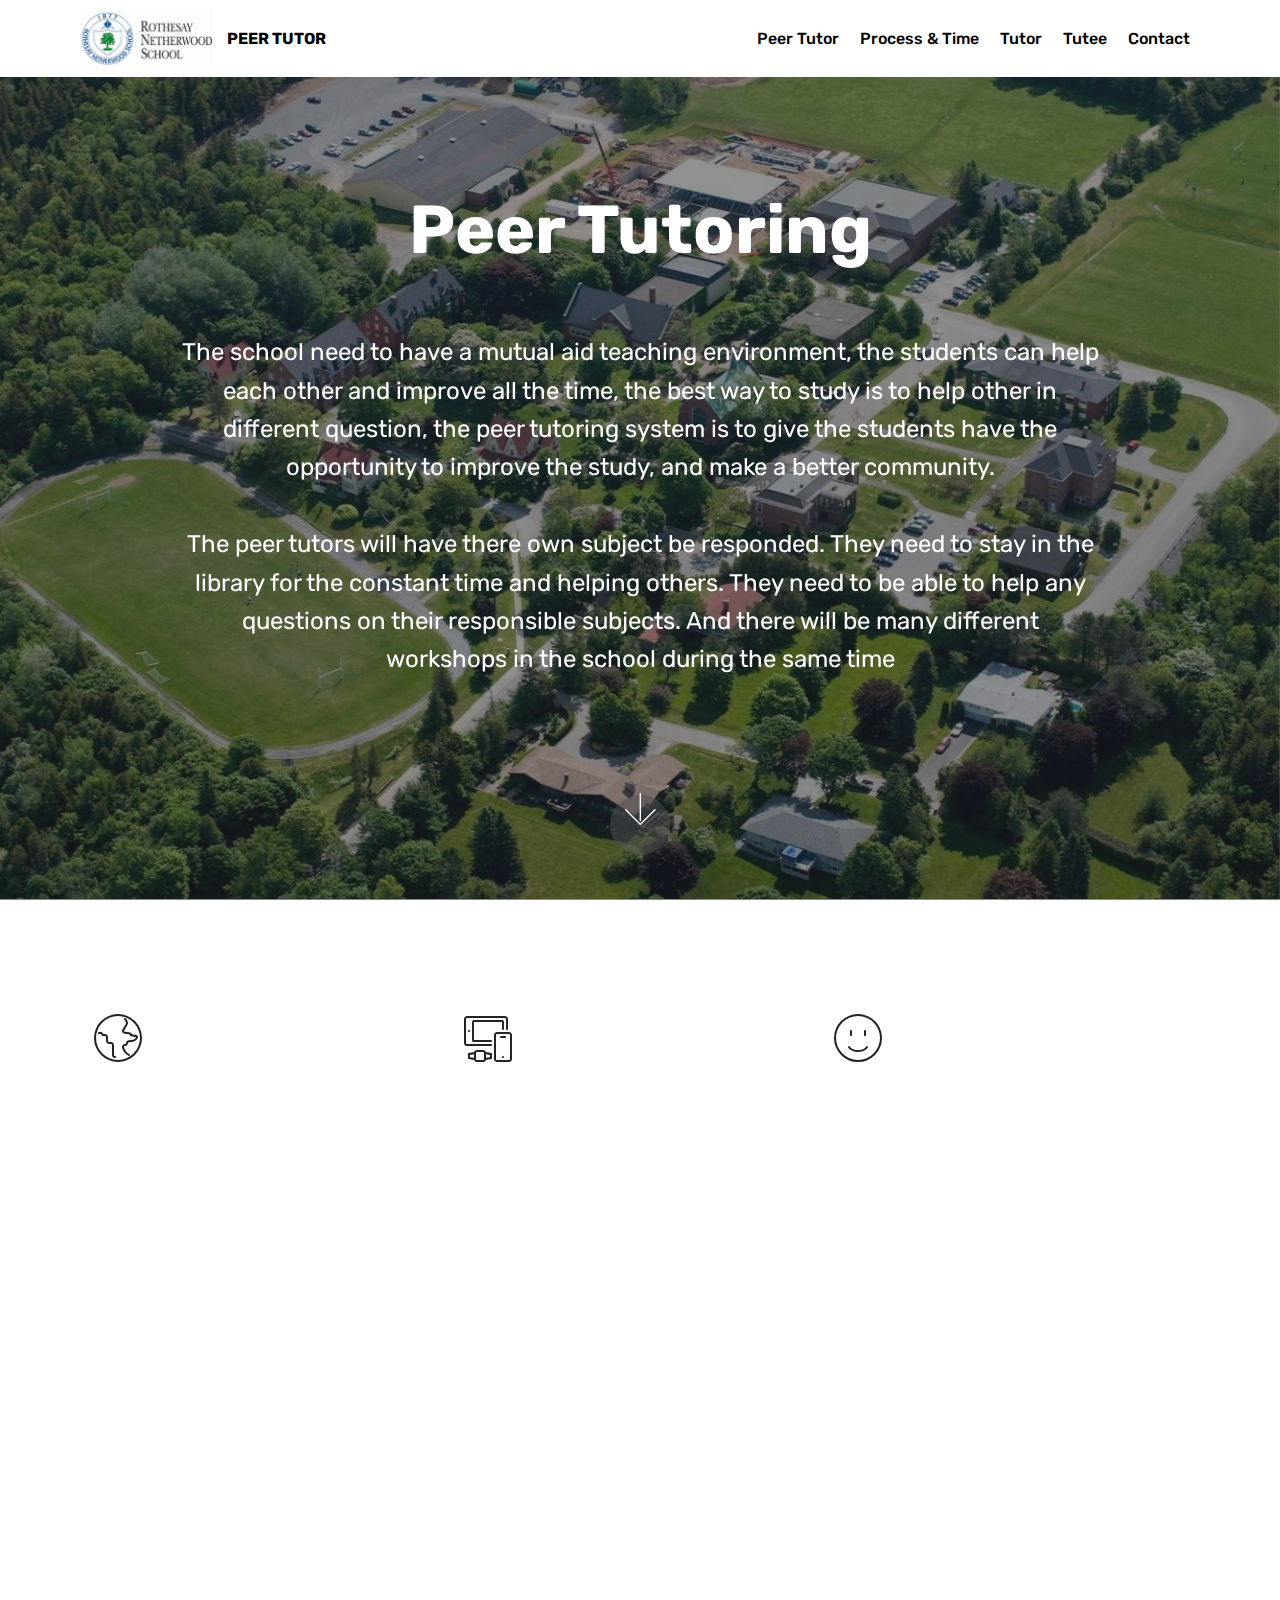
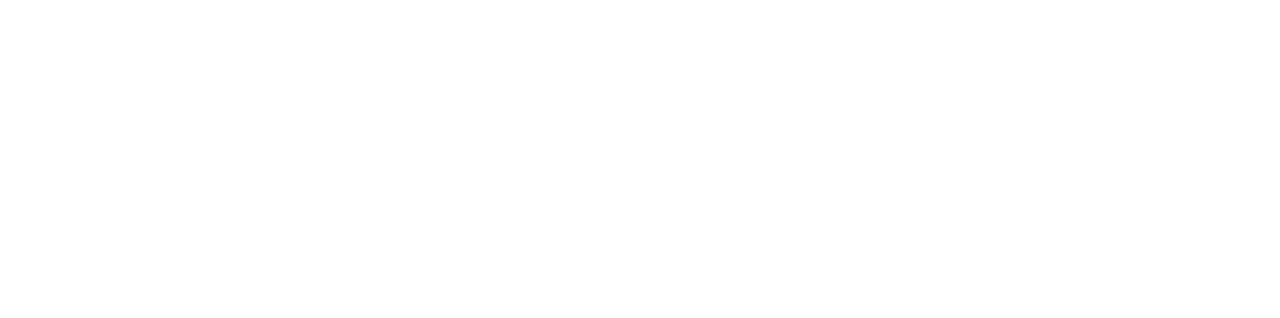
<file: index.html>
<!DOCTYPE html>
<html >
<head>
  <!-- Site made with Mobirise Website Builder v4.9.1, https://mobirise.com -->
  <meta charset="UTF-8">
  <meta http-equiv="X-UA-Compatible" content="IE=edge">
  <meta name="generator" content="Mobirise v4.9.1, mobirise.com">
  <meta name="viewport" content="width=device-width, initial-scale=1, minimum-scale=1">
  <link rel="shortcut icon" href="assets/images/58383d9f92b86rns.gif" type="image/x-icon">
  <meta name="description" content="">
  <title>Home</title>
  <link rel="stylesheet" href="assets/web/assets/mobirise-icons/mobirise-icons.css">
  <link rel="stylesheet" href="assets/tether/tether.min.css">
  <link rel="stylesheet" href="assets/bootstrap/css/bootstrap.min.css">
  <link rel="stylesheet" href="assets/bootstrap/css/bootstrap-grid.min.css">
  <link rel="stylesheet" href="assets/bootstrap/css/bootstrap-reboot.min.css">
  <link rel="stylesheet" href="assets/animatecss/animate.min.css">
  <link rel="stylesheet" href="assets/dropdown/css/style.css">
  <link rel="stylesheet" href="assets/theme/css/style.css">
  <link rel="stylesheet" href="assets/mobirise/css/mbr-additional.css" type="text/css">
  
  
  
</head>
<body>
  <section class="menu cid-rhfFD0YitM" once="menu" id="menu2-3">

    

    <nav class="navbar navbar-expand beta-menu navbar-dropdown align-items-center navbar-fixed-top navbar-toggleable-sm">
        <button class="navbar-toggler navbar-toggler-right" type="button" data-toggle="collapse" data-target="#navbarSupportedContent" aria-controls="navbarSupportedContent" aria-expanded="false" aria-label="Toggle navigation">
            <div class="hamburger">
                <span></span>
                <span></span>
                <span></span>
                <span></span>
            </div>
        </button>
        <div class="menu-logo">
            <div class="navbar-brand">
                <span class="navbar-logo">
                    <a href="https://mobirise.co">
                        <img src="assets/images/58383d9f92b86rns.gif" alt="Mobirise" title="" style="height: 3.8rem;">
                    </a>
                </span>
                <span class="navbar-caption-wrap"><a class="navbar-caption text-black display-4" href="https://mobirise.co">PEER TUTOR</a></span>
            </div>
        </div>
        <div class="collapse navbar-collapse" id="navbarSupportedContent">
            <ul class="navbar-nav nav-dropdown nav-right" data-app-modern-menu="true"><li class="nav-item">
                    <a class="nav-link link text-black display-4" href="index.html">
                        Peer Tutor<br></a>
                </li><li class="nav-item"><a class="nav-link link text-black display-4" href="page2.html">
                        Process &amp; Time</a></li>
                <li class="nav-item">
                    <a class="nav-link link text-black display-4" href="page4.html">Tutor</a>
                </li><li class="nav-item"><a class="nav-link link text-black display-4" href="page3.html">Tutee</a></li><li class="nav-item"><a class="nav-link link text-black display-4" href="page1.html">Contact</a></li></ul>
            
        </div>
    </nav>
</section>

<section class="engine"><a href="https://mobirise.info/k">develop your own website</a></section><section class="cid-rhfCeZMUmR mbr-fullscreen mbr-parallax-background" id="header2-0">

    

    <div class="mbr-overlay" style="opacity: 0.5; background-color: rgb(35, 35, 35);"></div>

    <div class="container align-center">
        <div class="row justify-content-md-center">
            <div class="mbr-white col-md-10">
                <h1 class="mbr-section-title mbr-bold pb-3 mbr-fonts-style display-1">
                    Peer Tutoring</h1>
                
                <p class="mbr-text pb-3 mbr-fonts-style display-5"><br>The school need to have a mutual aid teaching environment, the students can help each other and improve all the time, the best way to study is to help other in different question, the peer tutoring system is to give the students have the opportunity to improve the study, and make a better community. <br><br>The peer tutors will have there own subject be responded. They need to stay in the library for the constant time and helping others. They need to be able to help any questions on their responsible subjects. And there will be many different workshops in the school during the same time</p>
                
            </div>
        </div>
    </div>
    <div class="mbr-arrow hidden-sm-down" aria-hidden="true">
        <a href="#next">
            <i class="mbri-down mbr-iconfont"></i>
        </a>
    </div>
</section>

<section class="features14 cid-rhfY7X10QC" id="features14-l">
    
    

    
    <div class="container align-center">
        
        
        <div class="media-container-column">
            <div class="row justify-content-center">
                <div class="card p-4 col-12 col-md-6 col-lg-4">
                    <div class="media pb-3">
                        <div class="card-img align-self-center">
                            <span class="mbr-iconfont mbri-globe"></span>
                        </div>
                        <div class="media-body">
                            
                        </div>
                    </div>                
                    <div class="card-box align-left">
                        <p class="mbr-text mbr-fonts-style display-7">The school need to have a mutual aid teaching environment, the students can help each other and improve all the time, the best way to study is to help other in different question, the peer tutoring system is to give the students have the opportunity to improve the study, and make a better community. <br>.
                        </p>
                    </div>
                </div>

                <div class="card p-4 col-12 col-md-6 col-lg-4">
                <div class="media pb-3">
                    <div class="card-img align-self-center">
                        <span class="mbr-iconfont mbri-devices"></span>
                    </div>
                    <div class="media-body">
                        
                    </div>
                </div>
                    <div class="card-box align-left">
                        <p class="mbr-text mbr-fonts-style display-7"><br>The peer tutors will have there own subject be responded. They need to stay in the library for the constant time and helping others. They need to be able to help any questions on their responsible subjects. And there will be many different workshops in the school during the same time</p>
                    </div>
                </div>

                <div class="card p-4 col-12 col-md-6 col-lg-4">
                <div class="media pb-3">
                    <div class="card-img align-self-center">
                        <span class="mbr-iconfont mbri-smile-face"></span>
                    </div>
                    <div class="media-body">
                        
                    </div>
                </div>
                    <div class="card-box align-left">
                        <p class="mbr-text mbr-fonts-style display-7">
                           Helping others is the best way to improve others, peer tutoring is helping the school community have a better study environment. Come to peer tutoring, be a tutor or tutee. Improve with others. We have the best study system in the school.
                        </p>
                    </div>
                </div>

                
            </div>
            <div class="media-container-row image-row">
                <div class="mbr-figure" style="width: 60%;">
                    <img src="assets/images/orig-photo676116-7826456-735x490.jpg" alt="Mobirise" title="">
                </div>
            </div>
        </div>
    </div>
</section>


  <script src="assets/web/assets/jquery/jquery.min.js"></script>
  <script src="assets/popper/popper.min.js"></script>
  <script src="assets/tether/tether.min.js"></script>
  <script src="assets/bootstrap/js/bootstrap.min.js"></script>
  <script src="assets/smoothscroll/smooth-scroll.js"></script>
  <script src="assets/touchswipe/jquery.touch-swipe.min.js"></script>
  <script src="assets/viewportchecker/jquery.viewportchecker.js"></script>
  <script src="assets/parallax/jarallax.min.js"></script>
  <script src="assets/dropdown/js/script.min.js"></script>
  <script src="assets/theme/js/script.js"></script>
  
  
 <div id="scrollToTop" class="scrollToTop mbr-arrow-up"><a style="text-align: center;"><i class="mbr-arrow-up-icon mbr-arrow-up-icon-cm cm-icon cm-icon-smallarrow-up")></i></a></div>
    <input name="animation" type="hidden">
  </body>
</html>
</file>
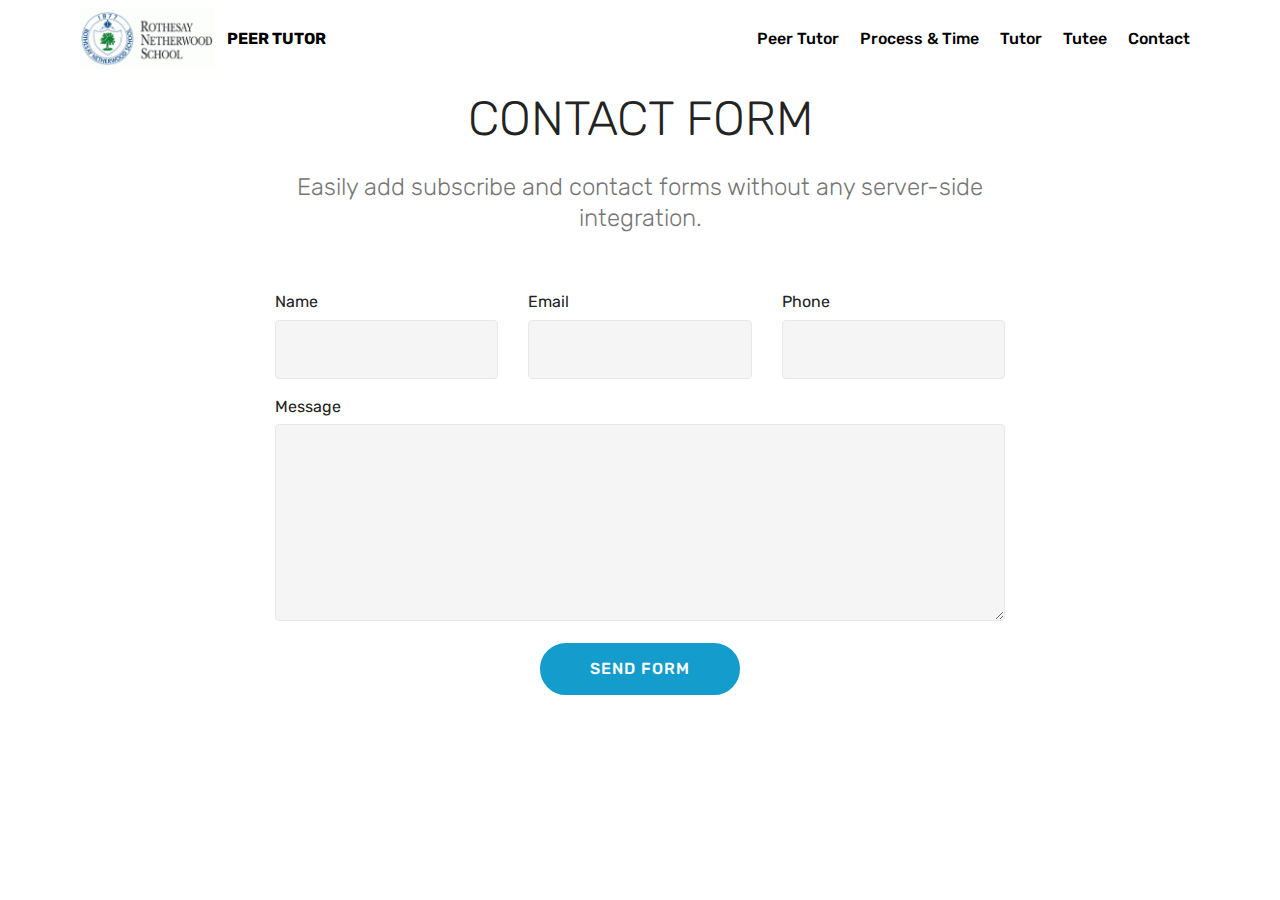
<file: page1.html>
<!DOCTYPE html>
<html >
<head>
  <!-- Site made with Mobirise Website Builder v4.9.1, https://mobirise.com -->
  <meta charset="UTF-8">
  <meta http-equiv="X-UA-Compatible" content="IE=edge">
  <meta name="generator" content="Mobirise v4.9.1, mobirise.com">
  <meta name="viewport" content="width=device-width, initial-scale=1, minimum-scale=1">
  <link rel="shortcut icon" href="assets/images/58383d9f92b86rns.gif" type="image/x-icon">
  <meta name="description" content="Web Site Builder Description">
  <title>Sign Up</title>
  <link rel="stylesheet" href="assets/web/assets/mobirise-icons/mobirise-icons.css">
  <link rel="stylesheet" href="assets/tether/tether.min.css">
  <link rel="stylesheet" href="assets/bootstrap/css/bootstrap.min.css">
  <link rel="stylesheet" href="assets/bootstrap/css/bootstrap-grid.min.css">
  <link rel="stylesheet" href="assets/bootstrap/css/bootstrap-reboot.min.css">
  <link rel="stylesheet" href="assets/dropdown/css/style.css">
  <link rel="stylesheet" href="assets/animatecss/animate.min.css">
  <link rel="stylesheet" href="assets/theme/css/style.css">
  <link rel="stylesheet" href="assets/mobirise/css/mbr-additional.css" type="text/css">
  
  
  
</head>
<body>
  <section class="menu cid-rhfFD0YitM" once="menu" id="menu2-5">

    

    <nav class="navbar navbar-expand beta-menu navbar-dropdown align-items-center navbar-fixed-top navbar-toggleable-sm">
        <button class="navbar-toggler navbar-toggler-right" type="button" data-toggle="collapse" data-target="#navbarSupportedContent" aria-controls="navbarSupportedContent" aria-expanded="false" aria-label="Toggle navigation">
            <div class="hamburger">
                <span></span>
                <span></span>
                <span></span>
                <span></span>
            </div>
        </button>
        <div class="menu-logo">
            <div class="navbar-brand">
                <span class="navbar-logo">
                    <a href="https://mobirise.co">
                        <img src="assets/images/58383d9f92b86rns.gif" alt="Mobirise" title="" style="height: 3.8rem;">
                    </a>
                </span>
                <span class="navbar-caption-wrap"><a class="navbar-caption text-black display-4" href="https://mobirise.co">PEER TUTOR</a></span>
            </div>
        </div>
        <div class="collapse navbar-collapse" id="navbarSupportedContent">
            <ul class="navbar-nav nav-dropdown nav-right" data-app-modern-menu="true"><li class="nav-item">
                    <a class="nav-link link text-black display-4" href="index.html">
                        Peer Tutor<br></a>
                </li><li class="nav-item"><a class="nav-link link text-black display-4" href="page2.html">
                        Process &amp; Time</a></li>
                <li class="nav-item">
                    <a class="nav-link link text-black display-4" href="page4.html">Tutor</a>
                </li><li class="nav-item"><a class="nav-link link text-black display-4" href="page3.html">Tutee</a></li><li class="nav-item"><a class="nav-link link text-black display-4" href="page1.html">Contact</a></li></ul>
            
        </div>
    </nav>
</section>

<section class="engine"><a href="https://mobirise.info/o">free portfolio website templates</a></section><section class="mbr-section form1 cid-rhfHgXv8nH" id="form1-7">

    

    
    <div class="container">
        <div class="row justify-content-center">
            <div class="title col-12 col-lg-8">
                <h2 class="mbr-section-title align-center pb-3 mbr-fonts-style display-2">
                    CONTACT FORM
                </h2>
                <h3 class="mbr-section-subtitle align-center mbr-light pb-3 mbr-fonts-style display-5">
                    Easily add subscribe and contact forms without any server-side integration.
                </h3>
            </div>
        </div>
    </div>
    <div class="container">
        <div class="row justify-content-center">
            <div class="media-container-column col-lg-8" data-form-type="formoid">
                    <div data-form-alert="" hidden="">Thank you for signing up!</div>
            
                    <form class="mbr-form" action="https://mobirise.com/" method="post" data-form-title="Mobirise Form"><input type="hidden" name="email" data-form-email="true" value="exhpZQUQUocXIZz6iyTgzrF5lXDhDU43iBQyz/YdXfOEn2NmHu73FiyCZwCbKcknkoTEmFYX4pn0SB0yT82uqClNrR+Di0DrBDwlPFOZseXf9A0/fz2PVGaJUIJld+xn">
                        <div class="row row-sm-offset">
                            <div class="col-md-4 multi-horizontal" data-for="name">
                                <div class="form-group">
                                    <label class="form-control-label mbr-fonts-style display-7" for="name-form1-7">Name</label>
                                    <input type="text" class="form-control" name="name" data-form-field="Name" required="" id="name-form1-7">
                                </div>
                            </div>
                            <div class="col-md-4 multi-horizontal" data-for="email">
                                <div class="form-group">
                                    <label class="form-control-label mbr-fonts-style display-7" for="email-form1-7">Email</label>
                                    <input type="email" class="form-control" name="email" data-form-field="Email" required="" id="email-form1-7">
                                </div>
                            </div>
                            <div class="col-md-4 multi-horizontal" data-for="phone">
                                <div class="form-group">
                                    <label class="form-control-label mbr-fonts-style display-7" for="phone-form1-7">Phone</label>
                                    <input type="tel" class="form-control" name="phone" data-form-field="Phone" id="phone-form1-7">
                                </div>
                            </div>
                        </div>
                        <div class="form-group" data-for="message">
                            <label class="form-control-label mbr-fonts-style display-7" for="message-form1-7">Message</label>
                            <textarea type="text" class="form-control" name="message" rows="7" data-form-field="Message" id="message-form1-7"></textarea>
                        </div>
            
                        <span class="input-group-btn">
                            <button href="" type="submit" class="btn btn-primary btn-form display-4">SEND FORM</button>
                        </span>
                    </form>
            </div>
        </div>
    </div>
</section>


  <script src="assets/web/assets/jquery/jquery.min.js"></script>
  <script src="assets/popper/popper.min.js"></script>
  <script src="assets/tether/tether.min.js"></script>
  <script src="assets/bootstrap/js/bootstrap.min.js"></script>
  <script src="assets/smoothscroll/smooth-scroll.js"></script>
  <script src="assets/dropdown/js/script.min.js"></script>
  <script src="assets/touchswipe/jquery.touch-swipe.min.js"></script>
  <script src="assets/viewportchecker/jquery.viewportchecker.js"></script>
  <script src="assets/theme/js/script.js"></script>
  <script src="assets/formoid/formoid.min.js"></script>
  
  
 <div id="scrollToTop" class="scrollToTop mbr-arrow-up"><a style="text-align: center;"><i class="mbr-arrow-up-icon mbr-arrow-up-icon-cm cm-icon cm-icon-smallarrow-up")></i></a></div>
    <input name="animation" type="hidden">
  </body>
</html>
</file>
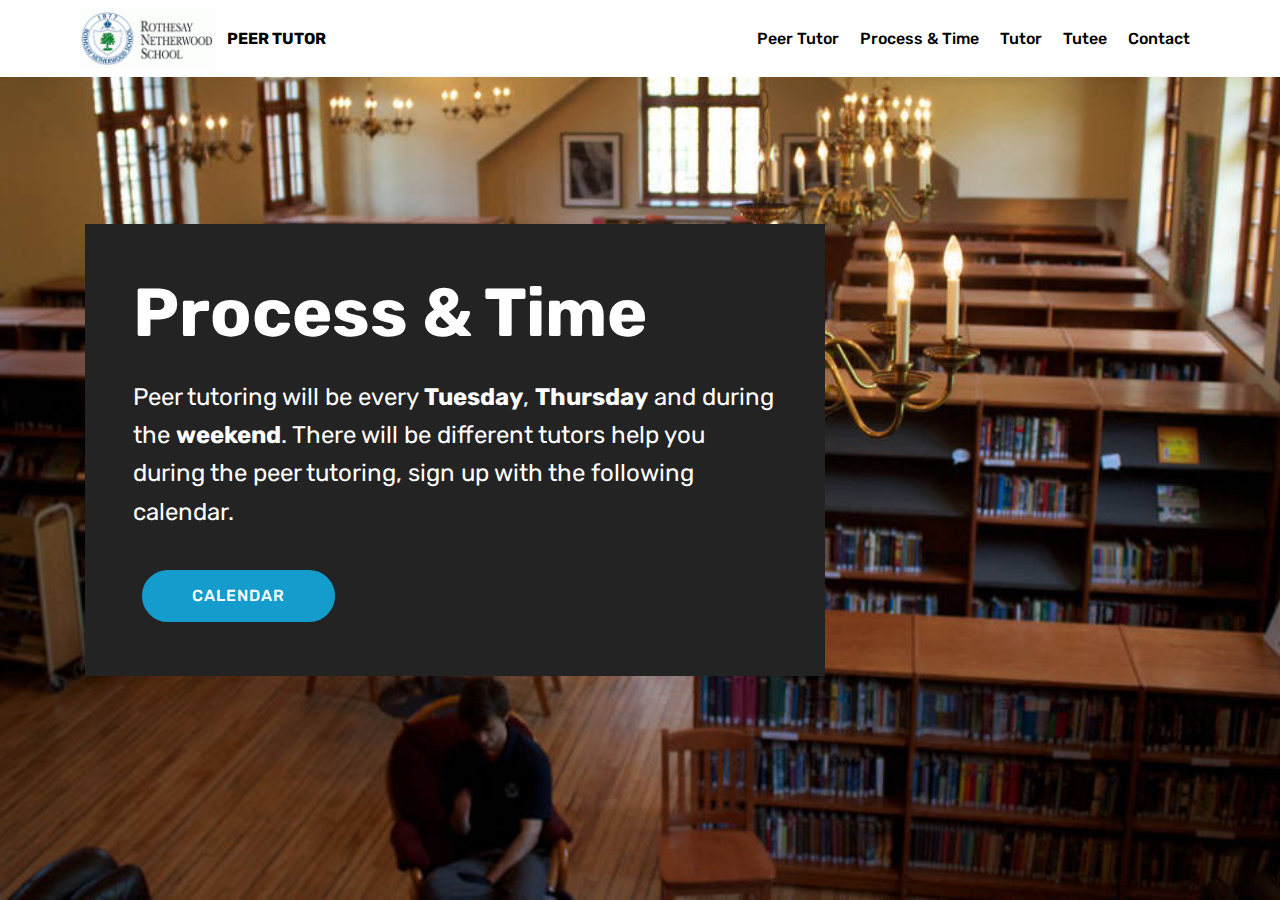
<file: page2.html>
<!DOCTYPE html>
<html >
<head>
  <!-- Site made with Mobirise Website Builder v4.9.1, https://mobirise.com -->
  <meta charset="UTF-8">
  <meta http-equiv="X-UA-Compatible" content="IE=edge">
  <meta name="generator" content="Mobirise v4.9.1, mobirise.com">
  <meta name="viewport" content="width=device-width, initial-scale=1, minimum-scale=1">
  <link rel="shortcut icon" href="assets/images/58383d9f92b86rns.gif" type="image/x-icon">
  <meta name="description" content="Website Builder Description">
  <title>time</title>
  <link rel="stylesheet" href="assets/web/assets/mobirise-icons/mobirise-icons.css">
  <link rel="stylesheet" href="assets/tether/tether.min.css">
  <link rel="stylesheet" href="assets/bootstrap/css/bootstrap.min.css">
  <link rel="stylesheet" href="assets/bootstrap/css/bootstrap-grid.min.css">
  <link rel="stylesheet" href="assets/bootstrap/css/bootstrap-reboot.min.css">
  <link rel="stylesheet" href="assets/animatecss/animate.min.css">
  <link rel="stylesheet" href="assets/dropdown/css/style.css">
  <link rel="stylesheet" href="assets/theme/css/style.css">
  <link rel="stylesheet" href="assets/mobirise/css/mbr-additional.css" type="text/css">
  
  
  
</head>
<body>
  <section class="menu cid-rhfFD0YitM" once="menu" id="menu2-8">

    

    <nav class="navbar navbar-expand beta-menu navbar-dropdown align-items-center navbar-fixed-top navbar-toggleable-sm">
        <button class="navbar-toggler navbar-toggler-right" type="button" data-toggle="collapse" data-target="#navbarSupportedContent" aria-controls="navbarSupportedContent" aria-expanded="false" aria-label="Toggle navigation">
            <div class="hamburger">
                <span></span>
                <span></span>
                <span></span>
                <span></span>
            </div>
        </button>
        <div class="menu-logo">
            <div class="navbar-brand">
                <span class="navbar-logo">
                    <a href="https://mobirise.co">
                        <img src="assets/images/58383d9f92b86rns.gif" alt="Mobirise" title="" style="height: 3.8rem;">
                    </a>
                </span>
                <span class="navbar-caption-wrap"><a class="navbar-caption text-black display-4" href="https://mobirise.co">PEER TUTOR</a></span>
            </div>
        </div>
        <div class="collapse navbar-collapse" id="navbarSupportedContent">
            <ul class="navbar-nav nav-dropdown nav-right" data-app-modern-menu="true"><li class="nav-item">
                    <a class="nav-link link text-black display-4" href="index.html">
                        Peer Tutor<br></a>
                </li><li class="nav-item"><a class="nav-link link text-black display-4" href="page2.html">
                        Process &amp; Time</a></li>
                <li class="nav-item">
                    <a class="nav-link link text-black display-4" href="page4.html">Tutor</a>
                </li><li class="nav-item"><a class="nav-link link text-black display-4" href="page3.html">Tutee</a></li><li class="nav-item"><a class="nav-link link text-black display-4" href="page1.html">Contact</a></li></ul>
            
        </div>
    </nav>
</section>

<section class="engine"><a href="https://mobirise.info/h">create a web page</a></section><section class="header10 cid-rhfILmaI8Q mbr-fullscreen mbr-parallax-background" id="header10-a">

    

    

    <div class="container">
        <div class="media-container-column mbr-white p-5 align-left col-lg-8 col-md-10">
            <h1 class="mbr-section-title mbr-bold pb-3 mbr-fonts-style display-1">
                Process &amp; Time</h1>
            
            <p class="mbr-text pb-3 mbr-fonts-style display-5">Peer tutoring will be every <strong>Tuesday</strong>, <strong>Thursday</strong> and during the <strong>weekend</strong>. There will be different tutors help you during the peer tutoring, sign up with the following calendar.</p>
            <div class="mbr-section-btn"><a class="btn btn-md btn-primary display-4" href="https://docs.google.com/spreadsheets/d/1wgOjg_P7tyRht0JYx4qpsKpICtc6Kj8KD45yuycEq0E/edit?usp=sharing" target="_blank">CALENDAR</a></div>
        </div>
    </div>

    
</section>


  <script src="assets/web/assets/jquery/jquery.min.js"></script>
  <script src="assets/popper/popper.min.js"></script>
  <script src="assets/tether/tether.min.js"></script>
  <script src="assets/bootstrap/js/bootstrap.min.js"></script>
  <script src="assets/smoothscroll/smooth-scroll.js"></script>
  <script src="assets/touchswipe/jquery.touch-swipe.min.js"></script>
  <script src="assets/viewportchecker/jquery.viewportchecker.js"></script>
  <script src="assets/parallax/jarallax.min.js"></script>
  <script src="assets/dropdown/js/script.min.js"></script>
  <script src="assets/theme/js/script.js"></script>
  
  
 <div id="scrollToTop" class="scrollToTop mbr-arrow-up"><a style="text-align: center;"><i class="mbr-arrow-up-icon mbr-arrow-up-icon-cm cm-icon cm-icon-smallarrow-up")></i></a></div>
    <input name="animation" type="hidden">
  </body>
</html>
</file>
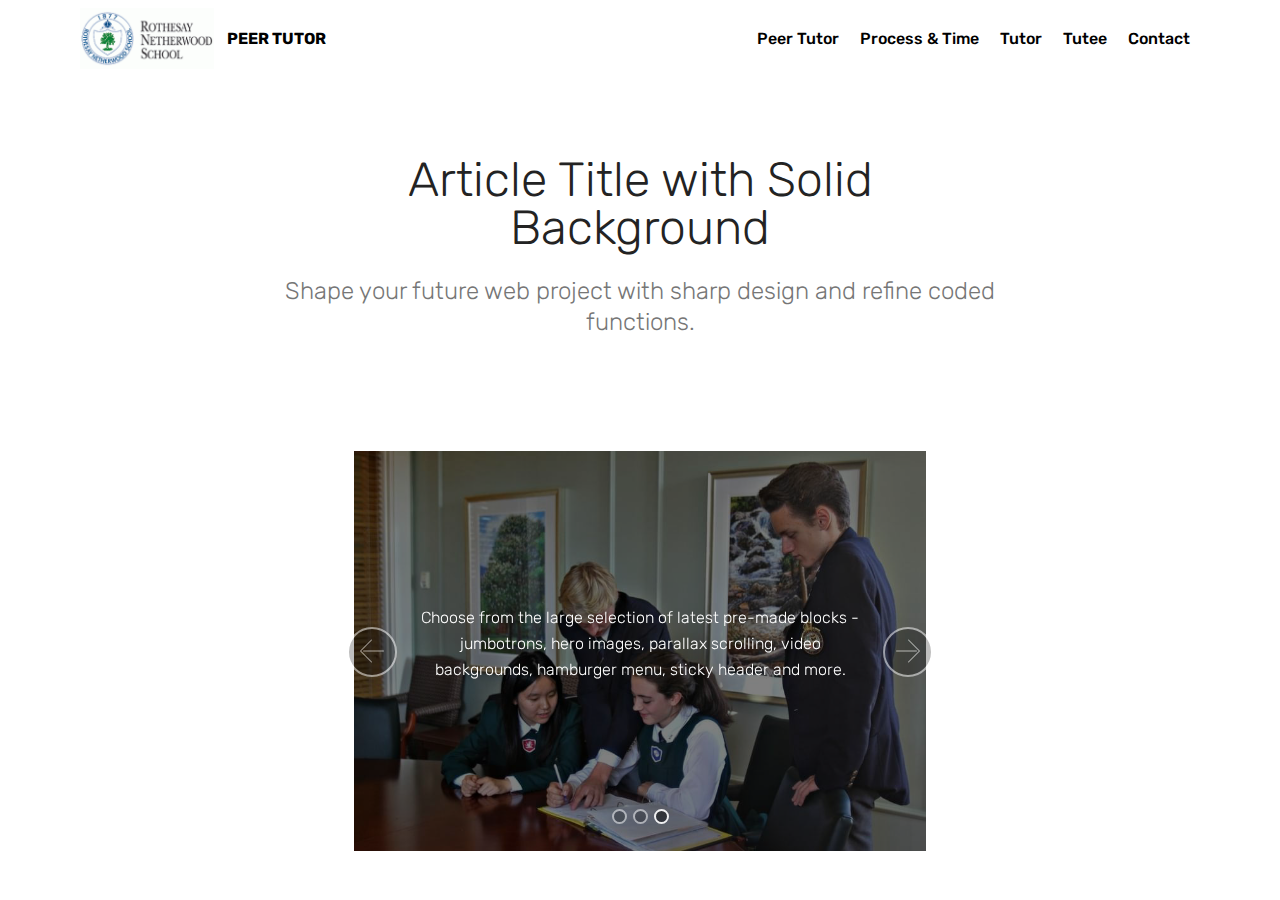
<file: page3.html>
<!DOCTYPE html>
<html >
<head>
  <!-- Site made with Mobirise Website Builder v4.9.1, https://mobirise.com -->
  <meta charset="UTF-8">
  <meta http-equiv="X-UA-Compatible" content="IE=edge">
  <meta name="generator" content="Mobirise v4.9.1, mobirise.com">
  <meta name="viewport" content="width=device-width, initial-scale=1, minimum-scale=1">
  <link rel="shortcut icon" href="assets/images/58383d9f92b86rns.gif" type="image/x-icon">
  <meta name="description" content="Website Builder Description">
  <title>Tutee</title>
  <link rel="stylesheet" href="assets/web/assets/mobirise-icons/mobirise-icons.css">
  <link rel="stylesheet" href="assets/tether/tether.min.css">
  <link rel="stylesheet" href="assets/bootstrap/css/bootstrap.min.css">
  <link rel="stylesheet" href="assets/bootstrap/css/bootstrap-grid.min.css">
  <link rel="stylesheet" href="assets/bootstrap/css/bootstrap-reboot.min.css">
  <link rel="stylesheet" href="assets/dropdown/css/style.css">
  <link rel="stylesheet" href="assets/animatecss/animate.min.css">
  <link rel="stylesheet" href="assets/theme/css/style.css">
  <link rel="stylesheet" href="assets/mobirise/css/mbr-additional.css" type="text/css">
  
  
  
</head>
<body>
  <section class="menu cid-rhfFD0YitM" once="menu" id="menu2-c">

    

    <nav class="navbar navbar-expand beta-menu navbar-dropdown align-items-center navbar-fixed-top navbar-toggleable-sm">
        <button class="navbar-toggler navbar-toggler-right" type="button" data-toggle="collapse" data-target="#navbarSupportedContent" aria-controls="navbarSupportedContent" aria-expanded="false" aria-label="Toggle navigation">
            <div class="hamburger">
                <span></span>
                <span></span>
                <span></span>
                <span></span>
            </div>
        </button>
        <div class="menu-logo">
            <div class="navbar-brand">
                <span class="navbar-logo">
                    <a href="https://mobirise.co">
                        <img src="assets/images/58383d9f92b86rns.gif" alt="Mobirise" title="" style="height: 3.8rem;">
                    </a>
                </span>
                <span class="navbar-caption-wrap"><a class="navbar-caption text-black display-4" href="https://mobirise.co">PEER TUTOR</a></span>
            </div>
        </div>
        <div class="collapse navbar-collapse" id="navbarSupportedContent">
            <ul class="navbar-nav nav-dropdown nav-right" data-app-modern-menu="true"><li class="nav-item">
                    <a class="nav-link link text-black display-4" href="index.html">
                        Peer Tutor<br></a>
                </li><li class="nav-item"><a class="nav-link link text-black display-4" href="page2.html">
                        Process &amp; Time</a></li>
                <li class="nav-item">
                    <a class="nav-link link text-black display-4" href="page4.html">Tutor</a>
                </li><li class="nav-item"><a class="nav-link link text-black display-4" href="page3.html">Tutee</a></li><li class="nav-item"><a class="nav-link link text-black display-4" href="page1.html">Contact</a></li></ul>
            
        </div>
    </nav>
</section>

<section class="engine"><a href="https://mobirise.info/p">website templates free download</a></section><section class="mbr-section content4 cid-rhfRPR1eCv" id="content4-i">

    

    <div class="container">
        <div class="media-container-row">
            <div class="title col-12 col-md-8">
                <h2 class="align-center pb-3 mbr-fonts-style display-2">
                    <br><br>Article Title with Solid Background
                </h2>
                <h3 class="mbr-section-subtitle align-center mbr-light mbr-fonts-style display-5">
                    Shape your future web project with sharp design and refine coded functions.
                </h3>
                
            </div>
        </div>
    </div>
</section>

<section class="carousel slide cid-rhfRUdb9ar" data-interval="false" id="slider2-j">

    
    <div class="container content-slider">
        <div class="content-slider-wrap">
            <div><div class="mbr-slider slide carousel" data-pause="true" data-keyboard="false" data-ride="false" data-interval="false"><ol class="carousel-indicators"><li data-app-prevent-settings="" data-target="#slider2-j" data-slide-to="0"></li><li data-app-prevent-settings="" data-target="#slider2-j" data-slide-to="1"></li><li data-app-prevent-settings="" data-target="#slider2-j" class=" active" data-slide-to="2"></li></ol><div class="carousel-inner" role="listbox"><div class="carousel-item slider-fullscreen-image" data-bg-video-slide="false" style="background-image: url(assets/images/roth-3-1000x425.jpg);"><div class="container container-slide"><div class="image_wrapper"><div class="mbr-overlay"></div><img src="assets/images/roth-3-1000x425.jpg"><div class="carousel-caption justify-content-center"><div class="col-10 align-center"><p class="lead mbr-text mbr-fonts-style display-7">Choose from the large selection of latest pre-made blocks - jumbotrons, hero images, parallax scrolling, video backgrounds, hamburger menu, sticky header and more.</p></div></div></div></div></div><div class="carousel-item slider-fullscreen-image" data-bg-video-slide="false" style="background-image: url(assets/images/maxresdefault-1-1280x720.jpg);"><div class="container container-slide"><div class="image_wrapper"><div class="mbr-overlay"></div><img src="assets/images/maxresdefault-1-1280x720.jpg"><div class="carousel-caption justify-content-center"><div class="col-10 align-center"><p class="lead mbr-text mbr-fonts-style display-7">Slide with youtube video background and color overlay. Title and text are aligned to the left.</p></div></div></div></div></div><div class="carousel-item slider-fullscreen-image active" data-bg-video-slide="false" style="background-image: url(assets/images/orig-photo733686-8369029-905x632.jpg);"><div class="container container-slide"><div class="image_wrapper"><div class="mbr-overlay"></div><img src="assets/images/orig-photo733686-8369029-905x632.jpg"><div class="carousel-caption justify-content-center"><div class="col-10 align-center"><p class="lead mbr-text mbr-fonts-style display-7">Choose from the large selection of latest pre-made blocks - jumbotrons, hero images, parallax scrolling, video backgrounds, hamburger menu, sticky header and more.</p></div></div></div></div></div></div><a data-app-prevent-settings="" class="carousel-control carousel-control-prev" role="button" data-slide="prev" href="#slider2-j"><span aria-hidden="true" class="mbri-left mbr-iconfont"></span><span class="sr-only">Previous</span></a><a data-app-prevent-settings="" class="carousel-control carousel-control-next" role="button" data-slide="next" href="#slider2-j"><span aria-hidden="true" class="mbri-right mbr-iconfont"></span><span class="sr-only">Next</span></a></div></div> 
        </div>
    </div>
</section>


  <script src="assets/web/assets/jquery/jquery.min.js"></script>
  <script src="assets/popper/popper.min.js"></script>
  <script src="assets/tether/tether.min.js"></script>
  <script src="assets/bootstrap/js/bootstrap.min.js"></script>
  <script src="assets/smoothscroll/smooth-scroll.js"></script>
  <script src="assets/dropdown/js/script.min.js"></script>
  <script src="assets/touchswipe/jquery.touch-swipe.min.js"></script>
  <script src="assets/bootstrapcarouselswipe/bootstrap-carousel-swipe.js"></script>
  <script src="assets/viewportchecker/jquery.viewportchecker.js"></script>
  <script src="assets/ytplayer/jquery.mb.ytplayer.min.js"></script>
  <script src="assets/vimeoplayer/jquery.mb.vimeo_player.js"></script>
  <script src="assets/theme/js/script.js"></script>
  <script src="assets/slidervideo/script.js"></script>
  
  
 <div id="scrollToTop" class="scrollToTop mbr-arrow-up"><a style="text-align: center;"><i class="mbr-arrow-up-icon mbr-arrow-up-icon-cm cm-icon cm-icon-smallarrow-up")></i></a></div>
    <input name="animation" type="hidden">
  </body>
</html>
</file>
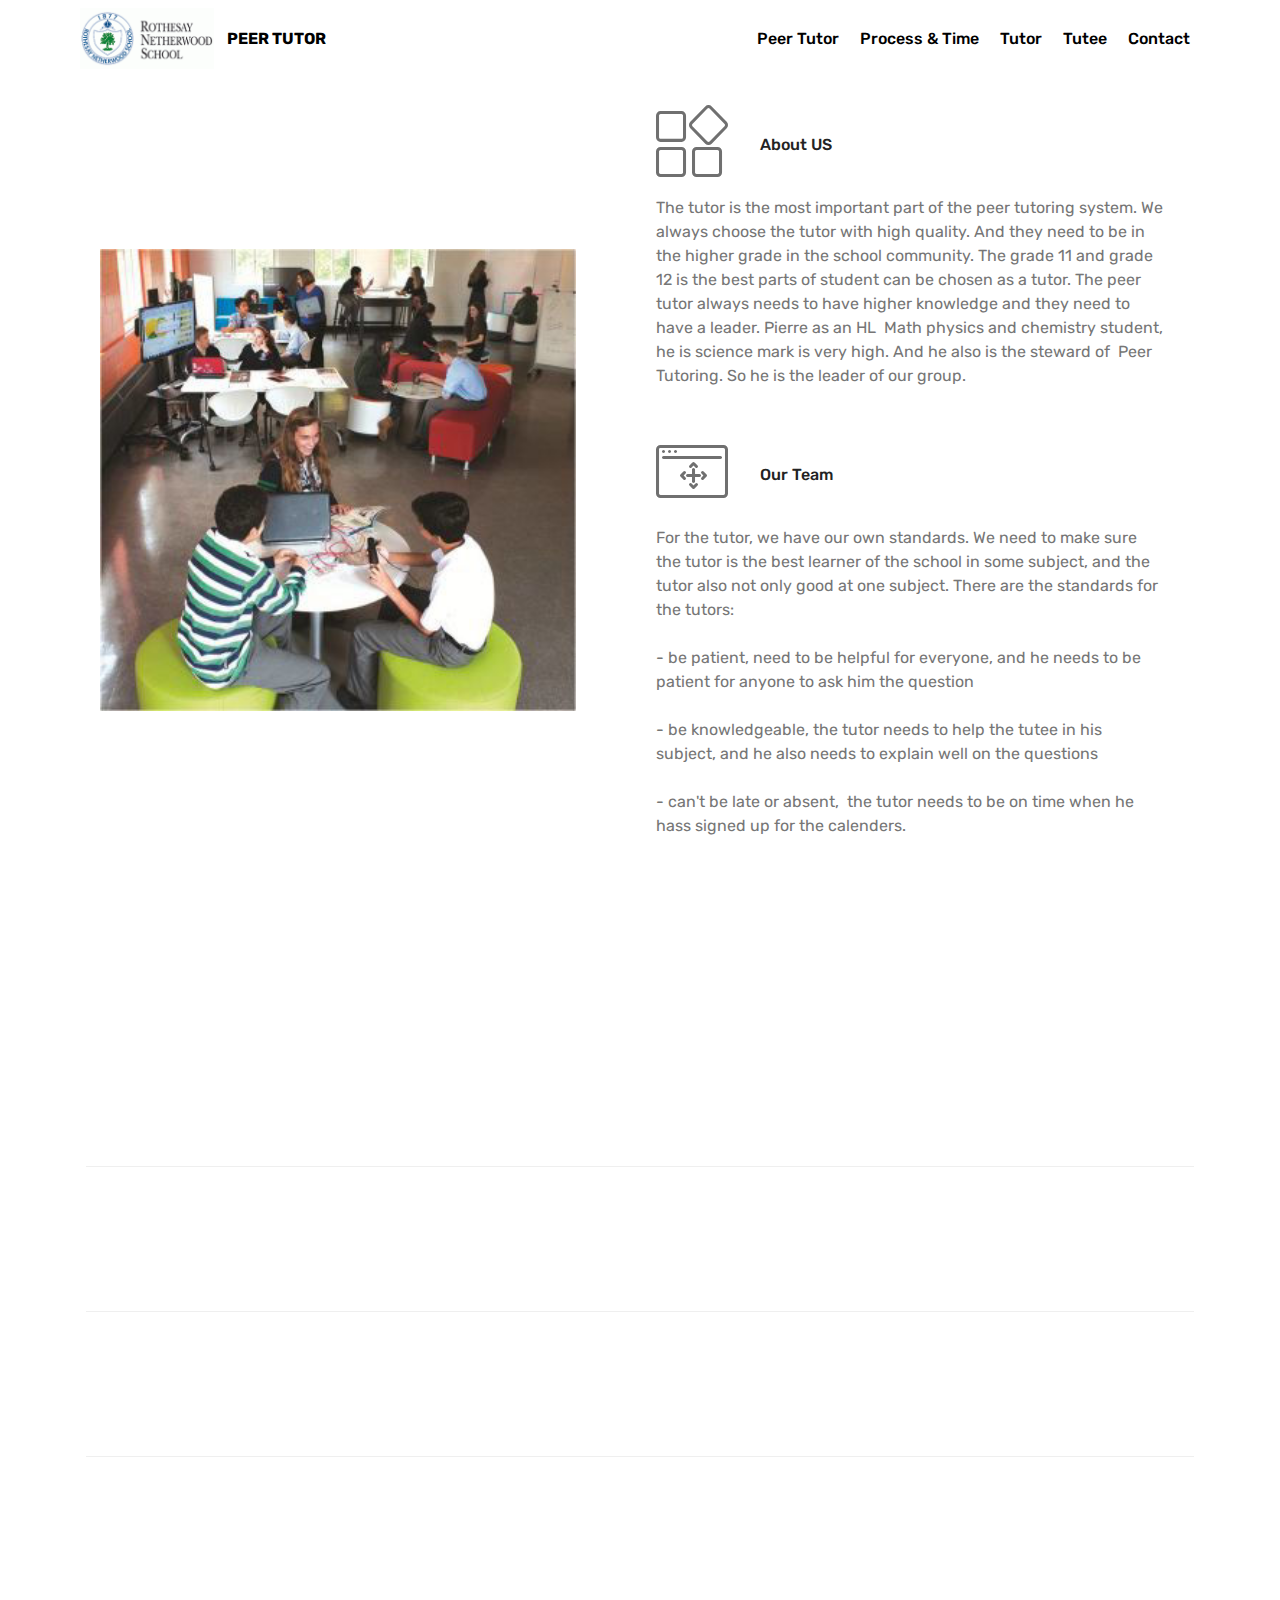
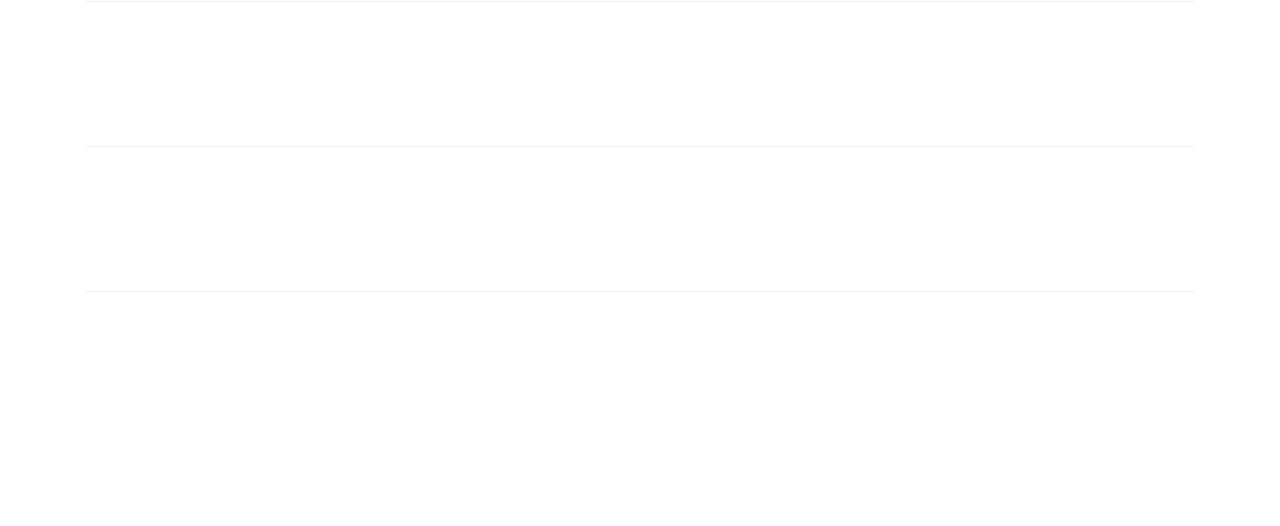
<file: page4.html>
<!DOCTYPE html>
<html >
<head>
  <!-- Site made with Mobirise Website Builder v4.9.1, https://mobirise.com -->
  <meta charset="UTF-8">
  <meta http-equiv="X-UA-Compatible" content="IE=edge">
  <meta name="generator" content="Mobirise v4.9.1, mobirise.com">
  <meta name="viewport" content="width=device-width, initial-scale=1, minimum-scale=1">
  <link rel="shortcut icon" href="assets/images/58383d9f92b86rns.gif" type="image/x-icon">
  <meta name="description" content="Website Builder Description">
  <title>Tutor</title>
  <link rel="stylesheet" href="assets/web/assets/mobirise-icons/mobirise-icons.css">
  <link rel="stylesheet" href="assets/tether/tether.min.css">
  <link rel="stylesheet" href="assets/bootstrap/css/bootstrap.min.css">
  <link rel="stylesheet" href="assets/bootstrap/css/bootstrap-grid.min.css">
  <link rel="stylesheet" href="assets/bootstrap/css/bootstrap-reboot.min.css">
  <link rel="stylesheet" href="assets/dropdown/css/style.css">
  <link rel="stylesheet" href="assets/animatecss/animate.min.css">
  <link rel="stylesheet" href="assets/theme/css/style.css">
  <link rel="stylesheet" href="assets/mobirise/css/mbr-additional.css" type="text/css">
  
  
  
</head>
<body>
  <section class="menu cid-rhfFD0YitM" once="menu" id="menu2-d">

    

    <nav class="navbar navbar-expand beta-menu navbar-dropdown align-items-center navbar-fixed-top navbar-toggleable-sm">
        <button class="navbar-toggler navbar-toggler-right" type="button" data-toggle="collapse" data-target="#navbarSupportedContent" aria-controls="navbarSupportedContent" aria-expanded="false" aria-label="Toggle navigation">
            <div class="hamburger">
                <span></span>
                <span></span>
                <span></span>
                <span></span>
            </div>
        </button>
        <div class="menu-logo">
            <div class="navbar-brand">
                <span class="navbar-logo">
                    <a href="https://mobirise.co">
                        <img src="assets/images/58383d9f92b86rns.gif" alt="Mobirise" title="" style="height: 3.8rem;">
                    </a>
                </span>
                <span class="navbar-caption-wrap"><a class="navbar-caption text-black display-4" href="https://mobirise.co">PEER TUTOR</a></span>
            </div>
        </div>
        <div class="collapse navbar-collapse" id="navbarSupportedContent">
            <ul class="navbar-nav nav-dropdown nav-right" data-app-modern-menu="true"><li class="nav-item">
                    <a class="nav-link link text-black display-4" href="index.html">
                        Peer Tutor<br></a>
                </li><li class="nav-item"><a class="nav-link link text-black display-4" href="page2.html">
                        Process &amp; Time</a></li>
                <li class="nav-item">
                    <a class="nav-link link text-black display-4" href="page4.html">Tutor</a>
                </li><li class="nav-item"><a class="nav-link link text-black display-4" href="page3.html">Tutee</a></li><li class="nav-item"><a class="nav-link link text-black display-4" href="page1.html">Contact</a></li></ul>
            
        </div>
    </nav>
</section>

<section class="engine"><a href="https://mobirise.info/p">site templates free download</a></section><section class="features11 cid-rhfQZ2mNMD" id="features11-e">

    

    

    <div class="container">   
        <div class="col-md-12">
            <div class="media-container-row">
                <div class="mbr-figure m-auto" style="width: 50%;">
                    <img src="assets/images/2530-218-newsfeed-330x320.jpg" alt="Mobirise" title="">
                </div>
                <div class=" align-left aside-content">
                    
                    <div class="mbr-section-text">
                        
                    </div>

                    <div class="block-content">
                        <div class="card p-3 pr-3">
                            <div class="media">
                                <div class=" align-self-center card-img pb-3">
                                    <span class="mbri-extension mbr-iconfont"></span>
                                </div>     
                                <div class="media-body">
                                    <h4 class="card-title mbr-fonts-style display-7">
                                        About US</h4>
                                </div>
                            </div>                

                            <div class="card-box">
                                <p class="block-text mbr-fonts-style display-7">
                                   The tutor is the most important&nbsp;part of the peer tutoring system. We always choose the tutor with high quality. And they need to be in the higher grade in the school community. The grade 11 and grade 12 is the best parts of student can be chosen as a tutor. The peer tutor always needs to have higher knowledge and they need to have a leader. Pierre as an HL&nbsp; Math physics and chemistry student, he is science mark is very high. And he also is the steward of&nbsp; Peer Tutoring. So he is the leader of our group.&nbsp; 
                                </p>
                            </div>
                        </div>

                        <div class="card p-3 pr-3">
                            <div class="media">
                                <div class="align-self-center card-img pb-3">
                                    <span class="mbri-drag-n-drop2 mbr-iconfont"></span>
                                </div>     
                                <div class="media-body">
                                    <h4 class="card-title mbr-fonts-style display-7">
                                        Our Team</h4>
                                </div>
                            </div>                

                            <div class="card-box">
                                <p class="block-text mbr-fonts-style display-7">For the tutor, we have our own standards. We need to make sure the tutor is the best learner of the school in some subject, and the tutor also not only good at one subject. There are the standards for the tutors:<br><br>- be patient, need to be&nbsp;helpful&nbsp;for everyone, and he needs to be patient for anyone to ask him the question<br><br>-&nbsp;be knowledgeable, the tutor needs to help the tutee in his subject, and he also needs to explain&nbsp;well on the questions<br><br>- can't be late or absent,&nbsp; the tutor needs to be on time when he hass signed up for the calenders.</p>
                            </div>
                        </div>
                    </div>
                </div>
            </div>
        </div> 
    </div>          
</section>

<section class="services5 cid-rhfRfThuqu" id="services5-f">
    <!---->
    
    <!---->
    <!--Overlay-->
    
    <!--Container-->
    <div class="container">
        <div class="row">
            <!--Titles-->
            <div class="title pb-5 col-12">
                <h2 class="align-left mbr-fonts-style m-0 display-1">
                    Tutor</h2>
                
            </div>
            <!--Card-1-->
            <div class="card px-3 col-12">
                <div class="card-wrapper media-container-row media-container-row">
                    <div class="card-box">
                        <div class="top-line pb-3">
                            <h4 class="card-title mbr-fonts-style display-5">Ian Sun</h4>
                            <p class="mbr-text cost mbr-fonts-style m-0 display-5">
                                $400
                            </p>
                        </div>
                        <div class="bottom-line">
                            <p class="mbr-text mbr-fonts-style m-0 b-descr display-7">
                                Lorem ipsum dolor sit amet, consectetur adipisicing elit. Doloribus, odit?
                            </p>
                        </div>
                    </div>
                </div>
            </div>
            <!--Card-2-->
            <div class="card px-3 col-12">
                <div class="card-wrapper media-container-row media-container-row">
                    <div class="card-box">
                        <div class="top-line pb-3">
                            <h4 class="card-title mbr-fonts-style display-5">
                                Watch 2
                            </h4>
                            <p class="mbr-text cost mbr-fonts-style m-0 display-5">
                                $500
                            </p>
                        </div>
                        <div class="bottom-line">
                            <p class="mbr-text mbr-fonts-style m-0 b-descr display-7">
                                Lorem ipsum dolor sit amet, consectetur adipisicing elit. Doloribus, odit?
                            </p>
                        </div>
                    </div>
                </div>
            </div>
            <!--Card-3-->
            <div class="card px-3 col-12">
                <div class="card-wrapper media-container-row media-container-row">
                    <div class="card-box">
                        <div class="top-line pb-3">
                            <h4 class="card-title mbr-fonts-style display-5">
                                Watch 3
                            </h4>
                            <p class="mbr-text cost mbr-fonts-style m-0 display-5">
                                $600
                            </p>
                        </div>
                        <div class="bottom-line">
                            <p class="mbr-text mbr-fonts-style m-0 b-descr display-7">
                                Lorem ipsum dolor sit amet, consectetur adipisicing elit. Doloribus, odit?
                            </p>
                        </div>
                    </div>
                </div>
            </div>
            <!--Card-4-->
            <div class="card px-3 col-12">
                <div class="card-wrapper media-container-row media-container-row">
                    <div class="card-box">
                        <div class="top-line pb-3">
                            <h4 class="card-title mbr-fonts-style display-5">
                                Watch 4
                            </h4>
                            <p class="mbr-text cost mbr-fonts-style m-0 display-5">
                                $700
                            </p>
                        </div>
                        <div class="bottom-line">
                            <p class="mbr-text mbr-fonts-style m-0 b-descr display-7">
                                Lorem ipsum dolor sit amet, consectetur adipisicing elit. Doloribus, odit?
                            </p>
                        </div>
                    </div>
                </div>
            </div>
            <!--Card-5-->
            <div class="card px-3 col-12">
                <div class="card-wrapper media-container-row media-container-row">
                    <div class="card-box">
                        <div class="top-line pb-3">
                            <h4 class="card-title mbr-fonts-style display-5">
                                Watch 5
                            </h4>
                            <p class="mbr-text cost mbr-fonts-style m-0 display-5">
                                $800
                            </p>
                        </div>
                        <div class="bottom-line">
                            <p class="mbr-text mbr-fonts-style m-0 b-descr display-7">
                                Lorem ipsum dolor sit amet, consectetur adipisicing elit. Doloribus, odit?
                            </p>
                        </div>
                    </div>
                </div>
            </div>
            <!--Card-6-->
            <div class="card px-3 col-12">
                <div class="card-wrapper media-container-row media-container-row">
                    <div class="card-box">
                        <div class="top-line pb-3">
                            <h4 class="card-title mbr-fonts-style display-5">
                                Watch 6
                            </h4>
                            <p class="mbr-text cost mbr-fonts-style m-0 display-5">
                                $900
                            </p>
                        </div>
                        <div class="bottom-line">
                            <p class="mbr-text mbr-fonts-style m-0 b-descr display-7">
                                Lorem ipsum dolor sit amet, consectetur adipisicing elit. Doloribus, odit?
                            </p>
                        </div>
                    </div>
                </div>
            </div>
            <!--Card-7-->
            
            <!--Card-8-->
            
            <!--Card-9-->
            
            <!--Card-10-->
            
            <!--Card-11-->
            
            <!--Card-12-->
            
        </div>
    </div>
</section>


  <script src="assets/web/assets/jquery/jquery.min.js"></script>
  <script src="assets/popper/popper.min.js"></script>
  <script src="assets/tether/tether.min.js"></script>
  <script src="assets/bootstrap/js/bootstrap.min.js"></script>
  <script src="assets/dropdown/js/script.min.js"></script>
  <script src="assets/touchswipe/jquery.touch-swipe.min.js"></script>
  <script src="assets/viewportchecker/jquery.viewportchecker.js"></script>
  <script src="assets/smoothscroll/smooth-scroll.js"></script>
  <script src="assets/theme/js/script.js"></script>
  
  
 <div id="scrollToTop" class="scrollToTop mbr-arrow-up"><a style="text-align: center;"><i class="mbr-arrow-up-icon mbr-arrow-up-icon-cm cm-icon cm-icon-smallarrow-up")></i></a></div>
    <input name="animation" type="hidden">
  </body>
</html>
</file>
<file: assets/web/assets/mobirise-icons/mobirise-icons.css>
@font-face {
  font-family: 'MobiriseIcons';
  src:  url('mobirise-icons.eot?spat4u');
  src:  url('mobirise-icons.eot?spat4u#iefix') format('embedded-opentype'),
    url('mobirise-icons.ttf?spat4u') format('truetype'),
    url('mobirise-icons.woff?spat4u') format('woff'),
    url('mobirise-icons.svg?spat4u#MobiriseIcons') format('svg');
  font-weight: normal;
  font-style: normal;
}

[class^="mbri-"], [class*=" mbri-"] {
  /* use !important to prevent issues with browser extensions that change fonts */
  font-family: MobiriseIcons !important;
  speak: none;
  font-style: normal;
  font-weight: normal;
  font-variant: normal;
  text-transform: none;
  line-height: 1;

  /* Better Font Rendering =========== */
  -webkit-font-smoothing: antialiased;
  -moz-osx-font-smoothing: grayscale;
}

.mbri-add-submenu:before {
  content: "\e900";
}
.mbri-alert:before {
  content: "\e901";
}
.mbri-align-center:before {
  content: "\e902";
}
.mbri-align-justify:before {
  content: "\e903";
}
.mbri-align-left:before {
  content: "\e904";
}
.mbri-align-right:before {
  content: "\e905";
}
.mbri-android:before {
  content: "\e906";
}
.mbri-apple:before {
  content: "\e907";
}
.mbri-arrow-down:before {
  content: "\e908";
}
.mbri-arrow-next:before {
  content: "\e909";
}
.mbri-arrow-prev:before {
  content: "\e90a";
}
.mbri-arrow-up:before {
  content: "\e90b";
}
.mbri-bold:before {
  content: "\e90c";
}
.mbri-bookmark:before {
  content: "\e90d";
}
.mbri-bootstrap:before {
  content: "\e90e";
}
.mbri-briefcase:before {
  content: "\e90f";
}
.mbri-browse:before {
  content: "\e910";
}
.mbri-bulleted-list:before {
  content: "\e911";
}
.mbri-calendar:before {
  content: "\e912";
}
.mbri-camera:before {
  content: "\e913";
}
.mbri-cart-add:before {
  content: "\e914";
}
.mbri-cart-full:before {
  content: "\e915";
}
.mbri-cash:before {
  content: "\e916";
}
.mbri-change-style:before {
  content: "\e917";
}
.mbri-chat:before {
  content: "\e918";
}
.mbri-clock:before {
  content: "\e919";
}
.mbri-close:before {
  content: "\e91a";
}
.mbri-cloud:before {
  content: "\e91b";
}
.mbri-code:before {
  content: "\e91c";
}
.mbri-contact-form:before {
  content: "\e91d";
}
.mbri-credit-card:before {
  content: "\e91e";
}
.mbri-cursor-click:before {
  content: "\e91f";
}
.mbri-cust-feedback:before {
  content: "\e920";
}
.mbri-database:before {
  content: "\e921";
}
.mbri-delivery:before {
  content: "\e922";
}
.mbri-desktop:before {
  content: "\e923";
}
.mbri-devices:before {
  content: "\e924";
}
.mbri-down:before {
  content: "\e925";
}
.mbri-download:before {
  content: "\e989";
}
.mbri-drag-n-drop:before {
  content: "\e927";
}
.mbri-drag-n-drop2:before {
  content: "\e928";
}
.mbri-edit:before {
  content: "\e929";
}
.mbri-edit2:before {
  content: "\e92a";
}
.mbri-error:before {
  content: "\e92b";
}
.mbri-extension:before {
  content: "\e92c";
}
.mbri-features:before {
  content: "\e92d";
}
.mbri-file:before {
  content: "\e92e";
}
.mbri-flag:before {
  content: "\e92f";
}
.mbri-folder:before {
  content: "\e930";
}
.mbri-gift:before {
  content: "\e931";
}
.mbri-github:before {
  content: "\e932";
}
.mbri-globe:before {
  content: "\e933";
}
.mbri-globe-2:before {
  content: "\e934";
}
.mbri-growing-chart:before {
  content: "\e935";
}
.mbri-hearth:before {
  content: "\e936";
}
.mbri-help:before {
  content: "\e937";
}
.mbri-home:before {
  content: "\e938";
}
.mbri-hot-cup:before {
  content: "\e939";
}
.mbri-idea:before {
  content: "\e93a";
}
.mbri-image-gallery:before {
  content: "\e93b";
}
.mbri-image-slider:before {
  content: "\e93c";
}
.mbri-info:before {
  content: "\e93d";
}
.mbri-italic:before {
  content: "\e93e";
}
.mbri-key:before {
  content: "\e93f";
}
.mbri-laptop:before {
  content: "\e940";
}
.mbri-layers:before {
  content: "\e941";
}
.mbri-left-right:before {
  content: "\e942";
}
.mbri-left:before {
  content: "\e943";
}
.mbri-letter:before {
  content: "\e944";
}
.mbri-like:before {
  content: "\e945";
}
.mbri-link:before {
  content: "\e946";
}
.mbri-lock:before {
  content: "\e947";
}
.mbri-login:before {
  content: "\e948";
}
.mbri-logout:before {
  content: "\e949";
}
.mbri-magic-stick:before {
  content: "\e94a";
}
.mbri-map-pin:before {
  content: "\e94b";
}
.mbri-menu:before {
  content: "\e94c";
}
.mbri-mobile:before {
  content: "\e94d";
}
.mbri-mobile2:before {
  content: "\e94e";
}
.mbri-mobirise:before {
  content: "\e94f";
}
.mbri-more-horizontal:before {
  content: "\e950";
}
.mbri-more-vertical:before {
  content: "\e951";
}
.mbri-music:before {
  content: "\e952";
}
.mbri-new-file:before {
  content: "\e953";
}
.mbri-numbered-list:before {
  content: "\e954";
}
.mbri-opened-folder:before {
  content: "\e955";
}
.mbri-pages:before {
  content: "\e956";
}
.mbri-paper-plane:before {
  content: "\e957";
}
.mbri-paperclip:before {
  content: "\e958";
}
.mbri-photo:before {
  content: "\e959";
}
.mbri-photos:before {
  content: "\e95a";
}
.mbri-pin:before {
  content: "\e95b";
}
.mbri-play:before {
  content: "\e95c";
}
.mbri-plus:before {
  content: "\e95d";
}
.mbri-preview:before {
  content: "\e95e";
}
.mbri-print:before {
  content: "\e95f";
}
.mbri-protect:before {
  content: "\e960";
}
.mbri-question:before {
  content: "\e961";
}
.mbri-quote-left:before {
  content: "\e962";
}
.mbri-quote-right:before {
  content: "\e963";
}
.mbri-refresh:before {
  content: "\e964";
}
.mbri-responsive:before {
  content: "\e965";
}
.mbri-right:before {
  content: "\e966";
}
.mbri-rocket:before {
  content: "\e967";
}
.mbri-sad-face:before {
  content: "\e968";
}
.mbri-sale:before {
  content: "\e969";
}
.mbri-save:before {
  content: "\e96a";
}
.mbri-search:before {
  content: "\e96b";
}
.mbri-setting:before {
  content: "\e96c";
}
.mbri-setting2:before {
  content: "\e96d";
}
.mbri-setting3:before {
  content: "\e96e";
}
.mbri-share:before {
  content: "\e96f";
}
.mbri-shopping-bag:before {
  content: "\e970";
}
.mbri-shopping-basket:before {
  content: "\e971";
}
.mbri-shopping-cart:before {
  content: "\e972";
}
.mbri-sites:before {
  content: "\e973";
}
.mbri-smile-face:before {
  content: "\e974";
}
.mbri-speed:before {
  content: "\e975";
}
.mbri-star:before {
  content: "\e976";
}
.mbri-success:before {
  content: "\e977";
}
.mbri-sun:before {
  content: "\e978";
}
.mbri-sun2:before {
  content: "\e979";
}
.mbri-tablet:before {
  content: "\e97a";
}
.mbri-tablet-vertical:before {
  content: "\e97b";
}
.mbri-target:before {
  content: "\e97c";
}
.mbri-timer:before {
  content: "\e97d";
}
.mbri-to-ftp:before {
  content: "\e97e";
}
.mbri-to-local-drive:before {
  content: "\e97f";
}
.mbri-touch-swipe:before {
  content: "\e980";
}
.mbri-touch:before {
  content: "\e981";
}
.mbri-trash:before {
  content: "\e982";
}
.mbri-underline:before {
  content: "\e983";
}
.mbri-unlink:before {
  content: "\e984";
}
.mbri-unlock:before {
  content: "\e985";
}
.mbri-up-down:before {
  content: "\e986";
}
.mbri-up:before {
  content: "\e987";
}
.mbri-update:before {
  content: "\e988";
}
.mbri-upload:before {
 content: "\e926"; 
}
.mbri-user:before {
  content: "\e98a";
}
.mbri-user2:before {
  content: "\e98b";
}
.mbri-users:before {
  content: "\e98c";
}
.mbri-video:before {
  content: "\e98d";
}
.mbri-video-play:before {
  content: "\e98e";
}
.mbri-watch:before {
  content: "\e98f";
}
.mbri-website-theme:before {
  content: "\e990";
}
.mbri-wifi:before {
  content: "\e991";
}
.mbri-windows:before {
  content: "\e992";
}
.mbri-zoom-out:before {
  content: "\e993";
}
.mbri-redo:before {
  content: "\e994";
}
.mbri-undo:before {
  content: "\e995";
}
</file>
<file: assets/dropdown/css/style.css>
.navbar-dropdown {
  left: 0;
  padding: 0;
  position: absolute;
  right: 0;
  top: 0;
  transition: all 0.45s ease;
  z-index: 1030;
  background: #282828; }
  .navbar-dropdown .navbar-logo {
    margin-right: 0.8rem;
    transition: margin 0.3s ease-in-out;
    vertical-align: middle; }
    .navbar-dropdown .navbar-logo img {
      height: 3.125rem;
      transition: all 0.3s ease-in-out; }
    .navbar-dropdown .navbar-logo.mbr-iconfont {
      font-size: 3.125rem;
      line-height: 3.125rem; }
  .navbar-dropdown .navbar-caption {
    font-weight: 700;
    white-space: normal;
    vertical-align: -4px;
    line-height: 3.125rem !important; }
    .navbar-dropdown .navbar-caption, .navbar-dropdown .navbar-caption:hover {
      color: inherit;
      text-decoration: none; }
  .navbar-dropdown .mbr-iconfont + .navbar-caption {
    vertical-align: -1px; }
  .navbar-dropdown.navbar-fixed-top {
    position: fixed; }
  .navbar-dropdown .navbar-brand span {
    vertical-align: -4px; }
  .navbar-dropdown.bg-color.transparent {
    background: none; }
  .navbar-dropdown.navbar-short .navbar-brand {
    padding: 0.625rem 0; }
    .navbar-dropdown.navbar-short .navbar-brand span {
      vertical-align: -1px; }
  .navbar-dropdown.navbar-short .navbar-caption {
    line-height: 2.375rem !important;
    vertical-align: -2px; }
  .navbar-dropdown.navbar-short .navbar-logo {
    margin-right: 0.5rem; }
    .navbar-dropdown.navbar-short .navbar-logo img {
      height: 2.375rem; }
    .navbar-dropdown.navbar-short .navbar-logo.mbr-iconfont {
      font-size: 2.375rem;
      line-height: 2.375rem; }
  .navbar-dropdown.navbar-short .mbr-table-cell {
    height: 3.625rem; }
  .navbar-dropdown .navbar-close {
    left: 0.6875rem;
    position: fixed;
    top: 0.75rem;
    z-index: 1000; }
  .navbar-dropdown .hamburger-icon {
    content: "";
    display: inline-block;
    vertical-align: middle;
    width: 16px;
    -webkit-box-shadow: 0 -6px 0 1px #282828,0 0 0 1px #282828,0 6px 0 1px #282828;
    -moz-box-shadow: 0 -6px 0 1px #282828,0 0 0 1px #282828,0 6px 0 1px #282828;
    box-shadow: 0 -6px 0 1px #282828,0 0 0 1px #282828,0 6px 0 1px #282828; }

.dropdown-menu .dropdown-toggle[data-toggle="dropdown-submenu"]::after {
  border-bottom: 0.35em solid transparent;
  border-left: 0.35em solid;
  border-right: 0;
  border-top: 0.35em solid transparent;
  margin-left: 0.3rem; }

.dropdown-menu .dropdown-item:focus {
  outline: 0; }

.nav-dropdown {
  font-size: 0.75rem;
  font-weight: 500;
  height: auto !important; }
  .nav-dropdown .nav-btn {
    padding-left: 1rem; }
  .nav-dropdown .link {
    margin: .667em 1.667em;
    font-weight: 500;
    padding: 0;
    transition: color .2s ease-in-out; }
    .nav-dropdown .link.dropdown-toggle {
      margin-right: 2.583em; }
      .nav-dropdown .link.dropdown-toggle::after {
        margin-left: .25rem;
        border-top: 0.35em solid;
        border-right: 0.35em solid transparent;
        border-left: 0.35em solid transparent;
        border-bottom: 0; }
      .nav-dropdown .link.dropdown-toggle[aria-expanded="true"] {
        margin: 0;
        padding: 0.667em 3.263em  0.667em 1.667em; }
  .nav-dropdown .link::after,
  .nav-dropdown .dropdown-item::after {
    color: inherit; }
  .nav-dropdown .btn {
    font-size: 0.75rem;
    font-weight: 700;
    letter-spacing: 0;
    margin-bottom: 0;
    padding-left: 1.25rem;
    padding-right: 1.25rem; }
  .nav-dropdown .dropdown-menu {
    border-radius: 0;
    border: 0;
    left: 0;
    margin: 0;
    padding-bottom: 1.25rem;
    padding-top: 1.25rem;
    position: relative; }
  .nav-dropdown .dropdown-submenu {
    margin-left: 0.125rem;
    top: 0; }
  .nav-dropdown .dropdown-item {
    font-weight: 500;
    line-height: 2;
    padding: 0.3846em 4.615em 0.3846em 1.5385em;
    position: relative;
    transition: color .2s ease-in-out, background-color .2s ease-in-out; }
    .nav-dropdown .dropdown-item::after {
      margin-top: -0.3077em;
      position: absolute;
      right: 1.1538em;
      top: 50%; }
    .nav-dropdown .dropdown-item:focus, .nav-dropdown .dropdown-item:hover {
      background: none; }

@media (max-width: 767px) {
  .nav-dropdown.navbar-toggleable-sm {
    bottom: 0;
    display: none;
    left: 0;
    overflow-x: hidden;
    position: fixed;
    top: 0;
    transform: translateX(-100%);
    -ms-transform: translateX(-100%);
    -webkit-transform: translateX(-100%);
    width: 18.75rem;
    z-index: 999; } }
.nav-dropdown.navbar-toggleable-xl {
  bottom: 0;
  display: none;
  left: 0;
  overflow-x: hidden;
  position: fixed;
  top: 0;
  transform: translateX(-100%);
  -ms-transform: translateX(-100%);
  -webkit-transform: translateX(-100%);
  width: 18.75rem;
  z-index: 999; }

.nav-dropdown-sm {
  display: block !important;
  overflow-x: hidden;
  overflow: auto;
  padding-top: 3.875rem; }
  .nav-dropdown-sm::after {
    content: "";
    display: block;
    height: 3rem;
    width: 100%; }
  .nav-dropdown-sm.collapse.in ~ .navbar-close {
    display: block !important; }
  .nav-dropdown-sm.collapsing, .nav-dropdown-sm.collapse.in {
    transform: translateX(0);
    -ms-transform: translateX(0);
    -webkit-transform: translateX(0);
    transition: all 0.25s ease-out;
    -webkit-transition: all 0.25s ease-out;
    background: #282828; }
  .nav-dropdown-sm.collapsing[aria-expanded="false"] {
    transform: translateX(-100%);
    -ms-transform: translateX(-100%);
    -webkit-transform: translateX(-100%); }
  .nav-dropdown-sm .nav-item {
    display: block;
    margin-left: 0 !important;
    padding-left: 0; }
  .nav-dropdown-sm .link,
  .nav-dropdown-sm .dropdown-item {
    border-top: 1px dotted rgba(255, 255, 255, 0.1);
    font-size: 0.8125rem;
    line-height: 1.6;
    margin: 0 !important;
    padding: 0.875rem 2.4rem 0.875rem 1.5625rem !important;
    position: relative;
    white-space: normal; }
    .nav-dropdown-sm .link:focus, .nav-dropdown-sm .link:hover,
    .nav-dropdown-sm .dropdown-item:focus,
    .nav-dropdown-sm .dropdown-item:hover {
      background: rgba(0, 0, 0, 0.2) !important;
      color: #c0a375; }
  .nav-dropdown-sm .nav-btn {
    position: relative;
    padding: 1.5625rem 1.5625rem 0 1.5625rem; }
    .nav-dropdown-sm .nav-btn::before {
      border-top: 1px dotted rgba(255, 255, 255, 0.1);
      content: "";
      left: 0;
      position: absolute;
      top: 0;
      width: 100%; }
    .nav-dropdown-sm .nav-btn + .nav-btn {
      padding-top: 0.625rem; }
      .nav-dropdown-sm .nav-btn + .nav-btn::before {
        display: none; }
  .nav-dropdown-sm .btn {
    padding: 0.625rem 0; }
  .nav-dropdown-sm .dropdown-toggle[data-toggle="dropdown-submenu"]::after {
    margin-left: .25rem;
    border-top: 0.35em solid;
    border-right: 0.35em solid transparent;
    border-left: 0.35em solid transparent;
    border-bottom: 0; }
  .nav-dropdown-sm .dropdown-toggle[data-toggle="dropdown-submenu"][aria-expanded="true"]::after {
    border-top: 0;
    border-right: 0.35em solid transparent;
    border-left: 0.35em solid transparent;
    border-bottom: 0.35em solid; }
  .nav-dropdown-sm .dropdown-menu {
    margin: 0;
    padding: 0;
    position: relative;
    top: 0;
    left: 0;
    width: 100%;
    border: 0;
    float: none;
    border-radius: 0;
    background: none; }
  .nav-dropdown-sm .dropdown-submenu {
    left: 100%;
    margin-left: 0.125rem;
    margin-top: -1.25rem;
    top: 0; }

.navbar-toggleable-sm .nav-dropdown .dropdown-menu {
  position: absolute; }

.navbar-toggleable-sm .nav-dropdown .dropdown-submenu {
  left: 100%;
  margin-left: 0.125rem;
  margin-top: -1.25rem;
  top: 0; }

.navbar-toggleable-sm.opened .nav-dropdown .dropdown-menu {
  position: relative; }

.navbar-toggleable-sm.opened .nav-dropdown .dropdown-submenu {
  left: 0;
  margin-left: 00rem;
  margin-top: 0rem;
  top: 0; }

.is-builder .nav-dropdown.collapsing {
  transition: none !important; }

/*# sourceMappingURL=style.css.map */
</file>
<file: assets/theme/css/style.css>
/*!
 * Mobirise v4 theme (https://mobirise.com/)
 * Copyright 2017 Mobirise
 */
section {
  background-color: #eeeeee; }

section,
.container,
.container-fluid {
  position: relative;
  word-wrap: break-word; }

a.mbr-iconfont:hover {
  text-decoration: none; }

.article .lead p, .article .lead ul, .article .lead ol, .article .lead pre, .article .lead blockquote {
  margin-bottom: 0; }

a {
  font-style: normal;
  font-weight: 400;
  cursor: pointer; }
  a, a:hover {
    text-decoration: none; }

figure {
  margin-bottom: 0; }

body {
  color: #232323; }

h1, h2, h3, h4, h5, h6,
.h1, .h2, .h3, .h4, .h5, .h6,
.display-1, .display-2, .display-3, .display-4 {
  line-height: 1;
  word-break: break-word;
  word-wrap: break-word; }

b, strong {
  font-weight: bold; }

blockquote {
  padding: 10px 0 10px 20px;
  position: relative;
  border-left: 2px solid;
  border-color: #ff3366; }

input:-webkit-autofill, input:-webkit-autofill:hover, input:-webkit-autofill:focus, input:-webkit-autofill:active {
  transition-delay: 9999s;
  transition-property: background-color, color; }

textarea[type="hidden"] {
  display: none; }

body {
  position: relative; }

section {
  background-position: 50% 50%;
  background-repeat: no-repeat;
  background-size: cover; }
  section .mbr-background-video,
  section .mbr-background-video-preview {
    position: absolute;
    bottom: 0;
    left: 0;
    right: 0;
    top: 0; }

.hidden {
  visibility: hidden; }

.mbr-z-index20 {
  z-index: 20; }

/*! Base colors */
.mbr-white {
  color: #ffffff; }

.mbr-black {
  color: #000000; }

.mbr-bg-white {
  background-color: #ffffff; }

.mbr-bg-black {
  background-color: #000000; }

/*! Text-aligns */
.align-left {
  text-align: left; }

.align-center {
  text-align: center; }

.align-right {
  text-align: right; }

@media (max-width: 767px) {
  .align-left, .align-center, .align-right, .mbr-section-btn, .mbr-section-title {
    text-align: center; } }
/*! Font-weight  */
.mbr-light {
  font-weight: 300; }

.mbr-regular {
  font-weight: 400; }

.mbr-semibold {
  font-weight: 500; }

.mbr-bold {
  font-weight: 700; }

/*! Media  */
.media-size-item {
  -webkit-flex: 1 1 auto;
  -moz-flex: 1 1 auto;
  -ms-flex: 1 1 auto;
  -o-flex: 1 1 auto;
  flex: 1 1 auto; }

.media-content {
  -webkit-flex-basis: 100%;
  flex-basis: 100%; }

.media-container-row {
  display: -ms-flexbox;
  display: -webkit-flex;
  display: flex;
  -webkit-flex-direction: row;
  -ms-flex-direction: row;
  flex-direction: row;
  -webkit-flex-wrap: wrap;
  -ms-flex-wrap: wrap;
  flex-wrap: wrap;
  -webkit-justify-content: center;
  -ms-flex-pack: center;
  justify-content: center;
  -webkit-align-content: center;
  -ms-flex-line-pack: center;
  align-content: center;
  -webkit-align-items: start;
  -ms-flex-align: start;
  align-items: start; }
  .media-container-row .media-size-item {
    width: 400px; }

.media-container-column {
  display: -ms-flexbox;
  display: -webkit-flex;
  display: flex;
  -webkit-flex-direction: column;
  -ms-flex-direction: column;
  flex-direction: column;
  -webkit-flex-wrap: wrap;
  -ms-flex-wrap: wrap;
  flex-wrap: wrap;
  -webkit-justify-content: center;
  -ms-flex-pack: center;
  justify-content: center;
  -webkit-align-content: center;
  -ms-flex-line-pack: center;
  align-content: center;
  -webkit-align-items: stretch;
  -ms-flex-align: stretch;
  align-items: stretch; }
  .media-container-column > * {
    width: 100%; }

@media (min-width: 992px) {
  .media-container-row {
    -webkit-flex-wrap: nowrap;
    -ms-flex-wrap: nowrap;
    flex-wrap: nowrap; } }
figure {
  overflow: hidden; }

figure[mbr-media-size] {
  transition: width 0.1s; }

.mbr-figure img, .mbr-figure iframe {
  display: block;
  width: 100%; }

.card {
  background-color: transparent;
  border: none; }

.card-img {
  text-align: center;
  flex-shrink: 0;
  -webkit-flex-shrink: 0; }

.media {
  max-width: 100%;
  margin: 0 auto; }

.mbr-figure {
  -ms-flex-item-align: center;
  -ms-grid-row-align: center;
  -webkit-align-self: center;
  align-self: center; }

.media-container > div {
  max-width: 100%; }

.mbr-figure img, .card-img img {
  width: 100%; }

@media (max-width: 991px) {
  .media-size-item {
    width: auto !important; }

  .media {
    width: auto; }

  .mbr-figure {
    width: 100% !important; } }
/*! Buttons */
.mbr-section-btn {
  margin-left: -.25rem;
  margin-right: -.25rem;
  font-size: 0; }

nav .mbr-section-btn {
  margin-left: 0rem;
  margin-right: 0rem; }

/*! Btn icon margin */
.btn .mbr-iconfont, .btn.btn-sm .mbr-iconfont {
  cursor: pointer;
  margin-right: 0.5rem; }

.btn.btn-md .mbr-iconfont, .btn.btn-md .mbr-iconfont {
  margin-right: 0.8rem; }

.mbr-regular {
  font-weight: 400; }

.mbr-semibold {
  font-weight: 500; }

.mbr-bold {
  font-weight: 700; }

[type="submit"] {
  -webkit-appearance: none; }

/*! Full-screen */
.mbr-fullscreen .mbr-overlay {
  min-height: 100vh; }

.mbr-fullscreen {
  display: flex;
  display: -webkit-flex;
  display: -moz-flex;
  display: -ms-flex;
  display: -o-flex;
  align-items: center;
  -webkit-align-items: center;
  min-height: 100vh;
  padding-top: 3rem;
  padding-bottom: 3rem; }

/*! Map */
.map {
  height: 25rem;
  position: relative; }
  .map iframe {
    width: 100%;
    height: 100%; }

/* Form */
.form-asterisk {
  font-family: initial;
  position: absolute;
  top: -2px;
  font-weight: normal; }

/*! Scroll to top arrow */
.mbr-arrow-up {
  bottom: 25px;
  right: 90px;
  position: fixed;
  text-align: right;
  z-index: 5000;
  color: #ffffff;
  font-size: 32px;
  transform: rotate(180deg);
  -webkit-transform: rotate(180deg); }

.mbr-arrow-up a {
  background: rgba(0, 0, 0, 0.2);
  border-radius: 3px;
  color: #fff;
  display: inline-block;
  height: 60px;
  width: 60px;
  outline-style: none !important;
  position: relative;
  text-decoration: none;
  transition: all .3s ease-in-out;
  cursor: pointer;
  text-align: center; }
  .mbr-arrow-up a:hover {
    background-color: rgba(0, 0, 0, 0.4); }
  .mbr-arrow-up a i {
    line-height: 60px; }

.mbr-arrow-up-icon {
  display: block;
  color: #fff; }

.mbr-arrow-up-icon::before {
  content: "\203a";
  display: inline-block;
  font-family: serif;
  font-size: 32px;
  line-height: 1;
  font-style: normal;
  position: relative;
  top: 6px;
  left: -4px;
  -webkit-transform: rotate(-90deg);
  transform: rotate(-90deg); }

/*! Arrow Down */
.mbr-arrow {
  position: absolute;
  bottom: 45px;
  left: 50%;
  width: 60px;
  height: 60px;
  cursor: pointer;
  background-color: rgba(80, 80, 80, 0.5);
  border-radius: 50%;
  -webkit-transform: translateX(-50%);
  transform: translateX(-50%); }
  .mbr-arrow > a {
    display: inline-block;
    text-decoration: none;
    outline-style: none;
    -webkit-animation: arrowdown 1.7s ease-in-out infinite;
    animation: arrowdown 1.7s ease-in-out infinite; }
    .mbr-arrow > a > i {
      position: absolute;
      top: -2px;
      left: 15px;
      font-size: 2rem; }

@keyframes arrowdown {
  0% {
    transform: translateY(0px);
    -webkit-transform: translateY(0px); }
  50% {
    transform: translateY(-5px);
    -webkit-transform: translateY(-5px); }
  100% {
    transform: translateY(0px);
    -webkit-transform: translateY(0px); } }
@-webkit-keyframes arrowdown {
  0% {
    transform: translateY(0px);
    -webkit-transform: translateY(0px); }
  50% {
    transform: translateY(-5px);
    -webkit-transform: translateY(-5px); }
  100% {
    transform: translateY(0px);
    -webkit-transform: translateY(0px); } }
@media (max-width: 500px) {
  .mbr-arrow-up {
    left: 50%;
    right: auto;
    transform: translateX(-50%) rotate(180deg);
    -webkit-transform: translateX(-50%) rotate(180deg); } }
/*Gradients animation*/
@keyframes gradient-animation {
  from {
    background-position: 0% 100%;
    animation-timing-function: ease-in-out; }
  to {
    background-position: 100% 0%;
    animation-timing-function: ease-in-out; } }
@-webkit-keyframes gradient-animation {
  from {
    background-position: 0% 100%;
    animation-timing-function: ease-in-out; }
  to {
    background-position: 100% 0%;
    animation-timing-function: ease-in-out; } }
.bg-gradient {
  background-size: 200% 200%;
  animation: gradient-animation 5s infinite alternate;
  -webkit-animation: gradient-animation 5s infinite alternate; }

.menu .navbar-brand {
  display: -webkit-flex; }
  .menu .navbar-brand span {
    display: flex;
    display: -webkit-flex; }
  .menu .navbar-brand .navbar-caption-wrap {
    display: -webkit-flex; }
  .menu .navbar-brand .navbar-logo img {
    display: -webkit-flex; }
@media (min-width: 768px) and (max-width: 991px) {
  .menu .navbar-toggleable-sm .navbar-nav {
    display: -webkit-box;
    display: -webkit-flex;
    display: -ms-flexbox; } }
@media (min-width: 992px) {
  .menu .navbar-nav.nav-dropdown {
    display: -webkit-flex; }
  .menu .navbar-toggleable-sm .navbar-collapse {
    display: -webkit-flex !important; } }
@media (max-width: 767px) {
  .menu .navbar-collapse {
    overflow-y: auto;
    max-height: 80vh; }
  .menu .dropdown-menu {
    max-height: 60vh;
    overflow-y: auto; } }

.navbar {
  display: -webkit-flex;
  -webkit-flex-wrap: wrap;
  -webkit-align-items: center;
  -webkit-justify-content: space-between; }

.navbar-collapse {
  -webkit-flex-basis: 100%;
  -webkit-flex-grow: 1;
  -webkit-align-items: center; }

.nav-dropdown .link {
  padding: .667em 1.667em !important;
  margin: 0 !important; }

.nav {
  display: -webkit-flex;
  -webkit-flex-wrap: wrap; }

.row {
  display: -webkit-flex;
  -webkit-flex-wrap: wrap; }

.justify-content-center {
  -webkit-justify-content: center; }

.form-inline {
  display: -webkit-flex;
  -webkit-flex-flow: row wrap;
  -webkit-align-items: center; }

.card-wrapper {
  -webkit-flex: 1; }

.carousel-control {
  z-index: 10;
  display: -webkit-flex;
  -webkit-align-items: center;
  -webkit-justify-content: center; }

.carousel-controls {
  display: -webkit-flex; }

.media {
  display: -webkit-flex; }

/*# sourceMappingURL=style.css.map */
.engine {
	position: absolute;
	text-indent: -2400px;
	text-align: center;
	padding: 0;
	top: 0;
	left: -2400px;
}
</file>
<file: assets/mobirise/css/mbr-additional.css>
@import url(https://fonts.googleapis.com/css?family=Rubik:300,300i,400,400i,500,500i,700,700i,900,900i);





body {
  font-style: normal;
  line-height: 1.5;
}
.mbr-section-title {
  font-style: normal;
  line-height: 1.2;
}
.mbr-section-subtitle {
  line-height: 1.3;
}
.mbr-text {
  font-style: normal;
  line-height: 1.6;
}
.display-1 {
  font-family: 'Rubik', sans-serif;
  font-size: 4.25rem;
}
.display-1 > .mbr-iconfont {
  font-size: 6.8rem;
}
.display-2 {
  font-family: 'Rubik', sans-serif;
  font-size: 3rem;
}
.display-2 > .mbr-iconfont {
  font-size: 4.8rem;
}
.display-4 {
  font-family: 'Rubik', sans-serif;
  font-size: 1rem;
}
.display-4 > .mbr-iconfont {
  font-size: 1.6rem;
}
.display-5 {
  font-family: 'Rubik', sans-serif;
  font-size: 1.5rem;
}
.display-5 > .mbr-iconfont {
  font-size: 2.4rem;
}
.display-7 {
  font-family: 'Rubik', sans-serif;
  font-size: 1rem;
}
.display-7 > .mbr-iconfont {
  font-size: 1.6rem;
}
/* ---- Fluid typography for mobile devices ---- */
/* 1.4 - font scale ratio ( bootstrap == 1.42857 ) */
/* 100vw - current viewport width */
/* (48 - 20)  48 == 48rem == 768px, 20 == 20rem == 320px(minimal supported viewport) */
/* 0.65 - min scale variable, may vary */
@media (max-width: 768px) {
  .display-1 {
    font-size: 3.4rem;
    font-size: calc( 2.1374999999999997rem + (4.25 - 2.1374999999999997) * ((100vw - 20rem) / (48 - 20)));
    line-height: calc( 1.4 * (2.1374999999999997rem + (4.25 - 2.1374999999999997) * ((100vw - 20rem) / (48 - 20))));
  }
  .display-2 {
    font-size: 2.4rem;
    font-size: calc( 1.7rem + (3 - 1.7) * ((100vw - 20rem) / (48 - 20)));
    line-height: calc( 1.4 * (1.7rem + (3 - 1.7) * ((100vw - 20rem) / (48 - 20))));
  }
  .display-4 {
    font-size: 0.8rem;
    font-size: calc( 1rem + (1 - 1) * ((100vw - 20rem) / (48 - 20)));
    line-height: calc( 1.4 * (1rem + (1 - 1) * ((100vw - 20rem) / (48 - 20))));
  }
  .display-5 {
    font-size: 1.2rem;
    font-size: calc( 1.175rem + (1.5 - 1.175) * ((100vw - 20rem) / (48 - 20)));
    line-height: calc( 1.4 * (1.175rem + (1.5 - 1.175) * ((100vw - 20rem) / (48 - 20))));
  }
}
/* Buttons */
.btn {
  font-weight: 500;
  border-width: 2px;
  font-style: normal;
  letter-spacing: 1px;
  margin: .4rem .8rem;
  white-space: normal;
  -webkit-transition: all 0.3s ease-in-out;
  -moz-transition: all 0.3s ease-in-out;
  transition: all 0.3s ease-in-out;
  display: inline-flex;
  align-items: center;
  justify-content: center;
  word-break: break-word;
  -webkit-align-items: center;
  -webkit-justify-content: center;
  display: -webkit-inline-flex;
  padding: 1rem 3rem;
  border-radius: 3px;
}
.btn-sm {
  font-weight: 500;
  letter-spacing: 1px;
  -webkit-transition: all 0.3s ease-in-out;
  -moz-transition: all 0.3s ease-in-out;
  transition: all 0.3s ease-in-out;
  padding: 0.6rem 1.5rem;
  border-radius: 3px;
}
.btn-md {
  font-weight: 500;
  letter-spacing: 1px;
  margin: .4rem .8rem !important;
  -webkit-transition: all 0.3s ease-in-out;
  -moz-transition: all 0.3s ease-in-out;
  transition: all 0.3s ease-in-out;
  padding: 1rem 3rem;
  border-radius: 3px;
}
.btn-lg {
  font-weight: 500;
  letter-spacing: 1px;
  margin: .4rem .8rem !important;
  -webkit-transition: all 0.3s ease-in-out;
  -moz-transition: all 0.3s ease-in-out;
  transition: all 0.3s ease-in-out;
  padding: 1.2rem 3.2rem;
  border-radius: 3px;
}
.bg-primary {
  background-color: #149dcc !important;
}
.bg-success {
  background-color: #f7ed4a !important;
}
.bg-info {
  background-color: #82786e !important;
}
.bg-warning {
  background-color: #ffffff !important;
}
.bg-danger {
  background-color: #b1a374 !important;
}
.btn-primary,
.btn-primary:active {
  background-color: #149dcc !important;
  border-color: #149dcc !important;
  color: #ffffff !important;
}
.btn-primary:hover,
.btn-primary:focus,
.btn-primary.focus,
.btn-primary.active {
  color: #ffffff !important;
  background-color: #0d6786 !important;
  border-color: #0d6786 !important;
}
.btn-primary.disabled,
.btn-primary:disabled {
  color: #ffffff !important;
  background-color: #0d6786 !important;
  border-color: #0d6786 !important;
}
.btn-secondary,
.btn-secondary:active {
  background-color: #ff3366 !important;
  border-color: #ff3366 !important;
  color: #ffffff !important;
}
.btn-secondary:hover,
.btn-secondary:focus,
.btn-secondary.focus,
.btn-secondary.active {
  color: #ffffff !important;
  background-color: #e50039 !important;
  border-color: #e50039 !important;
}
.btn-secondary.disabled,
.btn-secondary:disabled {
  color: #ffffff !important;
  background-color: #e50039 !important;
  border-color: #e50039 !important;
}
.btn-info,
.btn-info:active {
  background-color: #82786e !important;
  border-color: #82786e !important;
  color: #ffffff !important;
}
.btn-info:hover,
.btn-info:focus,
.btn-info.focus,
.btn-info.active {
  color: #ffffff !important;
  background-color: #59524b !important;
  border-color: #59524b !important;
}
.btn-info.disabled,
.btn-info:disabled {
  color: #ffffff !important;
  background-color: #59524b !important;
  border-color: #59524b !important;
}
.btn-success,
.btn-success:active {
  background-color: #f7ed4a !important;
  border-color: #f7ed4a !important;
  color: #3f3c03 !important;
}
.btn-success:hover,
.btn-success:focus,
.btn-success.focus,
.btn-success.active {
  color: #3f3c03 !important;
  background-color: #eadd0a !important;
  border-color: #eadd0a !important;
}
.btn-success.disabled,
.btn-success:disabled {
  color: #3f3c03 !important;
  background-color: #eadd0a !important;
  border-color: #eadd0a !important;
}
.btn-warning,
.btn-warning:active {
  background-color: #ffffff !important;
  border-color: #ffffff !important;
  color: #808080 !important;
}
.btn-warning:hover,
.btn-warning:focus,
.btn-warning.focus,
.btn-warning.active {
  color: #808080 !important;
  background-color: #d9d9d9 !important;
  border-color: #d9d9d9 !important;
}
.btn-warning.disabled,
.btn-warning:disabled {
  color: #808080 !important;
  background-color: #d9d9d9 !important;
  border-color: #d9d9d9 !important;
}
.btn-danger,
.btn-danger:active {
  background-color: #b1a374 !important;
  border-color: #b1a374 !important;
  color: #ffffff !important;
}
.btn-danger:hover,
.btn-danger:focus,
.btn-danger.focus,
.btn-danger.active {
  color: #ffffff !important;
  background-color: #8b7d4e !important;
  border-color: #8b7d4e !important;
}
.btn-danger.disabled,
.btn-danger:disabled {
  color: #ffffff !important;
  background-color: #8b7d4e !important;
  border-color: #8b7d4e !important;
}
.btn-white {
  color: #333333 !important;
}
.btn-white,
.btn-white:active {
  background-color: #ffffff !important;
  border-color: #ffffff !important;
  color: #808080 !important;
}
.btn-white:hover,
.btn-white:focus,
.btn-white.focus,
.btn-white.active {
  color: #808080 !important;
  background-color: #d9d9d9 !important;
  border-color: #d9d9d9 !important;
}
.btn-white.disabled,
.btn-white:disabled {
  color: #808080 !important;
  background-color: #d9d9d9 !important;
  border-color: #d9d9d9 !important;
}
.btn-black,
.btn-black:active {
  background-color: #333333 !important;
  border-color: #333333 !important;
  color: #ffffff !important;
}
.btn-black:hover,
.btn-black:focus,
.btn-black.focus,
.btn-black.active {
  color: #ffffff !important;
  background-color: #0d0d0d !important;
  border-color: #0d0d0d !important;
}
.btn-black.disabled,
.btn-black:disabled {
  color: #ffffff !important;
  background-color: #0d0d0d !important;
  border-color: #0d0d0d !important;
}
.btn-primary-outline,
.btn-primary-outline:active {
  background: none;
  border-color: #0b566f;
  color: #0b566f;
}
.btn-primary-outline:hover,
.btn-primary-outline:focus,
.btn-primary-outline.focus,
.btn-primary-outline.active {
  color: #ffffff;
  background-color: #149dcc;
  border-color: #149dcc;
}
.btn-primary-outline.disabled,
.btn-primary-outline:disabled {
  color: #ffffff !important;
  background-color: #149dcc !important;
  border-color: #149dcc !important;
}
.btn-secondary-outline,
.btn-secondary-outline:active {
  background: none;
  border-color: #cc0033;
  color: #cc0033;
}
.btn-secondary-outline:hover,
.btn-secondary-outline:focus,
.btn-secondary-outline.focus,
.btn-secondary-outline.active {
  color: #ffffff;
  background-color: #ff3366;
  border-color: #ff3366;
}
.btn-secondary-outline.disabled,
.btn-secondary-outline:disabled {
  color: #ffffff !important;
  background-color: #ff3366 !important;
  border-color: #ff3366 !important;
}
.btn-info-outline,
.btn-info-outline:active {
  background: none;
  border-color: #4b453f;
  color: #4b453f;
}
.btn-info-outline:hover,
.btn-info-outline:focus,
.btn-info-outline.focus,
.btn-info-outline.active {
  color: #ffffff;
  background-color: #82786e;
  border-color: #82786e;
}
.btn-info-outline.disabled,
.btn-info-outline:disabled {
  color: #ffffff !important;
  background-color: #82786e !important;
  border-color: #82786e !important;
}
.btn-success-outline,
.btn-success-outline:active {
  background: none;
  border-color: #d2c609;
  color: #d2c609;
}
.btn-success-outline:hover,
.btn-success-outline:focus,
.btn-success-outline.focus,
.btn-success-outline.active {
  color: #3f3c03;
  background-color: #f7ed4a;
  border-color: #f7ed4a;
}
.btn-success-outline.disabled,
.btn-success-outline:disabled {
  color: #3f3c03 !important;
  background-color: #f7ed4a !important;
  border-color: #f7ed4a !important;
}
.btn-warning-outline,
.btn-warning-outline:active {
  background: none;
  border-color: #cccccc;
  color: #cccccc;
}
.btn-warning-outline:hover,
.btn-warning-outline:focus,
.btn-warning-outline.focus,
.btn-warning-outline.active {
  color: #808080;
  background-color: #ffffff;
  border-color: #ffffff;
}
.btn-warning-outline.disabled,
.btn-warning-outline:disabled {
  color: #808080 !important;
  background-color: #ffffff !important;
  border-color: #ffffff !important;
}
.btn-danger-outline,
.btn-danger-outline:active {
  background: none;
  border-color: #7a6e45;
  color: #7a6e45;
}
.btn-danger-outline:hover,
.btn-danger-outline:focus,
.btn-danger-outline.focus,
.btn-danger-outline.active {
  color: #ffffff;
  background-color: #b1a374;
  border-color: #b1a374;
}
.btn-danger-outline.disabled,
.btn-danger-outline:disabled {
  color: #ffffff !important;
  background-color: #b1a374 !important;
  border-color: #b1a374 !important;
}
.btn-black-outline,
.btn-black-outline:active {
  background: none;
  border-color: #000000;
  color: #000000;
}
.btn-black-outline:hover,
.btn-black-outline:focus,
.btn-black-outline.focus,
.btn-black-outline.active {
  color: #ffffff;
  background-color: #333333;
  border-color: #333333;
}
.btn-black-outline.disabled,
.btn-black-outline:disabled {
  color: #ffffff !important;
  background-color: #333333 !important;
  border-color: #333333 !important;
}
.btn-white-outline,
.btn-white-outline:active,
.btn-white-outline.active {
  background: none;
  border-color: #ffffff;
  color: #ffffff;
}
.btn-white-outline:hover,
.btn-white-outline:focus,
.btn-white-outline.focus {
  color: #333333;
  background-color: #ffffff;
  border-color: #ffffff;
}
.text-primary {
  color: #149dcc !important;
}
.text-secondary {
  color: #ff3366 !important;
}
.text-success {
  color: #f7ed4a !important;
}
.text-info {
  color: #82786e !important;
}
.text-warning {
  color: #ffffff !important;
}
.text-danger {
  color: #b1a374 !important;
}
.text-white {
  color: #ffffff !important;
}
.text-black {
  color: #000000 !important;
}
a.text-primary:hover,
a.text-primary:focus {
  color: #0b566f !important;
}
a.text-secondary:hover,
a.text-secondary:focus {
  color: #cc0033 !important;
}
a.text-success:hover,
a.text-success:focus {
  color: #d2c609 !important;
}
a.text-info:hover,
a.text-info:focus {
  color: #4b453f !important;
}
a.text-warning:hover,
a.text-warning:focus {
  color: #cccccc !important;
}
a.text-danger:hover,
a.text-danger:focus {
  color: #7a6e45 !important;
}
a.text-white:hover,
a.text-white:focus {
  color: #b3b3b3 !important;
}
a.text-black:hover,
a.text-black:focus {
  color: #4d4d4d !important;
}
.alert-success {
  background-color: #70c770;
}
.alert-info {
  background-color: #82786e;
}
.alert-warning {
  background-color: #ffffff;
}
.alert-danger {
  background-color: #b1a374;
}
.mbr-section-btn a.btn:not(.btn-form) {
  border-radius: 100px;
}
.mbr-section-btn a.btn:not(.btn-form):hover,
.mbr-section-btn a.btn:not(.btn-form):focus {
  box-shadow: none !important;
}
.mbr-section-btn a.btn:not(.btn-form):hover,
.mbr-section-btn a.btn:not(.btn-form):focus {
  box-shadow: 0 10px 40px 0 rgba(0, 0, 0, 0.2) !important;
  -webkit-box-shadow: 0 10px 40px 0 rgba(0, 0, 0, 0.2) !important;
}
.mbr-gallery-filter li a {
  border-radius: 100px !important;
}
.mbr-gallery-filter li.active .btn {
  background-color: #149dcc;
  border-color: #149dcc;
  color: #ffffff;
}
.mbr-gallery-filter li.active .btn:focus {
  box-shadow: none;
}
.nav-tabs .nav-link {
  border-radius: 100px !important;
}
.btn-form {
  border-radius: 0;
}
.btn-form:hover {
  cursor: pointer;
}
a,
a:hover {
  color: #149dcc;
}
.mbr-plan-header.bg-primary .mbr-plan-subtitle,
.mbr-plan-header.bg-primary .mbr-plan-price-desc {
  color: #b4e6f8;
}
.mbr-plan-header.bg-success .mbr-plan-subtitle,
.mbr-plan-header.bg-success .mbr-plan-price-desc {
  color: #ffffff;
}
.mbr-plan-header.bg-info .mbr-plan-subtitle,
.mbr-plan-header.bg-info .mbr-plan-price-desc {
  color: #beb8b2;
}
.mbr-plan-header.bg-warning .mbr-plan-subtitle,
.mbr-plan-header.bg-warning .mbr-plan-price-desc {
  color: #ffffff;
}
.mbr-plan-header.bg-danger .mbr-plan-subtitle,
.mbr-plan-header.bg-danger .mbr-plan-price-desc {
  color: #dfd9c6;
}
/* Scroll to top button*/
#scrollToTop a {
  border-radius: 100px;
}
#scrollToTop a i:before {
  content: '';
  position: absolute;
  height: 40%;
  top: 25%;
  background: #fff;
  width: 2px;
  left: calc(50% - 1px);
}
#scrollToTop a i:after {
  content: '';
  position: absolute;
  display: block;
  border-top: 2px solid #fff;
  border-right: 2px solid #fff;
  width: 40%;
  height: 40%;
  left: 30%;
  bottom: 30%;
  transform: rotate(135deg);
  -webkit-transform: rotate(135deg);
}
/* Others*/
.note-check a[data-value=Rubik] {
  font-style: normal;
}
.mbr-arrow a {
  color: #ffffff;
}
@media (max-width: 767px) {
  .mbr-arrow {
    display: none;
  }
}
.form-control-label {
  position: relative;
  cursor: pointer;
  margin-bottom: .357em;
  padding: 0;
}
.alert {
  color: #ffffff;
  border-radius: 0;
  border: 0;
  font-size: .875rem;
  line-height: 1.5;
  margin-bottom: 1.875rem;
  padding: 1.25rem;
  position: relative;
}
.alert.alert-form::after {
  background-color: inherit;
  bottom: -7px;
  content: "";
  display: block;
  height: 14px;
  left: 50%;
  margin-left: -7px;
  position: absolute;
  transform: rotate(45deg);
  width: 14px;
  -webkit-transform: rotate(45deg);
}
.form-control {
  background-color: #f5f5f5;
  box-shadow: none;
  color: #565656;
  font-family: 'Rubik', sans-serif;
  font-size: 1rem;
  line-height: 1.43;
  min-height: 3.5em;
  padding: 1.07em .5em;
}
.form-control > .mbr-iconfont {
  font-size: 1.6rem;
}
.form-control,
.form-control:focus {
  border: 1px solid #e8e8e8;
}
.form-active .form-control:invalid {
  border-color: red;
}
.mbr-overlay {
  background-color: #000;
  bottom: 0;
  left: 0;
  opacity: .5;
  position: absolute;
  right: 0;
  top: 0;
  z-index: 0;
}
blockquote {
  font-style: italic;
  padding: 10px 0 10px 20px;
  font-size: 1.09rem;
  position: relative;
  border-color: #149dcc;
  border-width: 3px;
}
ul,
ol,
pre,
blockquote {
  margin-bottom: 2.3125rem;
}
pre {
  background: #f4f4f4;
  padding: 10px 24px;
  white-space: pre-wrap;
}
.inactive {
  -webkit-user-select: none;
  -moz-user-select: none;
  -ms-user-select: none;
  user-select: none;
  pointer-events: none;
  -webkit-user-drag: none;
  user-drag: none;
}
.mbr-section__comments .row {
  justify-content: center;
  -webkit-justify-content: center;
}
/* Forms */
.mbr-form .btn {
  margin: .4rem 0;
}
.mbr-form .input-group-btn a.btn {
  border-radius: 100px !important;
}
.mbr-form .input-group-btn a.btn:hover {
  box-shadow: 0 10px 40px 0 rgba(0, 0, 0, 0.2);
}
.mbr-form .input-group-btn button[type="submit"] {
  border-radius: 100px !important;
  padding: 1rem 3rem;
}
.mbr-form .input-group-btn button[type="submit"]:hover {
  box-shadow: 0 10px 40px 0 rgba(0, 0, 0, 0.2);
}
.form2 .form-control {
  border-top-left-radius: 100px;
  border-bottom-left-radius: 100px;
}
.form2 .input-group-btn a.btn {
  border-top-left-radius: 0 !important;
  border-bottom-left-radius: 0 !important;
}
.form2 .input-group-btn button[type="submit"] {
  border-top-left-radius: 0 !important;
  border-bottom-left-radius: 0 !important;
}
.form3 input[type="email"] {
  border-radius: 100px !important;
}
@media (max-width: 349px) {
  .form2 input[type="email"] {
    border-radius: 100px !important;
  }
  .form2 .input-group-btn a.btn {
    border-radius: 100px !important;
  }
  .form2 .input-group-btn button[type="submit"] {
    border-radius: 100px !important;
  }
}
@media (max-width: 767px) {
  .btn {
    font-size: .75rem !important;
  }
  .btn .mbr-iconfont {
    font-size: 1rem !important;
  }
}
/* Social block */
.btn-social {
  font-size: 20px;
  border-radius: 50%;
  padding: 0;
  width: 44px;
  height: 44px;
  line-height: 44px;
  text-align: center;
  position: relative;
  border: 2px solid #c0a375;
  border-color: #149dcc;
  color: #232323;
  cursor: pointer;
}
.btn-social i {
  top: 0;
  line-height: 44px;
  width: 44px;
}
.btn-social:hover {
  color: #fff;
  background: #149dcc;
}
.btn-social + .btn {
  margin-left: .1rem;
}
/* Footer */
.mbr-footer-content li::before,
.mbr-footer .mbr-contacts li::before {
  background: #149dcc;
}
.mbr-footer-content li a:hover,
.mbr-footer .mbr-contacts li a:hover {
  color: #149dcc;
}
.footer3 input[type="email"],
.footer4 input[type="email"] {
  border-radius: 100px !important;
}
.footer3 .input-group-btn a.btn,
.footer4 .input-group-btn a.btn {
  border-radius: 100px !important;
}
.footer3 .input-group-btn button[type="submit"],
.footer4 .input-group-btn button[type="submit"] {
  border-radius: 100px !important;
}
/* Headers*/
.header13 .form-inline input[type="email"],
.header14 .form-inline input[type="email"] {
  border-radius: 100px;
}
.header13 .form-inline input[type="text"],
.header14 .form-inline input[type="text"] {
  border-radius: 100px;
}
.header13 .form-inline input[type="tel"],
.header14 .form-inline input[type="tel"] {
  border-radius: 100px;
}
.header13 .form-inline a.btn,
.header14 .form-inline a.btn {
  border-radius: 100px;
}
.header13 .form-inline button,
.header14 .form-inline button {
  border-radius: 100px !important;
}
.offset-1 {
  margin-left: 8.33333%;
}
.offset-2 {
  margin-left: 16.66667%;
}
.offset-3 {
  margin-left: 25%;
}
.offset-4 {
  margin-left: 33.33333%;
}
.offset-5 {
  margin-left: 41.66667%;
}
.offset-6 {
  margin-left: 50%;
}
.offset-7 {
  margin-left: 58.33333%;
}
.offset-8 {
  margin-left: 66.66667%;
}
.offset-9 {
  margin-left: 75%;
}
.offset-10 {
  margin-left: 83.33333%;
}
.offset-11 {
  margin-left: 91.66667%;
}
@media (min-width: 576px) {
  .offset-sm-0 {
    margin-left: 0%;
  }
  .offset-sm-1 {
    margin-left: 8.33333%;
  }
  .offset-sm-2 {
    margin-left: 16.66667%;
  }
  .offset-sm-3 {
    margin-left: 25%;
  }
  .offset-sm-4 {
    margin-left: 33.33333%;
  }
  .offset-sm-5 {
    margin-left: 41.66667%;
  }
  .offset-sm-6 {
    margin-left: 50%;
  }
  .offset-sm-7 {
    margin-left: 58.33333%;
  }
  .offset-sm-8 {
    margin-left: 66.66667%;
  }
  .offset-sm-9 {
    margin-left: 75%;
  }
  .offset-sm-10 {
    margin-left: 83.33333%;
  }
  .offset-sm-11 {
    margin-left: 91.66667%;
  }
}
@media (min-width: 768px) {
  .offset-md-0 {
    margin-left: 0%;
  }
  .offset-md-1 {
    margin-left: 8.33333%;
  }
  .offset-md-2 {
    margin-left: 16.66667%;
  }
  .offset-md-3 {
    margin-left: 25%;
  }
  .offset-md-4 {
    margin-left: 33.33333%;
  }
  .offset-md-5 {
    margin-left: 41.66667%;
  }
  .offset-md-6 {
    margin-left: 50%;
  }
  .offset-md-7 {
    margin-left: 58.33333%;
  }
  .offset-md-8 {
    margin-left: 66.66667%;
  }
  .offset-md-9 {
    margin-left: 75%;
  }
  .offset-md-10 {
    margin-left: 83.33333%;
  }
  .offset-md-11 {
    margin-left: 91.66667%;
  }
}
@media (min-width: 992px) {
  .offset-lg-0 {
    margin-left: 0%;
  }
  .offset-lg-1 {
    margin-left: 8.33333%;
  }
  .offset-lg-2 {
    margin-left: 16.66667%;
  }
  .offset-lg-3 {
    margin-left: 25%;
  }
  .offset-lg-4 {
    margin-left: 33.33333%;
  }
  .offset-lg-5 {
    margin-left: 41.66667%;
  }
  .offset-lg-6 {
    margin-left: 50%;
  }
  .offset-lg-7 {
    margin-left: 58.33333%;
  }
  .offset-lg-8 {
    margin-left: 66.66667%;
  }
  .offset-lg-9 {
    margin-left: 75%;
  }
  .offset-lg-10 {
    margin-left: 83.33333%;
  }
  .offset-lg-11 {
    margin-left: 91.66667%;
  }
}
@media (min-width: 1200px) {
  .offset-xl-0 {
    margin-left: 0%;
  }
  .offset-xl-1 {
    margin-left: 8.33333%;
  }
  .offset-xl-2 {
    margin-left: 16.66667%;
  }
  .offset-xl-3 {
    margin-left: 25%;
  }
  .offset-xl-4 {
    margin-left: 33.33333%;
  }
  .offset-xl-5 {
    margin-left: 41.66667%;
  }
  .offset-xl-6 {
    margin-left: 50%;
  }
  .offset-xl-7 {
    margin-left: 58.33333%;
  }
  .offset-xl-8 {
    margin-left: 66.66667%;
  }
  .offset-xl-9 {
    margin-left: 75%;
  }
  .offset-xl-10 {
    margin-left: 83.33333%;
  }
  .offset-xl-11 {
    margin-left: 91.66667%;
  }
}
.navbar-toggler {
  -webkit-align-self: flex-start;
  -ms-flex-item-align: start;
  align-self: flex-start;
  padding: 0.25rem 0.75rem;
  font-size: 1.25rem;
  line-height: 1;
  background: transparent;
  border: 1px solid transparent;
  -webkit-border-radius: 0.25rem;
  border-radius: 0.25rem;
}
.navbar-toggler:focus,
.navbar-toggler:hover {
  text-decoration: none;
}
.navbar-toggler-icon {
  display: inline-block;
  width: 1.5em;
  height: 1.5em;
  vertical-align: middle;
  content: "";
  background: no-repeat center center;
  -webkit-background-size: 100% 100%;
  -o-background-size: 100% 100%;
  background-size: 100% 100%;
}
.navbar-toggler-left {
  position: absolute;
  left: 1rem;
}
.navbar-toggler-right {
  position: absolute;
  right: 1rem;
}
@media (max-width: 575px) {
  .navbar-toggleable .navbar-nav .dropdown-menu {
    position: static;
    float: none;
  }
  .navbar-toggleable > .container {
    padding-right: 0;
    padding-left: 0;
  }
}
@media (min-width: 576px) {
  .navbar-toggleable {
    -webkit-box-orient: horizontal;
    -webkit-box-direction: normal;
    -webkit-flex-direction: row;
    -ms-flex-direction: row;
    flex-direction: row;
    -webkit-flex-wrap: nowrap;
    -ms-flex-wrap: nowrap;
    flex-wrap: nowrap;
    -webkit-box-align: center;
    -webkit-align-items: center;
    -ms-flex-align: center;
    align-items: center;
  }
  .navbar-toggleable .navbar-nav {
    -webkit-box-orient: horizontal;
    -webkit-box-direction: normal;
    -webkit-flex-direction: row;
    -ms-flex-direction: row;
    flex-direction: row;
  }
  .navbar-toggleable .navbar-nav .nav-link {
    padding-right: .5rem;
    padding-left: .5rem;
  }
  .navbar-toggleable > .container {
    display: -webkit-box;
    display: -webkit-flex;
    display: -ms-flexbox;
    display: flex;
    -webkit-flex-wrap: nowrap;
    -ms-flex-wrap: nowrap;
    flex-wrap: nowrap;
    -webkit-box-align: center;
    -webkit-align-items: center;
    -ms-flex-align: center;
    align-items: center;
  }
  .navbar-toggleable .navbar-collapse {
    display: -webkit-box !important;
    display: -webkit-flex !important;
    display: -ms-flexbox !important;
    display: flex !important;
    width: 100%;
  }
  .navbar-toggleable .navbar-toggler {
    display: none;
  }
}
@media (max-width: 767px) {
  .navbar-toggleable-sm .navbar-nav .dropdown-menu {
    position: static;
    float: none;
  }
  .navbar-toggleable-sm > .container {
    padding-right: 0;
    padding-left: 0;
  }
}
@media (min-width: 768px) {
  .navbar-toggleable-sm {
    -webkit-box-orient: horizontal;
    -webkit-box-direction: normal;
    -webkit-flex-direction: row;
    -ms-flex-direction: row;
    flex-direction: row;
    -webkit-flex-wrap: nowrap;
    -ms-flex-wrap: nowrap;
    flex-wrap: nowrap;
    -webkit-box-align: center;
    -webkit-align-items: center;
    -ms-flex-align: center;
    align-items: center;
  }
  .navbar-toggleable-sm .navbar-nav {
    -webkit-box-orient: horizontal;
    -webkit-box-direction: normal;
    -webkit-flex-direction: row;
    -ms-flex-direction: row;
    flex-direction: row;
  }
  .navbar-toggleable-sm .navbar-nav .nav-link {
    padding-right: .5rem;
    padding-left: .5rem;
  }
  .navbar-toggleable-sm > .container {
    display: -webkit-box;
    display: -webkit-flex;
    display: -ms-flexbox;
    display: flex;
    -webkit-flex-wrap: nowrap;
    -ms-flex-wrap: nowrap;
    flex-wrap: nowrap;
    -webkit-box-align: center;
    -webkit-align-items: center;
    -ms-flex-align: center;
    align-items: center;
  }
  .navbar-toggleable-sm .navbar-collapse {
    display: none;
    width: 100%;
  }
  .navbar-toggleable-sm .navbar-toggler {
    display: none;
  }
}
@media (max-width: 991px) {
  .navbar-toggleable-md .navbar-nav .dropdown-menu {
    position: static;
    float: none;
  }
  .navbar-toggleable-md > .container {
    padding-right: 0;
    padding-left: 0;
  }
}
@media (min-width: 992px) {
  .navbar-toggleable-md {
    -webkit-box-orient: horizontal;
    -webkit-box-direction: normal;
    -webkit-flex-direction: row;
    -ms-flex-direction: row;
    flex-direction: row;
    -webkit-flex-wrap: nowrap;
    -ms-flex-wrap: nowrap;
    flex-wrap: nowrap;
    -webkit-box-align: center;
    -webkit-align-items: center;
    -ms-flex-align: center;
    align-items: center;
  }
  .navbar-toggleable-md .navbar-nav {
    -webkit-box-orient: horizontal;
    -webkit-box-direction: normal;
    -webkit-flex-direction: row;
    -ms-flex-direction: row;
    flex-direction: row;
  }
  .navbar-toggleable-md .navbar-nav .nav-link {
    padding-right: .5rem;
    padding-left: .5rem;
  }
  .navbar-toggleable-md > .container {
    display: -webkit-box;
    display: -webkit-flex;
    display: -ms-flexbox;
    display: flex;
    -webkit-flex-wrap: nowrap;
    -ms-flex-wrap: nowrap;
    flex-wrap: nowrap;
    -webkit-box-align: center;
    -webkit-align-items: center;
    -ms-flex-align: center;
    align-items: center;
  }
  .navbar-toggleable-md .navbar-collapse {
    display: -webkit-box !important;
    display: -webkit-flex !important;
    display: -ms-flexbox !important;
    display: flex !important;
    width: 100%;
  }
  .navbar-toggleable-md .navbar-toggler {
    display: none;
  }
}
@media (max-width: 1199px) {
  .navbar-toggleable-lg .navbar-nav .dropdown-menu {
    position: static;
    float: none;
  }
  .navbar-toggleable-lg > .container {
    padding-right: 0;
    padding-left: 0;
  }
}
@media (min-width: 1200px) {
  .navbar-toggleable-lg {
    -webkit-box-orient: horizontal;
    -webkit-box-direction: normal;
    -webkit-flex-direction: row;
    -ms-flex-direction: row;
    flex-direction: row;
    -webkit-flex-wrap: nowrap;
    -ms-flex-wrap: nowrap;
    flex-wrap: nowrap;
    -webkit-box-align: center;
    -webkit-align-items: center;
    -ms-flex-align: center;
    align-items: center;
  }
  .navbar-toggleable-lg .navbar-nav {
    -webkit-box-orient: horizontal;
    -webkit-box-direction: normal;
    -webkit-flex-direction: row;
    -ms-flex-direction: row;
    flex-direction: row;
  }
  .navbar-toggleable-lg .navbar-nav .nav-link {
    padding-right: .5rem;
    padding-left: .5rem;
  }
  .navbar-toggleable-lg > .container {
    display: -webkit-box;
    display: -webkit-flex;
    display: -ms-flexbox;
    display: flex;
    -webkit-flex-wrap: nowrap;
    -ms-flex-wrap: nowrap;
    flex-wrap: nowrap;
    -webkit-box-align: center;
    -webkit-align-items: center;
    -ms-flex-align: center;
    align-items: center;
  }
  .navbar-toggleable-lg .navbar-collapse {
    display: -webkit-box !important;
    display: -webkit-flex !important;
    display: -ms-flexbox !important;
    display: flex !important;
    width: 100%;
  }
  .navbar-toggleable-lg .navbar-toggler {
    display: none;
  }
}
.navbar-toggleable-xl {
  -webkit-box-orient: horizontal;
  -webkit-box-direction: normal;
  -webkit-flex-direction: row;
  -ms-flex-direction: row;
  flex-direction: row;
  -webkit-flex-wrap: nowrap;
  -ms-flex-wrap: nowrap;
  flex-wrap: nowrap;
  -webkit-box-align: center;
  -webkit-align-items: center;
  -ms-flex-align: center;
  align-items: center;
}
.navbar-toggleable-xl .navbar-nav .dropdown-menu {
  position: static;
  float: none;
}
.navbar-toggleable-xl > .container {
  padding-right: 0;
  padding-left: 0;
}
.navbar-toggleable-xl .navbar-nav {
  -webkit-box-orient: horizontal;
  -webkit-box-direction: normal;
  -webkit-flex-direction: row;
  -ms-flex-direction: row;
  flex-direction: row;
}
.navbar-toggleable-xl .navbar-nav .nav-link {
  padding-right: .5rem;
  padding-left: .5rem;
}
.navbar-toggleable-xl > .container {
  display: -webkit-box;
  display: -webkit-flex;
  display: -ms-flexbox;
  display: flex;
  -webkit-flex-wrap: nowrap;
  -ms-flex-wrap: nowrap;
  flex-wrap: nowrap;
  -webkit-box-align: center;
  -webkit-align-items: center;
  -ms-flex-align: center;
  align-items: center;
}
.navbar-toggleable-xl .navbar-collapse {
  display: -webkit-box !important;
  display: -webkit-flex !important;
  display: -ms-flexbox !important;
  display: flex !important;
  width: 100%;
}
.navbar-toggleable-xl .navbar-toggler {
  display: none;
}
.card-img {
  width: auto;
}
.menu .navbar.collapsed:not(.beta-menu) {
  flex-direction: column;
  -webkit-flex-direction: column;
}
.carousel-item.active,
.carousel-item-next,
.carousel-item-prev {
  display: -webkit-box;
  display: -webkit-flex;
  display: -ms-flexbox;
  display: flex;
}
.note-air-layout .dropup .dropdown-menu,
.note-air-layout .navbar-fixed-bottom .dropdown .dropdown-menu {
  bottom: initial !important;
}
html,
body {
  height: auto;
  min-height: 100vh;
}
.dropup .dropdown-toggle::after {
  display: none;
}
@media screen and (-ms-high-contrast: active), (-ms-high-contrast: none) {
  .card-wrapper {
    flex: auto!important;
  }
}
.cid-rhfFD0YitM .navbar {
  background: #ffffff;
  transition: none;
  min-height: 77px;
  padding: .5rem 0;
}
.cid-rhfFD0YitM .navbar-dropdown.bg-color.transparent.opened {
  background: #ffffff;
}
.cid-rhfFD0YitM a {
  font-style: normal;
}
.cid-rhfFD0YitM .nav-item span {
  padding-right: 0.4em;
  line-height: 0.5em;
  vertical-align: text-bottom;
  position: relative;
  text-decoration: none;
}
.cid-rhfFD0YitM .nav-item a {
  display: -webkit-flex;
  align-items: center;
  justify-content: center;
  padding: 0.7rem 0 !important;
  margin: 0rem .65rem !important;
  -webkit-align-items: center;
  -webkit-justify-content: center;
}
.cid-rhfFD0YitM .nav-item:focus,
.cid-rhfFD0YitM .nav-link:focus {
  outline: none;
}
.cid-rhfFD0YitM .btn {
  padding: 0.4rem 1.5rem;
  display: -webkit-inline-flex;
  align-items: center;
  -webkit-align-items: center;
}
.cid-rhfFD0YitM .btn .mbr-iconfont {
  font-size: 1.6rem;
}
.cid-rhfFD0YitM .menu-logo {
  margin-right: auto;
}
.cid-rhfFD0YitM .menu-logo .navbar-brand {
  display: flex;
  margin-left: 5rem;
  padding: 0;
  transition: padding .2s;
  min-height: 3.8rem;
  -webkit-align-items: center;
  align-items: center;
}
.cid-rhfFD0YitM .menu-logo .navbar-brand .navbar-caption-wrap {
  display: flex;
  -webkit-align-items: center;
  align-items: center;
  word-break: break-word;
  min-width: 7rem;
  margin: .3rem 0;
}
.cid-rhfFD0YitM .menu-logo .navbar-brand .navbar-caption-wrap .navbar-caption {
  line-height: 1.2rem !important;
  padding-right: 2rem;
}
.cid-rhfFD0YitM .menu-logo .navbar-brand .navbar-logo {
  font-size: 4rem;
  transition: font-size 0.25s;
}
.cid-rhfFD0YitM .menu-logo .navbar-brand .navbar-logo img {
  display: flex;
}
.cid-rhfFD0YitM .menu-logo .navbar-brand .navbar-logo .mbr-iconfont {
  transition: font-size 0.25s;
}
.cid-rhfFD0YitM .menu-logo .navbar-brand .navbar-logo a {
  display: inline-flex;
}
.cid-rhfFD0YitM .navbar-toggleable-sm .navbar-collapse {
  justify-content: flex-end;
  -webkit-justify-content: flex-end;
  padding-right: 5rem;
  width: auto;
}
.cid-rhfFD0YitM .navbar-toggleable-sm .navbar-collapse .navbar-nav {
  flex-wrap: wrap;
  -webkit-flex-wrap: wrap;
  padding-left: 0;
}
.cid-rhfFD0YitM .navbar-toggleable-sm .navbar-collapse .navbar-nav .nav-item {
  -webkit-align-self: center;
  align-self: center;
}
.cid-rhfFD0YitM .navbar-toggleable-sm .navbar-collapse .navbar-buttons {
  padding-left: 0;
  padding-bottom: 0;
}
.cid-rhfFD0YitM .dropdown .dropdown-menu {
  background: #ffffff;
  display: none;
  position: absolute;
  min-width: 5rem;
  padding-top: 1.4rem;
  padding-bottom: 1.4rem;
  text-align: left;
}
.cid-rhfFD0YitM .dropdown .dropdown-menu .dropdown-item {
  width: auto;
  padding: 0.235em 1.5385em 0.235em 1.5385em !important;
}
.cid-rhfFD0YitM .dropdown .dropdown-menu .dropdown-item::after {
  right: 0.5rem;
}
.cid-rhfFD0YitM .dropdown .dropdown-menu .dropdown-submenu {
  margin: 0;
}
.cid-rhfFD0YitM .dropdown.open > .dropdown-menu {
  display: block;
}
.cid-rhfFD0YitM .navbar-toggleable-sm.opened:after {
  position: absolute;
  width: 100vw;
  height: 100vh;
  content: '';
  background-color: rgba(0, 0, 0, 0.1);
  left: 0;
  bottom: 0;
  transform: translateY(100%);
  -webkit-transform: translateY(100%);
  z-index: 1000;
}
.cid-rhfFD0YitM .navbar.navbar-short {
  min-height: 60px;
  transition: all .2s;
}
.cid-rhfFD0YitM .navbar.navbar-short .navbar-toggler-right {
  top: 20px;
}
.cid-rhfFD0YitM .navbar.navbar-short .navbar-logo a {
  font-size: 2.5rem !important;
  line-height: 2.5rem;
  transition: font-size 0.25s;
}
.cid-rhfFD0YitM .navbar.navbar-short .navbar-logo a .mbr-iconfont {
  font-size: 2.5rem !important;
}
.cid-rhfFD0YitM .navbar.navbar-short .navbar-logo a img {
  height: 3rem !important;
}
.cid-rhfFD0YitM .navbar.navbar-short .navbar-brand {
  min-height: 3rem;
}
.cid-rhfFD0YitM button.navbar-toggler {
  width: 31px;
  height: 18px;
  cursor: pointer;
  transition: all .2s;
  top: 1.5rem;
  right: 1rem;
}
.cid-rhfFD0YitM button.navbar-toggler:focus {
  outline: none;
}
.cid-rhfFD0YitM button.navbar-toggler .hamburger span {
  position: absolute;
  right: 0;
  width: 30px;
  height: 2px;
  border-right: 5px;
  background-color: #333333;
}
.cid-rhfFD0YitM button.navbar-toggler .hamburger span:nth-child(1) {
  top: 0;
  transition: all .2s;
}
.cid-rhfFD0YitM button.navbar-toggler .hamburger span:nth-child(2) {
  top: 8px;
  transition: all .15s;
}
.cid-rhfFD0YitM button.navbar-toggler .hamburger span:nth-child(3) {
  top: 8px;
  transition: all .15s;
}
.cid-rhfFD0YitM button.navbar-toggler .hamburger span:nth-child(4) {
  top: 16px;
  transition: all .2s;
}
.cid-rhfFD0YitM nav.opened .hamburger span:nth-child(1) {
  top: 8px;
  width: 0;
  opacity: 0;
  right: 50%;
  transition: all .2s;
}
.cid-rhfFD0YitM nav.opened .hamburger span:nth-child(2) {
  -webkit-transform: rotate(45deg);
  transform: rotate(45deg);
  transition: all .25s;
}
.cid-rhfFD0YitM nav.opened .hamburger span:nth-child(3) {
  -webkit-transform: rotate(-45deg);
  transform: rotate(-45deg);
  transition: all .25s;
}
.cid-rhfFD0YitM nav.opened .hamburger span:nth-child(4) {
  top: 8px;
  width: 0;
  opacity: 0;
  right: 50%;
  transition: all .2s;
}
.cid-rhfFD0YitM .collapsed.navbar-expand {
  flex-direction: column;
  -webkit-flex-direction: column;
}
.cid-rhfFD0YitM .collapsed .btn {
  display: -webkit-flex;
}
.cid-rhfFD0YitM .collapsed .navbar-collapse {
  display: none !important;
  padding-right: 0 !important;
}
.cid-rhfFD0YitM .collapsed .navbar-collapse.collapsing,
.cid-rhfFD0YitM .collapsed .navbar-collapse.show {
  display: block !important;
}
.cid-rhfFD0YitM .collapsed .navbar-collapse.collapsing .navbar-nav,
.cid-rhfFD0YitM .collapsed .navbar-collapse.show .navbar-nav {
  display: block;
  text-align: center;
}
.cid-rhfFD0YitM .collapsed .navbar-collapse.collapsing .navbar-nav .nav-item,
.cid-rhfFD0YitM .collapsed .navbar-collapse.show .navbar-nav .nav-item {
  clear: both;
}
.cid-rhfFD0YitM .collapsed .navbar-collapse.collapsing .navbar-nav .nav-item:last-child,
.cid-rhfFD0YitM .collapsed .navbar-collapse.show .navbar-nav .nav-item:last-child {
  margin-bottom: 1rem;
}
.cid-rhfFD0YitM .collapsed .navbar-collapse.collapsing .navbar-buttons,
.cid-rhfFD0YitM .collapsed .navbar-collapse.show .navbar-buttons {
  text-align: center;
}
.cid-rhfFD0YitM .collapsed .navbar-collapse.collapsing .navbar-buttons:last-child,
.cid-rhfFD0YitM .collapsed .navbar-collapse.show .navbar-buttons:last-child {
  margin-bottom: 1rem;
}
.cid-rhfFD0YitM .collapsed button.navbar-toggler {
  display: block;
}
.cid-rhfFD0YitM .collapsed .navbar-brand {
  margin-left: 1rem !important;
}
.cid-rhfFD0YitM .collapsed .navbar-toggleable-sm {
  flex-direction: column;
  -webkit-flex-direction: column;
}
.cid-rhfFD0YitM .collapsed .dropdown .dropdown-menu {
  width: 100%;
  text-align: center;
  position: relative;
  opacity: 0;
  display: block;
  height: 0;
  visibility: hidden;
  padding: 0;
  transition-duration: .5s;
  transition-property: opacity,padding,height;
}
.cid-rhfFD0YitM .collapsed .dropdown.open > .dropdown-menu {
  position: relative;
  opacity: 1;
  height: auto;
  padding: 1.4rem 0;
  visibility: visible;
}
.cid-rhfFD0YitM .collapsed .dropdown .dropdown-submenu {
  left: 0;
  text-align: center;
  width: 100%;
}
.cid-rhfFD0YitM .collapsed .dropdown .dropdown-toggle[data-toggle="dropdown-submenu"]::after {
  margin-top: 0;
  position: inherit;
  right: 0;
  top: 50%;
  display: inline-block;
  width: 0;
  height: 0;
  margin-left: .3em;
  vertical-align: middle;
  content: "";
  border-top: .30em solid;
  border-right: .30em solid transparent;
  border-left: .30em solid transparent;
}
@media (max-width: 991px) {
  .cid-rhfFD0YitM.navbar-expand {
    flex-direction: column;
    -webkit-flex-direction: column;
  }
  .cid-rhfFD0YitM img {
    height: 3.8rem !important;
  }
  .cid-rhfFD0YitM .btn {
    display: -webkit-flex;
  }
  .cid-rhfFD0YitM button.navbar-toggler {
    display: block;
  }
  .cid-rhfFD0YitM .navbar-brand {
    margin-left: 1rem !important;
  }
  .cid-rhfFD0YitM .navbar-toggleable-sm {
    flex-direction: column;
    -webkit-flex-direction: column;
  }
  .cid-rhfFD0YitM .navbar-collapse {
    display: none !important;
    padding-right: 0 !important;
  }
  .cid-rhfFD0YitM .navbar-collapse.collapsing,
  .cid-rhfFD0YitM .navbar-collapse.show {
    display: block !important;
  }
  .cid-rhfFD0YitM .navbar-collapse.collapsing .navbar-nav,
  .cid-rhfFD0YitM .navbar-collapse.show .navbar-nav {
    display: block;
    text-align: center;
  }
  .cid-rhfFD0YitM .navbar-collapse.collapsing .navbar-nav .nav-item,
  .cid-rhfFD0YitM .navbar-collapse.show .navbar-nav .nav-item {
    clear: both;
  }
  .cid-rhfFD0YitM .navbar-collapse.collapsing .navbar-nav .nav-item:last-child,
  .cid-rhfFD0YitM .navbar-collapse.show .navbar-nav .nav-item:last-child {
    margin-bottom: 1rem;
  }
  .cid-rhfFD0YitM .navbar-collapse.collapsing .navbar-buttons,
  .cid-rhfFD0YitM .navbar-collapse.show .navbar-buttons {
    text-align: center;
  }
  .cid-rhfFD0YitM .navbar-collapse.collapsing .navbar-buttons:last-child,
  .cid-rhfFD0YitM .navbar-collapse.show .navbar-buttons:last-child {
    margin-bottom: 1rem;
  }
  .cid-rhfFD0YitM .dropdown .dropdown-menu {
    width: 100%;
    text-align: center;
    position: relative;
    opacity: 0;
    display: block;
    height: 0;
    visibility: hidden;
    padding: 0;
    transition-duration: .5s;
    transition-property: opacity,padding,height;
  }
  .cid-rhfFD0YitM .dropdown.open > .dropdown-menu {
    position: relative;
    opacity: 1;
    height: auto;
    padding: 1.4rem 0;
    visibility: visible;
  }
  .cid-rhfFD0YitM .dropdown .dropdown-submenu {
    left: 0;
    text-align: center;
    width: 100%;
  }
  .cid-rhfFD0YitM .dropdown .dropdown-toggle[data-toggle="dropdown-submenu"]::after {
    margin-top: 0;
    position: inherit;
    right: 0;
    top: 50%;
    display: inline-block;
    width: 0;
    height: 0;
    margin-left: .3em;
    vertical-align: middle;
    content: "";
    border-top: .30em solid;
    border-right: .30em solid transparent;
    border-left: .30em solid transparent;
  }
}
@media (min-width: 767px) {
  .cid-rhfFD0YitM .menu-logo {
    flex-shrink: 0;
    -webkit-flex-shrink: 0;
  }
}
.cid-rhfFD0YitM .navbar-collapse {
  flex-basis: auto;
  -webkit-flex-basis: auto;
}
.cid-rhfFD0YitM .nav-link:hover,
.cid-rhfFD0YitM .dropdown-item:hover {
  color: #767676 !important;
}
.cid-rhfCeZMUmR {
  background-image: url("../../../assets/images/main-1266243648-514-1502x939.jpg");
}
.cid-rhfY7X10QC {
  padding-top: 90px;
  padding-bottom: 90px;
  background-color: #ffffff;
}
.cid-rhfY7X10QC h3 {
  font-weight: 300;
}
.cid-rhfY7X10QC .card-img {
  width: initial;
}
.cid-rhfY7X10QC .card-img .mbr-iconfont {
  font-size: 48px;
  padding-right: 1rem;
}
.cid-rhfY7X10QC .media-container-row {
  word-wrap: break-word;
  padding-bottom: 2rem;
  min-height: 100%;
}
.cid-rhfY7X10QC .media {
  margin: initial;
  align-items: center;
  -webkit-align-items: center;
}
.cid-rhfY7X10QC .mbr-section-subtitle {
  color: #767676;
}
.cid-rhfY7X10QC .mbr-text {
  color: #767676;
}
.cid-rhfY7X10QC .media-container-column {
  display: -webkit-flex;
  flex-direction: column;
  -webkit-flex-direction: column;
}
.cid-rhfFD0YitM .navbar {
  background: #ffffff;
  transition: none;
  min-height: 77px;
  padding: .5rem 0;
}
.cid-rhfFD0YitM .navbar-dropdown.bg-color.transparent.opened {
  background: #ffffff;
}
.cid-rhfFD0YitM a {
  font-style: normal;
}
.cid-rhfFD0YitM .nav-item span {
  padding-right: 0.4em;
  line-height: 0.5em;
  vertical-align: text-bottom;
  position: relative;
  text-decoration: none;
}
.cid-rhfFD0YitM .nav-item a {
  display: -webkit-flex;
  align-items: center;
  justify-content: center;
  padding: 0.7rem 0 !important;
  margin: 0rem .65rem !important;
  -webkit-align-items: center;
  -webkit-justify-content: center;
}
.cid-rhfFD0YitM .nav-item:focus,
.cid-rhfFD0YitM .nav-link:focus {
  outline: none;
}
.cid-rhfFD0YitM .btn {
  padding: 0.4rem 1.5rem;
  display: -webkit-inline-flex;
  align-items: center;
  -webkit-align-items: center;
}
.cid-rhfFD0YitM .btn .mbr-iconfont {
  font-size: 1.6rem;
}
.cid-rhfFD0YitM .menu-logo {
  margin-right: auto;
}
.cid-rhfFD0YitM .menu-logo .navbar-brand {
  display: flex;
  margin-left: 5rem;
  padding: 0;
  transition: padding .2s;
  min-height: 3.8rem;
  -webkit-align-items: center;
  align-items: center;
}
.cid-rhfFD0YitM .menu-logo .navbar-brand .navbar-caption-wrap {
  display: flex;
  -webkit-align-items: center;
  align-items: center;
  word-break: break-word;
  min-width: 7rem;
  margin: .3rem 0;
}
.cid-rhfFD0YitM .menu-logo .navbar-brand .navbar-caption-wrap .navbar-caption {
  line-height: 1.2rem !important;
  padding-right: 2rem;
}
.cid-rhfFD0YitM .menu-logo .navbar-brand .navbar-logo {
  font-size: 4rem;
  transition: font-size 0.25s;
}
.cid-rhfFD0YitM .menu-logo .navbar-brand .navbar-logo img {
  display: flex;
}
.cid-rhfFD0YitM .menu-logo .navbar-brand .navbar-logo .mbr-iconfont {
  transition: font-size 0.25s;
}
.cid-rhfFD0YitM .menu-logo .navbar-brand .navbar-logo a {
  display: inline-flex;
}
.cid-rhfFD0YitM .navbar-toggleable-sm .navbar-collapse {
  justify-content: flex-end;
  -webkit-justify-content: flex-end;
  padding-right: 5rem;
  width: auto;
}
.cid-rhfFD0YitM .navbar-toggleable-sm .navbar-collapse .navbar-nav {
  flex-wrap: wrap;
  -webkit-flex-wrap: wrap;
  padding-left: 0;
}
.cid-rhfFD0YitM .navbar-toggleable-sm .navbar-collapse .navbar-nav .nav-item {
  -webkit-align-self: center;
  align-self: center;
}
.cid-rhfFD0YitM .navbar-toggleable-sm .navbar-collapse .navbar-buttons {
  padding-left: 0;
  padding-bottom: 0;
}
.cid-rhfFD0YitM .dropdown .dropdown-menu {
  background: #ffffff;
  display: none;
  position: absolute;
  min-width: 5rem;
  padding-top: 1.4rem;
  padding-bottom: 1.4rem;
  text-align: left;
}
.cid-rhfFD0YitM .dropdown .dropdown-menu .dropdown-item {
  width: auto;
  padding: 0.235em 1.5385em 0.235em 1.5385em !important;
}
.cid-rhfFD0YitM .dropdown .dropdown-menu .dropdown-item::after {
  right: 0.5rem;
}
.cid-rhfFD0YitM .dropdown .dropdown-menu .dropdown-submenu {
  margin: 0;
}
.cid-rhfFD0YitM .dropdown.open > .dropdown-menu {
  display: block;
}
.cid-rhfFD0YitM .navbar-toggleable-sm.opened:after {
  position: absolute;
  width: 100vw;
  height: 100vh;
  content: '';
  background-color: rgba(0, 0, 0, 0.1);
  left: 0;
  bottom: 0;
  transform: translateY(100%);
  -webkit-transform: translateY(100%);
  z-index: 1000;
}
.cid-rhfFD0YitM .navbar.navbar-short {
  min-height: 60px;
  transition: all .2s;
}
.cid-rhfFD0YitM .navbar.navbar-short .navbar-toggler-right {
  top: 20px;
}
.cid-rhfFD0YitM .navbar.navbar-short .navbar-logo a {
  font-size: 2.5rem !important;
  line-height: 2.5rem;
  transition: font-size 0.25s;
}
.cid-rhfFD0YitM .navbar.navbar-short .navbar-logo a .mbr-iconfont {
  font-size: 2.5rem !important;
}
.cid-rhfFD0YitM .navbar.navbar-short .navbar-logo a img {
  height: 3rem !important;
}
.cid-rhfFD0YitM .navbar.navbar-short .navbar-brand {
  min-height: 3rem;
}
.cid-rhfFD0YitM button.navbar-toggler {
  width: 31px;
  height: 18px;
  cursor: pointer;
  transition: all .2s;
  top: 1.5rem;
  right: 1rem;
}
.cid-rhfFD0YitM button.navbar-toggler:focus {
  outline: none;
}
.cid-rhfFD0YitM button.navbar-toggler .hamburger span {
  position: absolute;
  right: 0;
  width: 30px;
  height: 2px;
  border-right: 5px;
  background-color: #333333;
}
.cid-rhfFD0YitM button.navbar-toggler .hamburger span:nth-child(1) {
  top: 0;
  transition: all .2s;
}
.cid-rhfFD0YitM button.navbar-toggler .hamburger span:nth-child(2) {
  top: 8px;
  transition: all .15s;
}
.cid-rhfFD0YitM button.navbar-toggler .hamburger span:nth-child(3) {
  top: 8px;
  transition: all .15s;
}
.cid-rhfFD0YitM button.navbar-toggler .hamburger span:nth-child(4) {
  top: 16px;
  transition: all .2s;
}
.cid-rhfFD0YitM nav.opened .hamburger span:nth-child(1) {
  top: 8px;
  width: 0;
  opacity: 0;
  right: 50%;
  transition: all .2s;
}
.cid-rhfFD0YitM nav.opened .hamburger span:nth-child(2) {
  -webkit-transform: rotate(45deg);
  transform: rotate(45deg);
  transition: all .25s;
}
.cid-rhfFD0YitM nav.opened .hamburger span:nth-child(3) {
  -webkit-transform: rotate(-45deg);
  transform: rotate(-45deg);
  transition: all .25s;
}
.cid-rhfFD0YitM nav.opened .hamburger span:nth-child(4) {
  top: 8px;
  width: 0;
  opacity: 0;
  right: 50%;
  transition: all .2s;
}
.cid-rhfFD0YitM .collapsed.navbar-expand {
  flex-direction: column;
  -webkit-flex-direction: column;
}
.cid-rhfFD0YitM .collapsed .btn {
  display: -webkit-flex;
}
.cid-rhfFD0YitM .collapsed .navbar-collapse {
  display: none !important;
  padding-right: 0 !important;
}
.cid-rhfFD0YitM .collapsed .navbar-collapse.collapsing,
.cid-rhfFD0YitM .collapsed .navbar-collapse.show {
  display: block !important;
}
.cid-rhfFD0YitM .collapsed .navbar-collapse.collapsing .navbar-nav,
.cid-rhfFD0YitM .collapsed .navbar-collapse.show .navbar-nav {
  display: block;
  text-align: center;
}
.cid-rhfFD0YitM .collapsed .navbar-collapse.collapsing .navbar-nav .nav-item,
.cid-rhfFD0YitM .collapsed .navbar-collapse.show .navbar-nav .nav-item {
  clear: both;
}
.cid-rhfFD0YitM .collapsed .navbar-collapse.collapsing .navbar-nav .nav-item:last-child,
.cid-rhfFD0YitM .collapsed .navbar-collapse.show .navbar-nav .nav-item:last-child {
  margin-bottom: 1rem;
}
.cid-rhfFD0YitM .collapsed .navbar-collapse.collapsing .navbar-buttons,
.cid-rhfFD0YitM .collapsed .navbar-collapse.show .navbar-buttons {
  text-align: center;
}
.cid-rhfFD0YitM .collapsed .navbar-collapse.collapsing .navbar-buttons:last-child,
.cid-rhfFD0YitM .collapsed .navbar-collapse.show .navbar-buttons:last-child {
  margin-bottom: 1rem;
}
.cid-rhfFD0YitM .collapsed button.navbar-toggler {
  display: block;
}
.cid-rhfFD0YitM .collapsed .navbar-brand {
  margin-left: 1rem !important;
}
.cid-rhfFD0YitM .collapsed .navbar-toggleable-sm {
  flex-direction: column;
  -webkit-flex-direction: column;
}
.cid-rhfFD0YitM .collapsed .dropdown .dropdown-menu {
  width: 100%;
  text-align: center;
  position: relative;
  opacity: 0;
  display: block;
  height: 0;
  visibility: hidden;
  padding: 0;
  transition-duration: .5s;
  transition-property: opacity,padding,height;
}
.cid-rhfFD0YitM .collapsed .dropdown.open > .dropdown-menu {
  position: relative;
  opacity: 1;
  height: auto;
  padding: 1.4rem 0;
  visibility: visible;
}
.cid-rhfFD0YitM .collapsed .dropdown .dropdown-submenu {
  left: 0;
  text-align: center;
  width: 100%;
}
.cid-rhfFD0YitM .collapsed .dropdown .dropdown-toggle[data-toggle="dropdown-submenu"]::after {
  margin-top: 0;
  position: inherit;
  right: 0;
  top: 50%;
  display: inline-block;
  width: 0;
  height: 0;
  margin-left: .3em;
  vertical-align: middle;
  content: "";
  border-top: .30em solid;
  border-right: .30em solid transparent;
  border-left: .30em solid transparent;
}
@media (max-width: 991px) {
  .cid-rhfFD0YitM.navbar-expand {
    flex-direction: column;
    -webkit-flex-direction: column;
  }
  .cid-rhfFD0YitM img {
    height: 3.8rem !important;
  }
  .cid-rhfFD0YitM .btn {
    display: -webkit-flex;
  }
  .cid-rhfFD0YitM button.navbar-toggler {
    display: block;
  }
  .cid-rhfFD0YitM .navbar-brand {
    margin-left: 1rem !important;
  }
  .cid-rhfFD0YitM .navbar-toggleable-sm {
    flex-direction: column;
    -webkit-flex-direction: column;
  }
  .cid-rhfFD0YitM .navbar-collapse {
    display: none !important;
    padding-right: 0 !important;
  }
  .cid-rhfFD0YitM .navbar-collapse.collapsing,
  .cid-rhfFD0YitM .navbar-collapse.show {
    display: block !important;
  }
  .cid-rhfFD0YitM .navbar-collapse.collapsing .navbar-nav,
  .cid-rhfFD0YitM .navbar-collapse.show .navbar-nav {
    display: block;
    text-align: center;
  }
  .cid-rhfFD0YitM .navbar-collapse.collapsing .navbar-nav .nav-item,
  .cid-rhfFD0YitM .navbar-collapse.show .navbar-nav .nav-item {
    clear: both;
  }
  .cid-rhfFD0YitM .navbar-collapse.collapsing .navbar-nav .nav-item:last-child,
  .cid-rhfFD0YitM .navbar-collapse.show .navbar-nav .nav-item:last-child {
    margin-bottom: 1rem;
  }
  .cid-rhfFD0YitM .navbar-collapse.collapsing .navbar-buttons,
  .cid-rhfFD0YitM .navbar-collapse.show .navbar-buttons {
    text-align: center;
  }
  .cid-rhfFD0YitM .navbar-collapse.collapsing .navbar-buttons:last-child,
  .cid-rhfFD0YitM .navbar-collapse.show .navbar-buttons:last-child {
    margin-bottom: 1rem;
  }
  .cid-rhfFD0YitM .dropdown .dropdown-menu {
    width: 100%;
    text-align: center;
    position: relative;
    opacity: 0;
    display: block;
    height: 0;
    visibility: hidden;
    padding: 0;
    transition-duration: .5s;
    transition-property: opacity,padding,height;
  }
  .cid-rhfFD0YitM .dropdown.open > .dropdown-menu {
    position: relative;
    opacity: 1;
    height: auto;
    padding: 1.4rem 0;
    visibility: visible;
  }
  .cid-rhfFD0YitM .dropdown .dropdown-submenu {
    left: 0;
    text-align: center;
    width: 100%;
  }
  .cid-rhfFD0YitM .dropdown .dropdown-toggle[data-toggle="dropdown-submenu"]::after {
    margin-top: 0;
    position: inherit;
    right: 0;
    top: 50%;
    display: inline-block;
    width: 0;
    height: 0;
    margin-left: .3em;
    vertical-align: middle;
    content: "";
    border-top: .30em solid;
    border-right: .30em solid transparent;
    border-left: .30em solid transparent;
  }
}
@media (min-width: 767px) {
  .cid-rhfFD0YitM .menu-logo {
    flex-shrink: 0;
    -webkit-flex-shrink: 0;
  }
}
.cid-rhfFD0YitM .navbar-collapse {
  flex-basis: auto;
  -webkit-flex-basis: auto;
}
.cid-rhfFD0YitM .nav-link:hover,
.cid-rhfFD0YitM .dropdown-item:hover {
  color: #767676 !important;
}
.cid-rhfHgXv8nH {
  padding-top: 90px;
  padding-bottom: 90px;
  background-color: #ffffff;
}
.cid-rhfHgXv8nH .title {
  margin-bottom: 2rem;
}
.cid-rhfHgXv8nH .mbr-section-subtitle {
  color: #767676;
}
.cid-rhfHgXv8nH a:not([href]):not([tabindex]) {
  color: #fff;
  border-radius: 3px;
}
.cid-rhfHgXv8nH a.btn-white:not([href]):not([tabindex]) {
  color: #333;
}
.cid-rhfHgXv8nH .multi-horizontal {
  flex-grow: 1;
  -webkit-flex-grow: 1;
  max-width: 100%;
}
.cid-rhfHgXv8nH .input-group-btn {
  display: block;
  text-align: center;
}
.cid-rhfFD0YitM .navbar {
  background: #ffffff;
  transition: none;
  min-height: 77px;
  padding: .5rem 0;
}
.cid-rhfFD0YitM .navbar-dropdown.bg-color.transparent.opened {
  background: #ffffff;
}
.cid-rhfFD0YitM a {
  font-style: normal;
}
.cid-rhfFD0YitM .nav-item span {
  padding-right: 0.4em;
  line-height: 0.5em;
  vertical-align: text-bottom;
  position: relative;
  text-decoration: none;
}
.cid-rhfFD0YitM .nav-item a {
  display: -webkit-flex;
  align-items: center;
  justify-content: center;
  padding: 0.7rem 0 !important;
  margin: 0rem .65rem !important;
  -webkit-align-items: center;
  -webkit-justify-content: center;
}
.cid-rhfFD0YitM .nav-item:focus,
.cid-rhfFD0YitM .nav-link:focus {
  outline: none;
}
.cid-rhfFD0YitM .btn {
  padding: 0.4rem 1.5rem;
  display: -webkit-inline-flex;
  align-items: center;
  -webkit-align-items: center;
}
.cid-rhfFD0YitM .btn .mbr-iconfont {
  font-size: 1.6rem;
}
.cid-rhfFD0YitM .menu-logo {
  margin-right: auto;
}
.cid-rhfFD0YitM .menu-logo .navbar-brand {
  display: flex;
  margin-left: 5rem;
  padding: 0;
  transition: padding .2s;
  min-height: 3.8rem;
  -webkit-align-items: center;
  align-items: center;
}
.cid-rhfFD0YitM .menu-logo .navbar-brand .navbar-caption-wrap {
  display: flex;
  -webkit-align-items: center;
  align-items: center;
  word-break: break-word;
  min-width: 7rem;
  margin: .3rem 0;
}
.cid-rhfFD0YitM .menu-logo .navbar-brand .navbar-caption-wrap .navbar-caption {
  line-height: 1.2rem !important;
  padding-right: 2rem;
}
.cid-rhfFD0YitM .menu-logo .navbar-brand .navbar-logo {
  font-size: 4rem;
  transition: font-size 0.25s;
}
.cid-rhfFD0YitM .menu-logo .navbar-brand .navbar-logo img {
  display: flex;
}
.cid-rhfFD0YitM .menu-logo .navbar-brand .navbar-logo .mbr-iconfont {
  transition: font-size 0.25s;
}
.cid-rhfFD0YitM .menu-logo .navbar-brand .navbar-logo a {
  display: inline-flex;
}
.cid-rhfFD0YitM .navbar-toggleable-sm .navbar-collapse {
  justify-content: flex-end;
  -webkit-justify-content: flex-end;
  padding-right: 5rem;
  width: auto;
}
.cid-rhfFD0YitM .navbar-toggleable-sm .navbar-collapse .navbar-nav {
  flex-wrap: wrap;
  -webkit-flex-wrap: wrap;
  padding-left: 0;
}
.cid-rhfFD0YitM .navbar-toggleable-sm .navbar-collapse .navbar-nav .nav-item {
  -webkit-align-self: center;
  align-self: center;
}
.cid-rhfFD0YitM .navbar-toggleable-sm .navbar-collapse .navbar-buttons {
  padding-left: 0;
  padding-bottom: 0;
}
.cid-rhfFD0YitM .dropdown .dropdown-menu {
  background: #ffffff;
  display: none;
  position: absolute;
  min-width: 5rem;
  padding-top: 1.4rem;
  padding-bottom: 1.4rem;
  text-align: left;
}
.cid-rhfFD0YitM .dropdown .dropdown-menu .dropdown-item {
  width: auto;
  padding: 0.235em 1.5385em 0.235em 1.5385em !important;
}
.cid-rhfFD0YitM .dropdown .dropdown-menu .dropdown-item::after {
  right: 0.5rem;
}
.cid-rhfFD0YitM .dropdown .dropdown-menu .dropdown-submenu {
  margin: 0;
}
.cid-rhfFD0YitM .dropdown.open > .dropdown-menu {
  display: block;
}
.cid-rhfFD0YitM .navbar-toggleable-sm.opened:after {
  position: absolute;
  width: 100vw;
  height: 100vh;
  content: '';
  background-color: rgba(0, 0, 0, 0.1);
  left: 0;
  bottom: 0;
  transform: translateY(100%);
  -webkit-transform: translateY(100%);
  z-index: 1000;
}
.cid-rhfFD0YitM .navbar.navbar-short {
  min-height: 60px;
  transition: all .2s;
}
.cid-rhfFD0YitM .navbar.navbar-short .navbar-toggler-right {
  top: 20px;
}
.cid-rhfFD0YitM .navbar.navbar-short .navbar-logo a {
  font-size: 2.5rem !important;
  line-height: 2.5rem;
  transition: font-size 0.25s;
}
.cid-rhfFD0YitM .navbar.navbar-short .navbar-logo a .mbr-iconfont {
  font-size: 2.5rem !important;
}
.cid-rhfFD0YitM .navbar.navbar-short .navbar-logo a img {
  height: 3rem !important;
}
.cid-rhfFD0YitM .navbar.navbar-short .navbar-brand {
  min-height: 3rem;
}
.cid-rhfFD0YitM button.navbar-toggler {
  width: 31px;
  height: 18px;
  cursor: pointer;
  transition: all .2s;
  top: 1.5rem;
  right: 1rem;
}
.cid-rhfFD0YitM button.navbar-toggler:focus {
  outline: none;
}
.cid-rhfFD0YitM button.navbar-toggler .hamburger span {
  position: absolute;
  right: 0;
  width: 30px;
  height: 2px;
  border-right: 5px;
  background-color: #333333;
}
.cid-rhfFD0YitM button.navbar-toggler .hamburger span:nth-child(1) {
  top: 0;
  transition: all .2s;
}
.cid-rhfFD0YitM button.navbar-toggler .hamburger span:nth-child(2) {
  top: 8px;
  transition: all .15s;
}
.cid-rhfFD0YitM button.navbar-toggler .hamburger span:nth-child(3) {
  top: 8px;
  transition: all .15s;
}
.cid-rhfFD0YitM button.navbar-toggler .hamburger span:nth-child(4) {
  top: 16px;
  transition: all .2s;
}
.cid-rhfFD0YitM nav.opened .hamburger span:nth-child(1) {
  top: 8px;
  width: 0;
  opacity: 0;
  right: 50%;
  transition: all .2s;
}
.cid-rhfFD0YitM nav.opened .hamburger span:nth-child(2) {
  -webkit-transform: rotate(45deg);
  transform: rotate(45deg);
  transition: all .25s;
}
.cid-rhfFD0YitM nav.opened .hamburger span:nth-child(3) {
  -webkit-transform: rotate(-45deg);
  transform: rotate(-45deg);
  transition: all .25s;
}
.cid-rhfFD0YitM nav.opened .hamburger span:nth-child(4) {
  top: 8px;
  width: 0;
  opacity: 0;
  right: 50%;
  transition: all .2s;
}
.cid-rhfFD0YitM .collapsed.navbar-expand {
  flex-direction: column;
  -webkit-flex-direction: column;
}
.cid-rhfFD0YitM .collapsed .btn {
  display: -webkit-flex;
}
.cid-rhfFD0YitM .collapsed .navbar-collapse {
  display: none !important;
  padding-right: 0 !important;
}
.cid-rhfFD0YitM .collapsed .navbar-collapse.collapsing,
.cid-rhfFD0YitM .collapsed .navbar-collapse.show {
  display: block !important;
}
.cid-rhfFD0YitM .collapsed .navbar-collapse.collapsing .navbar-nav,
.cid-rhfFD0YitM .collapsed .navbar-collapse.show .navbar-nav {
  display: block;
  text-align: center;
}
.cid-rhfFD0YitM .collapsed .navbar-collapse.collapsing .navbar-nav .nav-item,
.cid-rhfFD0YitM .collapsed .navbar-collapse.show .navbar-nav .nav-item {
  clear: both;
}
.cid-rhfFD0YitM .collapsed .navbar-collapse.collapsing .navbar-nav .nav-item:last-child,
.cid-rhfFD0YitM .collapsed .navbar-collapse.show .navbar-nav .nav-item:last-child {
  margin-bottom: 1rem;
}
.cid-rhfFD0YitM .collapsed .navbar-collapse.collapsing .navbar-buttons,
.cid-rhfFD0YitM .collapsed .navbar-collapse.show .navbar-buttons {
  text-align: center;
}
.cid-rhfFD0YitM .collapsed .navbar-collapse.collapsing .navbar-buttons:last-child,
.cid-rhfFD0YitM .collapsed .navbar-collapse.show .navbar-buttons:last-child {
  margin-bottom: 1rem;
}
.cid-rhfFD0YitM .collapsed button.navbar-toggler {
  display: block;
}
.cid-rhfFD0YitM .collapsed .navbar-brand {
  margin-left: 1rem !important;
}
.cid-rhfFD0YitM .collapsed .navbar-toggleable-sm {
  flex-direction: column;
  -webkit-flex-direction: column;
}
.cid-rhfFD0YitM .collapsed .dropdown .dropdown-menu {
  width: 100%;
  text-align: center;
  position: relative;
  opacity: 0;
  display: block;
  height: 0;
  visibility: hidden;
  padding: 0;
  transition-duration: .5s;
  transition-property: opacity,padding,height;
}
.cid-rhfFD0YitM .collapsed .dropdown.open > .dropdown-menu {
  position: relative;
  opacity: 1;
  height: auto;
  padding: 1.4rem 0;
  visibility: visible;
}
.cid-rhfFD0YitM .collapsed .dropdown .dropdown-submenu {
  left: 0;
  text-align: center;
  width: 100%;
}
.cid-rhfFD0YitM .collapsed .dropdown .dropdown-toggle[data-toggle="dropdown-submenu"]::after {
  margin-top: 0;
  position: inherit;
  right: 0;
  top: 50%;
  display: inline-block;
  width: 0;
  height: 0;
  margin-left: .3em;
  vertical-align: middle;
  content: "";
  border-top: .30em solid;
  border-right: .30em solid transparent;
  border-left: .30em solid transparent;
}
@media (max-width: 991px) {
  .cid-rhfFD0YitM.navbar-expand {
    flex-direction: column;
    -webkit-flex-direction: column;
  }
  .cid-rhfFD0YitM img {
    height: 3.8rem !important;
  }
  .cid-rhfFD0YitM .btn {
    display: -webkit-flex;
  }
  .cid-rhfFD0YitM button.navbar-toggler {
    display: block;
  }
  .cid-rhfFD0YitM .navbar-brand {
    margin-left: 1rem !important;
  }
  .cid-rhfFD0YitM .navbar-toggleable-sm {
    flex-direction: column;
    -webkit-flex-direction: column;
  }
  .cid-rhfFD0YitM .navbar-collapse {
    display: none !important;
    padding-right: 0 !important;
  }
  .cid-rhfFD0YitM .navbar-collapse.collapsing,
  .cid-rhfFD0YitM .navbar-collapse.show {
    display: block !important;
  }
  .cid-rhfFD0YitM .navbar-collapse.collapsing .navbar-nav,
  .cid-rhfFD0YitM .navbar-collapse.show .navbar-nav {
    display: block;
    text-align: center;
  }
  .cid-rhfFD0YitM .navbar-collapse.collapsing .navbar-nav .nav-item,
  .cid-rhfFD0YitM .navbar-collapse.show .navbar-nav .nav-item {
    clear: both;
  }
  .cid-rhfFD0YitM .navbar-collapse.collapsing .navbar-nav .nav-item:last-child,
  .cid-rhfFD0YitM .navbar-collapse.show .navbar-nav .nav-item:last-child {
    margin-bottom: 1rem;
  }
  .cid-rhfFD0YitM .navbar-collapse.collapsing .navbar-buttons,
  .cid-rhfFD0YitM .navbar-collapse.show .navbar-buttons {
    text-align: center;
  }
  .cid-rhfFD0YitM .navbar-collapse.collapsing .navbar-buttons:last-child,
  .cid-rhfFD0YitM .navbar-collapse.show .navbar-buttons:last-child {
    margin-bottom: 1rem;
  }
  .cid-rhfFD0YitM .dropdown .dropdown-menu {
    width: 100%;
    text-align: center;
    position: relative;
    opacity: 0;
    display: block;
    height: 0;
    visibility: hidden;
    padding: 0;
    transition-duration: .5s;
    transition-property: opacity,padding,height;
  }
  .cid-rhfFD0YitM .dropdown.open > .dropdown-menu {
    position: relative;
    opacity: 1;
    height: auto;
    padding: 1.4rem 0;
    visibility: visible;
  }
  .cid-rhfFD0YitM .dropdown .dropdown-submenu {
    left: 0;
    text-align: center;
    width: 100%;
  }
  .cid-rhfFD0YitM .dropdown .dropdown-toggle[data-toggle="dropdown-submenu"]::after {
    margin-top: 0;
    position: inherit;
    right: 0;
    top: 50%;
    display: inline-block;
    width: 0;
    height: 0;
    margin-left: .3em;
    vertical-align: middle;
    content: "";
    border-top: .30em solid;
    border-right: .30em solid transparent;
    border-left: .30em solid transparent;
  }
}
@media (min-width: 767px) {
  .cid-rhfFD0YitM .menu-logo {
    flex-shrink: 0;
    -webkit-flex-shrink: 0;
  }
}
.cid-rhfFD0YitM .navbar-collapse {
  flex-basis: auto;
  -webkit-flex-basis: auto;
}
.cid-rhfFD0YitM .nav-link:hover,
.cid-rhfFD0YitM .dropdown-item:hover {
  color: #767676 !important;
}
.cid-rhfILmaI8Q {
  background-image: url("../../../assets/images/cais-boarding-library4-1000x667.jpg");
}
.cid-rhfILmaI8Q .mbr-section-subtitle {
  letter-spacing: .2rem;
}
.cid-rhfILmaI8Q .media-container-column {
  background-color: #232323;
}
@media (max-width: 767px) {
  .cid-rhfILmaI8Q .media-container-column {
    padding: 1rem !important;
  }
}
.cid-rhfFD0YitM .navbar {
  background: #ffffff;
  transition: none;
  min-height: 77px;
  padding: .5rem 0;
}
.cid-rhfFD0YitM .navbar-dropdown.bg-color.transparent.opened {
  background: #ffffff;
}
.cid-rhfFD0YitM a {
  font-style: normal;
}
.cid-rhfFD0YitM .nav-item span {
  padding-right: 0.4em;
  line-height: 0.5em;
  vertical-align: text-bottom;
  position: relative;
  text-decoration: none;
}
.cid-rhfFD0YitM .nav-item a {
  display: -webkit-flex;
  align-items: center;
  justify-content: center;
  padding: 0.7rem 0 !important;
  margin: 0rem .65rem !important;
  -webkit-align-items: center;
  -webkit-justify-content: center;
}
.cid-rhfFD0YitM .nav-item:focus,
.cid-rhfFD0YitM .nav-link:focus {
  outline: none;
}
.cid-rhfFD0YitM .btn {
  padding: 0.4rem 1.5rem;
  display: -webkit-inline-flex;
  align-items: center;
  -webkit-align-items: center;
}
.cid-rhfFD0YitM .btn .mbr-iconfont {
  font-size: 1.6rem;
}
.cid-rhfFD0YitM .menu-logo {
  margin-right: auto;
}
.cid-rhfFD0YitM .menu-logo .navbar-brand {
  display: flex;
  margin-left: 5rem;
  padding: 0;
  transition: padding .2s;
  min-height: 3.8rem;
  -webkit-align-items: center;
  align-items: center;
}
.cid-rhfFD0YitM .menu-logo .navbar-brand .navbar-caption-wrap {
  display: flex;
  -webkit-align-items: center;
  align-items: center;
  word-break: break-word;
  min-width: 7rem;
  margin: .3rem 0;
}
.cid-rhfFD0YitM .menu-logo .navbar-brand .navbar-caption-wrap .navbar-caption {
  line-height: 1.2rem !important;
  padding-right: 2rem;
}
.cid-rhfFD0YitM .menu-logo .navbar-brand .navbar-logo {
  font-size: 4rem;
  transition: font-size 0.25s;
}
.cid-rhfFD0YitM .menu-logo .navbar-brand .navbar-logo img {
  display: flex;
}
.cid-rhfFD0YitM .menu-logo .navbar-brand .navbar-logo .mbr-iconfont {
  transition: font-size 0.25s;
}
.cid-rhfFD0YitM .menu-logo .navbar-brand .navbar-logo a {
  display: inline-flex;
}
.cid-rhfFD0YitM .navbar-toggleable-sm .navbar-collapse {
  justify-content: flex-end;
  -webkit-justify-content: flex-end;
  padding-right: 5rem;
  width: auto;
}
.cid-rhfFD0YitM .navbar-toggleable-sm .navbar-collapse .navbar-nav {
  flex-wrap: wrap;
  -webkit-flex-wrap: wrap;
  padding-left: 0;
}
.cid-rhfFD0YitM .navbar-toggleable-sm .navbar-collapse .navbar-nav .nav-item {
  -webkit-align-self: center;
  align-self: center;
}
.cid-rhfFD0YitM .navbar-toggleable-sm .navbar-collapse .navbar-buttons {
  padding-left: 0;
  padding-bottom: 0;
}
.cid-rhfFD0YitM .dropdown .dropdown-menu {
  background: #ffffff;
  display: none;
  position: absolute;
  min-width: 5rem;
  padding-top: 1.4rem;
  padding-bottom: 1.4rem;
  text-align: left;
}
.cid-rhfFD0YitM .dropdown .dropdown-menu .dropdown-item {
  width: auto;
  padding: 0.235em 1.5385em 0.235em 1.5385em !important;
}
.cid-rhfFD0YitM .dropdown .dropdown-menu .dropdown-item::after {
  right: 0.5rem;
}
.cid-rhfFD0YitM .dropdown .dropdown-menu .dropdown-submenu {
  margin: 0;
}
.cid-rhfFD0YitM .dropdown.open > .dropdown-menu {
  display: block;
}
.cid-rhfFD0YitM .navbar-toggleable-sm.opened:after {
  position: absolute;
  width: 100vw;
  height: 100vh;
  content: '';
  background-color: rgba(0, 0, 0, 0.1);
  left: 0;
  bottom: 0;
  transform: translateY(100%);
  -webkit-transform: translateY(100%);
  z-index: 1000;
}
.cid-rhfFD0YitM .navbar.navbar-short {
  min-height: 60px;
  transition: all .2s;
}
.cid-rhfFD0YitM .navbar.navbar-short .navbar-toggler-right {
  top: 20px;
}
.cid-rhfFD0YitM .navbar.navbar-short .navbar-logo a {
  font-size: 2.5rem !important;
  line-height: 2.5rem;
  transition: font-size 0.25s;
}
.cid-rhfFD0YitM .navbar.navbar-short .navbar-logo a .mbr-iconfont {
  font-size: 2.5rem !important;
}
.cid-rhfFD0YitM .navbar.navbar-short .navbar-logo a img {
  height: 3rem !important;
}
.cid-rhfFD0YitM .navbar.navbar-short .navbar-brand {
  min-height: 3rem;
}
.cid-rhfFD0YitM button.navbar-toggler {
  width: 31px;
  height: 18px;
  cursor: pointer;
  transition: all .2s;
  top: 1.5rem;
  right: 1rem;
}
.cid-rhfFD0YitM button.navbar-toggler:focus {
  outline: none;
}
.cid-rhfFD0YitM button.navbar-toggler .hamburger span {
  position: absolute;
  right: 0;
  width: 30px;
  height: 2px;
  border-right: 5px;
  background-color: #333333;
}
.cid-rhfFD0YitM button.navbar-toggler .hamburger span:nth-child(1) {
  top: 0;
  transition: all .2s;
}
.cid-rhfFD0YitM button.navbar-toggler .hamburger span:nth-child(2) {
  top: 8px;
  transition: all .15s;
}
.cid-rhfFD0YitM button.navbar-toggler .hamburger span:nth-child(3) {
  top: 8px;
  transition: all .15s;
}
.cid-rhfFD0YitM button.navbar-toggler .hamburger span:nth-child(4) {
  top: 16px;
  transition: all .2s;
}
.cid-rhfFD0YitM nav.opened .hamburger span:nth-child(1) {
  top: 8px;
  width: 0;
  opacity: 0;
  right: 50%;
  transition: all .2s;
}
.cid-rhfFD0YitM nav.opened .hamburger span:nth-child(2) {
  -webkit-transform: rotate(45deg);
  transform: rotate(45deg);
  transition: all .25s;
}
.cid-rhfFD0YitM nav.opened .hamburger span:nth-child(3) {
  -webkit-transform: rotate(-45deg);
  transform: rotate(-45deg);
  transition: all .25s;
}
.cid-rhfFD0YitM nav.opened .hamburger span:nth-child(4) {
  top: 8px;
  width: 0;
  opacity: 0;
  right: 50%;
  transition: all .2s;
}
.cid-rhfFD0YitM .collapsed.navbar-expand {
  flex-direction: column;
  -webkit-flex-direction: column;
}
.cid-rhfFD0YitM .collapsed .btn {
  display: -webkit-flex;
}
.cid-rhfFD0YitM .collapsed .navbar-collapse {
  display: none !important;
  padding-right: 0 !important;
}
.cid-rhfFD0YitM .collapsed .navbar-collapse.collapsing,
.cid-rhfFD0YitM .collapsed .navbar-collapse.show {
  display: block !important;
}
.cid-rhfFD0YitM .collapsed .navbar-collapse.collapsing .navbar-nav,
.cid-rhfFD0YitM .collapsed .navbar-collapse.show .navbar-nav {
  display: block;
  text-align: center;
}
.cid-rhfFD0YitM .collapsed .navbar-collapse.collapsing .navbar-nav .nav-item,
.cid-rhfFD0YitM .collapsed .navbar-collapse.show .navbar-nav .nav-item {
  clear: both;
}
.cid-rhfFD0YitM .collapsed .navbar-collapse.collapsing .navbar-nav .nav-item:last-child,
.cid-rhfFD0YitM .collapsed .navbar-collapse.show .navbar-nav .nav-item:last-child {
  margin-bottom: 1rem;
}
.cid-rhfFD0YitM .collapsed .navbar-collapse.collapsing .navbar-buttons,
.cid-rhfFD0YitM .collapsed .navbar-collapse.show .navbar-buttons {
  text-align: center;
}
.cid-rhfFD0YitM .collapsed .navbar-collapse.collapsing .navbar-buttons:last-child,
.cid-rhfFD0YitM .collapsed .navbar-collapse.show .navbar-buttons:last-child {
  margin-bottom: 1rem;
}
.cid-rhfFD0YitM .collapsed button.navbar-toggler {
  display: block;
}
.cid-rhfFD0YitM .collapsed .navbar-brand {
  margin-left: 1rem !important;
}
.cid-rhfFD0YitM .collapsed .navbar-toggleable-sm {
  flex-direction: column;
  -webkit-flex-direction: column;
}
.cid-rhfFD0YitM .collapsed .dropdown .dropdown-menu {
  width: 100%;
  text-align: center;
  position: relative;
  opacity: 0;
  display: block;
  height: 0;
  visibility: hidden;
  padding: 0;
  transition-duration: .5s;
  transition-property: opacity,padding,height;
}
.cid-rhfFD0YitM .collapsed .dropdown.open > .dropdown-menu {
  position: relative;
  opacity: 1;
  height: auto;
  padding: 1.4rem 0;
  visibility: visible;
}
.cid-rhfFD0YitM .collapsed .dropdown .dropdown-submenu {
  left: 0;
  text-align: center;
  width: 100%;
}
.cid-rhfFD0YitM .collapsed .dropdown .dropdown-toggle[data-toggle="dropdown-submenu"]::after {
  margin-top: 0;
  position: inherit;
  right: 0;
  top: 50%;
  display: inline-block;
  width: 0;
  height: 0;
  margin-left: .3em;
  vertical-align: middle;
  content: "";
  border-top: .30em solid;
  border-right: .30em solid transparent;
  border-left: .30em solid transparent;
}
@media (max-width: 991px) {
  .cid-rhfFD0YitM.navbar-expand {
    flex-direction: column;
    -webkit-flex-direction: column;
  }
  .cid-rhfFD0YitM img {
    height: 3.8rem !important;
  }
  .cid-rhfFD0YitM .btn {
    display: -webkit-flex;
  }
  .cid-rhfFD0YitM button.navbar-toggler {
    display: block;
  }
  .cid-rhfFD0YitM .navbar-brand {
    margin-left: 1rem !important;
  }
  .cid-rhfFD0YitM .navbar-toggleable-sm {
    flex-direction: column;
    -webkit-flex-direction: column;
  }
  .cid-rhfFD0YitM .navbar-collapse {
    display: none !important;
    padding-right: 0 !important;
  }
  .cid-rhfFD0YitM .navbar-collapse.collapsing,
  .cid-rhfFD0YitM .navbar-collapse.show {
    display: block !important;
  }
  .cid-rhfFD0YitM .navbar-collapse.collapsing .navbar-nav,
  .cid-rhfFD0YitM .navbar-collapse.show .navbar-nav {
    display: block;
    text-align: center;
  }
  .cid-rhfFD0YitM .navbar-collapse.collapsing .navbar-nav .nav-item,
  .cid-rhfFD0YitM .navbar-collapse.show .navbar-nav .nav-item {
    clear: both;
  }
  .cid-rhfFD0YitM .navbar-collapse.collapsing .navbar-nav .nav-item:last-child,
  .cid-rhfFD0YitM .navbar-collapse.show .navbar-nav .nav-item:last-child {
    margin-bottom: 1rem;
  }
  .cid-rhfFD0YitM .navbar-collapse.collapsing .navbar-buttons,
  .cid-rhfFD0YitM .navbar-collapse.show .navbar-buttons {
    text-align: center;
  }
  .cid-rhfFD0YitM .navbar-collapse.collapsing .navbar-buttons:last-child,
  .cid-rhfFD0YitM .navbar-collapse.show .navbar-buttons:last-child {
    margin-bottom: 1rem;
  }
  .cid-rhfFD0YitM .dropdown .dropdown-menu {
    width: 100%;
    text-align: center;
    position: relative;
    opacity: 0;
    display: block;
    height: 0;
    visibility: hidden;
    padding: 0;
    transition-duration: .5s;
    transition-property: opacity,padding,height;
  }
  .cid-rhfFD0YitM .dropdown.open > .dropdown-menu {
    position: relative;
    opacity: 1;
    height: auto;
    padding: 1.4rem 0;
    visibility: visible;
  }
  .cid-rhfFD0YitM .dropdown .dropdown-submenu {
    left: 0;
    text-align: center;
    width: 100%;
  }
  .cid-rhfFD0YitM .dropdown .dropdown-toggle[data-toggle="dropdown-submenu"]::after {
    margin-top: 0;
    position: inherit;
    right: 0;
    top: 50%;
    display: inline-block;
    width: 0;
    height: 0;
    margin-left: .3em;
    vertical-align: middle;
    content: "";
    border-top: .30em solid;
    border-right: .30em solid transparent;
    border-left: .30em solid transparent;
  }
}
@media (min-width: 767px) {
  .cid-rhfFD0YitM .menu-logo {
    flex-shrink: 0;
    -webkit-flex-shrink: 0;
  }
}
.cid-rhfFD0YitM .navbar-collapse {
  flex-basis: auto;
  -webkit-flex-basis: auto;
}
.cid-rhfFD0YitM .nav-link:hover,
.cid-rhfFD0YitM .dropdown-item:hover {
  color: #767676 !important;
}
.cid-rhfRPR1eCv {
  padding-top: 60px;
  padding-bottom: 60px;
  background-color: #ffffff;
}
.cid-rhfRPR1eCv .mbr-section-subtitle {
  color: #767676;
}
.cid-rhfRUdb9ar {
  padding-top: 45px;
  padding-bottom: 45px;
  background-color: #ffffff;
}
.cid-rhfRUdb9ar .content-slider {
  display: -webkit-flex;
  justify-content: center;
  -webkit-justify-content: center;
}
.cid-rhfRUdb9ar .modal-body .close {
  background: #1b1b1b;
}
.cid-rhfRUdb9ar .modal-body .close span {
  font-style: normal;
}
.cid-rhfRUdb9ar .carousel-inner > .active,
.cid-rhfRUdb9ar .carousel-inner > .next,
.cid-rhfRUdb9ar .carousel-inner > .prev {
  display: -webkit-flex;
}
.cid-rhfRUdb9ar .carousel-control .icon-next,
.cid-rhfRUdb9ar .carousel-control .icon-prev {
  margin-top: -18px;
  font-size: 40px;
  line-height: 27px;
}
.cid-rhfRUdb9ar .carousel-control:hover {
  background: #1b1b1b;
  color: #fff;
  opacity: 1;
}
@media (max-width: 767px) {
  .cid-rhfRUdb9ar .container .carousel-control {
    margin-bottom: 0;
  }
  .cid-rhfRUdb9ar .content-slider-wrap {
    width: 100%!important;
  }
}
.cid-rhfRUdb9ar .boxed-slider {
  position: relative;
  padding: 93px 0;
}
.cid-rhfRUdb9ar .boxed-slider > div {
  position: relative;
}
.cid-rhfRUdb9ar .container img {
  width: 100%;
}
.cid-rhfRUdb9ar .container img + .row {
  position: absolute;
  top: 50%;
  left: 0;
  right: 0;
  -webkit-transform: translateY(-50%);
  -moz-transform: translateY(-50%);
  transform: translateY(-50%);
  z-index: 2;
}
.cid-rhfRUdb9ar .mbr-section {
  padding: 0;
  background-attachment: scroll;
}
.cid-rhfRUdb9ar .mbr-table-cell {
  padding: 0;
}
.cid-rhfRUdb9ar .container .carousel-indicators {
  margin-bottom: 3px;
}
.cid-rhfRUdb9ar .carousel-caption {
  top: 50%;
  right: 0;
  bottom: auto;
  left: 0;
  display: -webkit-flex;
  align-items: center;
  -webkit-transform: translateY(-50%);
  transform: translateY(-50%);
  -webkit-align-items: center;
}
.cid-rhfRUdb9ar .mbr-overlay {
  z-index: 1;
}
.cid-rhfRUdb9ar .container-slide.container {
  width: 100%;
  min-height: 100vh;
  padding: 0;
}
.cid-rhfRUdb9ar .carousel-item {
  background-position: 50% 50%;
  background-repeat: no-repeat;
  background-size: cover;
  -o-transition: -o-transform 0.6s ease-in-out;
  -webkit-transition: -webkit-transform 0.6s ease-in-out;
  transition: transform 0.6s ease-in-out, -webkit-transform 0.6s ease-in-out, -o-transform 0.6s ease-in-out;
  -webkit-backface-visibility: hidden;
  backface-visibility: hidden;
  -webkit-perspective: 1000px;
  perspective: 1000px;
}
@media (max-width: 576px) {
  .cid-rhfRUdb9ar .carousel-item .container {
    width: 100%;
  }
}
.cid-rhfRUdb9ar .carousel-item-next.carousel-item-left,
.cid-rhfRUdb9ar .carousel-item-prev.carousel-item-right {
  -webkit-transform: translate3d(0, 0, 0);
  transform: translate3d(0, 0, 0);
}
.cid-rhfRUdb9ar .active.carousel-item-right,
.cid-rhfRUdb9ar .carousel-item-next {
  -webkit-transform: translate3d(100%, 0, 0);
  transform: translate3d(100%, 0, 0);
}
.cid-rhfRUdb9ar .active.carousel-item-left,
.cid-rhfRUdb9ar .carousel-item-prev {
  -webkit-transform: translate3d(-100%, 0, 0);
  transform: translate3d(-100%, 0, 0);
}
.cid-rhfRUdb9ar .mbr-slider .carousel-control {
  top: 50%;
  width: 50px;
  height: 50px;
  margin-top: -1.5rem;
  font-size: 35px;
  background-color: rgba(0, 0, 0, 0.5);
  border: 2px solid #fff;
  border-radius: 50%;
  transition: all .3s;
}
.cid-rhfRUdb9ar .mbr-slider .carousel-control.carousel-control-prev {
  left: 0;
  margin-left: 2.5rem;
}
.cid-rhfRUdb9ar .mbr-slider .carousel-control.carousel-control-next {
  right: 0;
  margin-right: 2.5rem;
}
.cid-rhfRUdb9ar .mbr-slider .carousel-control .mbr-iconfont {
  font-size: 1.5rem;
}
@media (max-width: 767px) {
  .cid-rhfRUdb9ar .mbr-slider .carousel-control {
    top: auto;
    bottom: 1rem;
  }
}
.cid-rhfRUdb9ar .mbr-slider .carousel-indicators {
  position: absolute;
  bottom: 0;
  margin-bottom: 1.5rem !important;
}
.cid-rhfRUdb9ar .mbr-slider .carousel-indicators li {
  max-width: 15px;
  height: 15px;
  max-height: 15px;
  margin: 3px;
  background-color: rgba(0, 0, 0, 0.5);
  border: 2px solid #fff;
  border-radius: 50%;
  opacity: .5;
  transition: all .3s;
}
.cid-rhfRUdb9ar .mbr-slider .carousel-indicators li.active,
.cid-rhfRUdb9ar .mbr-slider .carousel-indicators li:hover {
  opacity: .9;
}
.cid-rhfRUdb9ar .mbr-slider .carousel-indicators li::after,
.cid-rhfRUdb9ar .mbr-slider .carousel-indicators li::before {
  content: none;
}
.cid-rhfRUdb9ar .mbr-slider .carousel-indicators.ie-fix {
  left: 50%;
  display: block;
  width: 60%;
  margin-left: -30%;
  text-align: center;
}
@media (max-width: 576px) {
  .cid-rhfRUdb9ar .mbr-slider .carousel-indicators {
    display: none !important;
  }
}
.cid-rhfRUdb9ar .mbr-slider > .container img {
  width: 100%;
}
.cid-rhfRUdb9ar .mbr-slider > .container img + .row {
  position: absolute;
  top: 50%;
  right: 0;
  left: 0;
  z-index: 2;
  -moz-transform: translateY(-50%);
  -webkit-transform: translateY(-50%);
  transform: translateY(-50%);
}
.cid-rhfRUdb9ar .mbr-slider > .container .carousel-indicators {
  margin-bottom: 3px;
}
@media (max-width: 576px) {
  .cid-rhfRUdb9ar .mbr-slider > .container .carousel-control {
    margin-bottom: 0;
  }
}
.cid-rhfRUdb9ar .mbr-slider .mbr-section {
  padding: 0;
  background-attachment: scroll;
}
.cid-rhfRUdb9ar .mbr-slider .mbr-table-cell {
  padding: 0;
}
.cid-rhfRUdb9ar .carousel-item .container.container-slide {
  position: initial;
  width: auto;
  min-height: 0;
}
.cid-rhfRUdb9ar .full-screen .slider-fullscreen-image {
  min-height: 100vh;
  background-repeat: no-repeat;
  background-position: 50% 50%;
  background-size: cover;
}
.cid-rhfRUdb9ar .full-screen .slider-fullscreen-image.active {
  display: -o-flex;
}
.cid-rhfRUdb9ar .full-screen .container {
  width: auto;
  padding-right: 0;
  padding-left: 0;
}
.cid-rhfRUdb9ar .full-screen .carousel-item .container.container-slide {
  width: 100%;
  min-height: 100vh;
  padding: 0;
}
.cid-rhfRUdb9ar .full-screen .carousel-item .container.container-slide img {
  display: none;
}
.cid-rhfRUdb9ar .mbr-background-video-preview {
  position: absolute;
  top: 0;
  right: 0;
  bottom: 0;
  left: 0;
}
.cid-rhfRUdb9ar .mbr-overlay ~ .container-slide {
  z-index: auto;
}
.cid-rhfRUdb9ar .mbr-slider.slide .container {
  overflow: hidden;
  padding: 0;
}
.cid-rhfRUdb9ar .carousel-inner {
  height: 100%;
}
.cid-rhfRUdb9ar .slider-fullscreen-image {
  height: 100%;
  background: transparent !important;
}
.cid-rhfRUdb9ar .image_wrapper {
  height: 400px;
  width: 100%;
  position: relative;
  display: inline-block;
}
.cid-rhfRUdb9ar .image_wrapper img {
  width: auto !important;
  height: 100%;
}
.cid-rhfRUdb9ar .carousel-item .container-slide {
  text-align: center;
}
.cid-rhfRUdb9ar .content-slider-wrap {
  width: 60%;
}
.cid-rhfFD0YitM .navbar {
  background: #ffffff;
  transition: none;
  min-height: 77px;
  padding: .5rem 0;
}
.cid-rhfFD0YitM .navbar-dropdown.bg-color.transparent.opened {
  background: #ffffff;
}
.cid-rhfFD0YitM a {
  font-style: normal;
}
.cid-rhfFD0YitM .nav-item span {
  padding-right: 0.4em;
  line-height: 0.5em;
  vertical-align: text-bottom;
  position: relative;
  text-decoration: none;
}
.cid-rhfFD0YitM .nav-item a {
  display: -webkit-flex;
  align-items: center;
  justify-content: center;
  padding: 0.7rem 0 !important;
  margin: 0rem .65rem !important;
  -webkit-align-items: center;
  -webkit-justify-content: center;
}
.cid-rhfFD0YitM .nav-item:focus,
.cid-rhfFD0YitM .nav-link:focus {
  outline: none;
}
.cid-rhfFD0YitM .btn {
  padding: 0.4rem 1.5rem;
  display: -webkit-inline-flex;
  align-items: center;
  -webkit-align-items: center;
}
.cid-rhfFD0YitM .btn .mbr-iconfont {
  font-size: 1.6rem;
}
.cid-rhfFD0YitM .menu-logo {
  margin-right: auto;
}
.cid-rhfFD0YitM .menu-logo .navbar-brand {
  display: flex;
  margin-left: 5rem;
  padding: 0;
  transition: padding .2s;
  min-height: 3.8rem;
  -webkit-align-items: center;
  align-items: center;
}
.cid-rhfFD0YitM .menu-logo .navbar-brand .navbar-caption-wrap {
  display: flex;
  -webkit-align-items: center;
  align-items: center;
  word-break: break-word;
  min-width: 7rem;
  margin: .3rem 0;
}
.cid-rhfFD0YitM .menu-logo .navbar-brand .navbar-caption-wrap .navbar-caption {
  line-height: 1.2rem !important;
  padding-right: 2rem;
}
.cid-rhfFD0YitM .menu-logo .navbar-brand .navbar-logo {
  font-size: 4rem;
  transition: font-size 0.25s;
}
.cid-rhfFD0YitM .menu-logo .navbar-brand .navbar-logo img {
  display: flex;
}
.cid-rhfFD0YitM .menu-logo .navbar-brand .navbar-logo .mbr-iconfont {
  transition: font-size 0.25s;
}
.cid-rhfFD0YitM .menu-logo .navbar-brand .navbar-logo a {
  display: inline-flex;
}
.cid-rhfFD0YitM .navbar-toggleable-sm .navbar-collapse {
  justify-content: flex-end;
  -webkit-justify-content: flex-end;
  padding-right: 5rem;
  width: auto;
}
.cid-rhfFD0YitM .navbar-toggleable-sm .navbar-collapse .navbar-nav {
  flex-wrap: wrap;
  -webkit-flex-wrap: wrap;
  padding-left: 0;
}
.cid-rhfFD0YitM .navbar-toggleable-sm .navbar-collapse .navbar-nav .nav-item {
  -webkit-align-self: center;
  align-self: center;
}
.cid-rhfFD0YitM .navbar-toggleable-sm .navbar-collapse .navbar-buttons {
  padding-left: 0;
  padding-bottom: 0;
}
.cid-rhfFD0YitM .dropdown .dropdown-menu {
  background: #ffffff;
  display: none;
  position: absolute;
  min-width: 5rem;
  padding-top: 1.4rem;
  padding-bottom: 1.4rem;
  text-align: left;
}
.cid-rhfFD0YitM .dropdown .dropdown-menu .dropdown-item {
  width: auto;
  padding: 0.235em 1.5385em 0.235em 1.5385em !important;
}
.cid-rhfFD0YitM .dropdown .dropdown-menu .dropdown-item::after {
  right: 0.5rem;
}
.cid-rhfFD0YitM .dropdown .dropdown-menu .dropdown-submenu {
  margin: 0;
}
.cid-rhfFD0YitM .dropdown.open > .dropdown-menu {
  display: block;
}
.cid-rhfFD0YitM .navbar-toggleable-sm.opened:after {
  position: absolute;
  width: 100vw;
  height: 100vh;
  content: '';
  background-color: rgba(0, 0, 0, 0.1);
  left: 0;
  bottom: 0;
  transform: translateY(100%);
  -webkit-transform: translateY(100%);
  z-index: 1000;
}
.cid-rhfFD0YitM .navbar.navbar-short {
  min-height: 60px;
  transition: all .2s;
}
.cid-rhfFD0YitM .navbar.navbar-short .navbar-toggler-right {
  top: 20px;
}
.cid-rhfFD0YitM .navbar.navbar-short .navbar-logo a {
  font-size: 2.5rem !important;
  line-height: 2.5rem;
  transition: font-size 0.25s;
}
.cid-rhfFD0YitM .navbar.navbar-short .navbar-logo a .mbr-iconfont {
  font-size: 2.5rem !important;
}
.cid-rhfFD0YitM .navbar.navbar-short .navbar-logo a img {
  height: 3rem !important;
}
.cid-rhfFD0YitM .navbar.navbar-short .navbar-brand {
  min-height: 3rem;
}
.cid-rhfFD0YitM button.navbar-toggler {
  width: 31px;
  height: 18px;
  cursor: pointer;
  transition: all .2s;
  top: 1.5rem;
  right: 1rem;
}
.cid-rhfFD0YitM button.navbar-toggler:focus {
  outline: none;
}
.cid-rhfFD0YitM button.navbar-toggler .hamburger span {
  position: absolute;
  right: 0;
  width: 30px;
  height: 2px;
  border-right: 5px;
  background-color: #333333;
}
.cid-rhfFD0YitM button.navbar-toggler .hamburger span:nth-child(1) {
  top: 0;
  transition: all .2s;
}
.cid-rhfFD0YitM button.navbar-toggler .hamburger span:nth-child(2) {
  top: 8px;
  transition: all .15s;
}
.cid-rhfFD0YitM button.navbar-toggler .hamburger span:nth-child(3) {
  top: 8px;
  transition: all .15s;
}
.cid-rhfFD0YitM button.navbar-toggler .hamburger span:nth-child(4) {
  top: 16px;
  transition: all .2s;
}
.cid-rhfFD0YitM nav.opened .hamburger span:nth-child(1) {
  top: 8px;
  width: 0;
  opacity: 0;
  right: 50%;
  transition: all .2s;
}
.cid-rhfFD0YitM nav.opened .hamburger span:nth-child(2) {
  -webkit-transform: rotate(45deg);
  transform: rotate(45deg);
  transition: all .25s;
}
.cid-rhfFD0YitM nav.opened .hamburger span:nth-child(3) {
  -webkit-transform: rotate(-45deg);
  transform: rotate(-45deg);
  transition: all .25s;
}
.cid-rhfFD0YitM nav.opened .hamburger span:nth-child(4) {
  top: 8px;
  width: 0;
  opacity: 0;
  right: 50%;
  transition: all .2s;
}
.cid-rhfFD0YitM .collapsed.navbar-expand {
  flex-direction: column;
  -webkit-flex-direction: column;
}
.cid-rhfFD0YitM .collapsed .btn {
  display: -webkit-flex;
}
.cid-rhfFD0YitM .collapsed .navbar-collapse {
  display: none !important;
  padding-right: 0 !important;
}
.cid-rhfFD0YitM .collapsed .navbar-collapse.collapsing,
.cid-rhfFD0YitM .collapsed .navbar-collapse.show {
  display: block !important;
}
.cid-rhfFD0YitM .collapsed .navbar-collapse.collapsing .navbar-nav,
.cid-rhfFD0YitM .collapsed .navbar-collapse.show .navbar-nav {
  display: block;
  text-align: center;
}
.cid-rhfFD0YitM .collapsed .navbar-collapse.collapsing .navbar-nav .nav-item,
.cid-rhfFD0YitM .collapsed .navbar-collapse.show .navbar-nav .nav-item {
  clear: both;
}
.cid-rhfFD0YitM .collapsed .navbar-collapse.collapsing .navbar-nav .nav-item:last-child,
.cid-rhfFD0YitM .collapsed .navbar-collapse.show .navbar-nav .nav-item:last-child {
  margin-bottom: 1rem;
}
.cid-rhfFD0YitM .collapsed .navbar-collapse.collapsing .navbar-buttons,
.cid-rhfFD0YitM .collapsed .navbar-collapse.show .navbar-buttons {
  text-align: center;
}
.cid-rhfFD0YitM .collapsed .navbar-collapse.collapsing .navbar-buttons:last-child,
.cid-rhfFD0YitM .collapsed .navbar-collapse.show .navbar-buttons:last-child {
  margin-bottom: 1rem;
}
.cid-rhfFD0YitM .collapsed button.navbar-toggler {
  display: block;
}
.cid-rhfFD0YitM .collapsed .navbar-brand {
  margin-left: 1rem !important;
}
.cid-rhfFD0YitM .collapsed .navbar-toggleable-sm {
  flex-direction: column;
  -webkit-flex-direction: column;
}
.cid-rhfFD0YitM .collapsed .dropdown .dropdown-menu {
  width: 100%;
  text-align: center;
  position: relative;
  opacity: 0;
  display: block;
  height: 0;
  visibility: hidden;
  padding: 0;
  transition-duration: .5s;
  transition-property: opacity,padding,height;
}
.cid-rhfFD0YitM .collapsed .dropdown.open > .dropdown-menu {
  position: relative;
  opacity: 1;
  height: auto;
  padding: 1.4rem 0;
  visibility: visible;
}
.cid-rhfFD0YitM .collapsed .dropdown .dropdown-submenu {
  left: 0;
  text-align: center;
  width: 100%;
}
.cid-rhfFD0YitM .collapsed .dropdown .dropdown-toggle[data-toggle="dropdown-submenu"]::after {
  margin-top: 0;
  position: inherit;
  right: 0;
  top: 50%;
  display: inline-block;
  width: 0;
  height: 0;
  margin-left: .3em;
  vertical-align: middle;
  content: "";
  border-top: .30em solid;
  border-right: .30em solid transparent;
  border-left: .30em solid transparent;
}
@media (max-width: 991px) {
  .cid-rhfFD0YitM.navbar-expand {
    flex-direction: column;
    -webkit-flex-direction: column;
  }
  .cid-rhfFD0YitM img {
    height: 3.8rem !important;
  }
  .cid-rhfFD0YitM .btn {
    display: -webkit-flex;
  }
  .cid-rhfFD0YitM button.navbar-toggler {
    display: block;
  }
  .cid-rhfFD0YitM .navbar-brand {
    margin-left: 1rem !important;
  }
  .cid-rhfFD0YitM .navbar-toggleable-sm {
    flex-direction: column;
    -webkit-flex-direction: column;
  }
  .cid-rhfFD0YitM .navbar-collapse {
    display: none !important;
    padding-right: 0 !important;
  }
  .cid-rhfFD0YitM .navbar-collapse.collapsing,
  .cid-rhfFD0YitM .navbar-collapse.show {
    display: block !important;
  }
  .cid-rhfFD0YitM .navbar-collapse.collapsing .navbar-nav,
  .cid-rhfFD0YitM .navbar-collapse.show .navbar-nav {
    display: block;
    text-align: center;
  }
  .cid-rhfFD0YitM .navbar-collapse.collapsing .navbar-nav .nav-item,
  .cid-rhfFD0YitM .navbar-collapse.show .navbar-nav .nav-item {
    clear: both;
  }
  .cid-rhfFD0YitM .navbar-collapse.collapsing .navbar-nav .nav-item:last-child,
  .cid-rhfFD0YitM .navbar-collapse.show .navbar-nav .nav-item:last-child {
    margin-bottom: 1rem;
  }
  .cid-rhfFD0YitM .navbar-collapse.collapsing .navbar-buttons,
  .cid-rhfFD0YitM .navbar-collapse.show .navbar-buttons {
    text-align: center;
  }
  .cid-rhfFD0YitM .navbar-collapse.collapsing .navbar-buttons:last-child,
  .cid-rhfFD0YitM .navbar-collapse.show .navbar-buttons:last-child {
    margin-bottom: 1rem;
  }
  .cid-rhfFD0YitM .dropdown .dropdown-menu {
    width: 100%;
    text-align: center;
    position: relative;
    opacity: 0;
    display: block;
    height: 0;
    visibility: hidden;
    padding: 0;
    transition-duration: .5s;
    transition-property: opacity,padding,height;
  }
  .cid-rhfFD0YitM .dropdown.open > .dropdown-menu {
    position: relative;
    opacity: 1;
    height: auto;
    padding: 1.4rem 0;
    visibility: visible;
  }
  .cid-rhfFD0YitM .dropdown .dropdown-submenu {
    left: 0;
    text-align: center;
    width: 100%;
  }
  .cid-rhfFD0YitM .dropdown .dropdown-toggle[data-toggle="dropdown-submenu"]::after {
    margin-top: 0;
    position: inherit;
    right: 0;
    top: 50%;
    display: inline-block;
    width: 0;
    height: 0;
    margin-left: .3em;
    vertical-align: middle;
    content: "";
    border-top: .30em solid;
    border-right: .30em solid transparent;
    border-left: .30em solid transparent;
  }
}
@media (min-width: 767px) {
  .cid-rhfFD0YitM .menu-logo {
    flex-shrink: 0;
    -webkit-flex-shrink: 0;
  }
}
.cid-rhfFD0YitM .navbar-collapse {
  flex-basis: auto;
  -webkit-flex-basis: auto;
}
.cid-rhfFD0YitM .nav-link:hover,
.cid-rhfFD0YitM .dropdown-item:hover {
  color: #767676 !important;
}
.cid-rhfQZ2mNMD {
  padding-top: 90px;
  padding-bottom: 90px;
  background-color: #ffffff;
}
.cid-rhfQZ2mNMD h2 {
  text-align: left;
}
.cid-rhfQZ2mNMD h4 {
  text-align: left;
  font-weight: 500;
}
.cid-rhfQZ2mNMD p {
  color: #767676;
  text-align: left;
}
.cid-rhfQZ2mNMD .aside-content {
  flex-basis: 100%;
  -webkit-flex-basis: 100%;
}
.cid-rhfQZ2mNMD .block-content {
  display: -webkit-flex;
  flex-direction: column;
  -webkit-flex-direction: column;
  word-break: break-word;
}
.cid-rhfQZ2mNMD .media {
  margin: initial;
  align-items: center;
  -webkit-align-items: center;
}
.cid-rhfQZ2mNMD .mbr-figure {
  align-self: flex-start;
  -webkit-align-self: flex-start;
  -webkit-flex-shrink: 0;
  flex-shrink: 0;
}
.cid-rhfQZ2mNMD .card-img {
  padding-right: 2rem;
  width: auto;
}
.cid-rhfQZ2mNMD .card-img span {
  font-size: 72px;
  color: #707070;
}
@media (min-width: 992px) {
  .cid-rhfQZ2mNMD .mbr-figure {
    padding-right: 4rem;
  }
}
@media (max-width: 991px) {
  .cid-rhfQZ2mNMD .mbr-figure {
    padding-right: 0;
    padding-bottom: 1rem;
    margin-bottom: 2rem;
  }
}
@media (max-width: 300px) {
  .cid-rhfQZ2mNMD .card-img span {
    font-size: 40px !important;
  }
}
.cid-rhfRfThuqu {
  padding-top: 90px;
  padding-bottom: 90px;
  background-color: #ffffff;
}
.cid-rhfRfThuqu h4 {
  width: 85%;
  font-weight: 500;
  margin-bottom: 0;
}
.cid-rhfRfThuqu p {
  color: #767676;
}
.cid-rhfRfThuqu .card-wrapper {
  border-top: 1px solid #efefef;
  background-color: #ffffff;
  position: relative;
  justify-content: unset;
}
.cid-rhfRfThuqu .card-wrapper .card-box {
  padding: 2rem 2rem 2rem 0;
  width: 100%;
}
.cid-rhfRfThuqu .card-wrapper .card-box .top-line {
  display: flex;
  justify-content: space-between;
  align-items: center;
}
.cid-rhfRfThuqu .card-wrapper .card-box .bottom-line {
  width: 85%;
}
@media (max-width: 767px) {
  .cid-rhfRfThuqu .card-wrapper .card-box .bottom-line {
    width: 100%;
  }
  .cid-rhfRfThuqu .card-wrapper .card-box .bottom-line p {
    text-align: center;
    margin: 1rem 0 0 0;
  }
}
</file>
